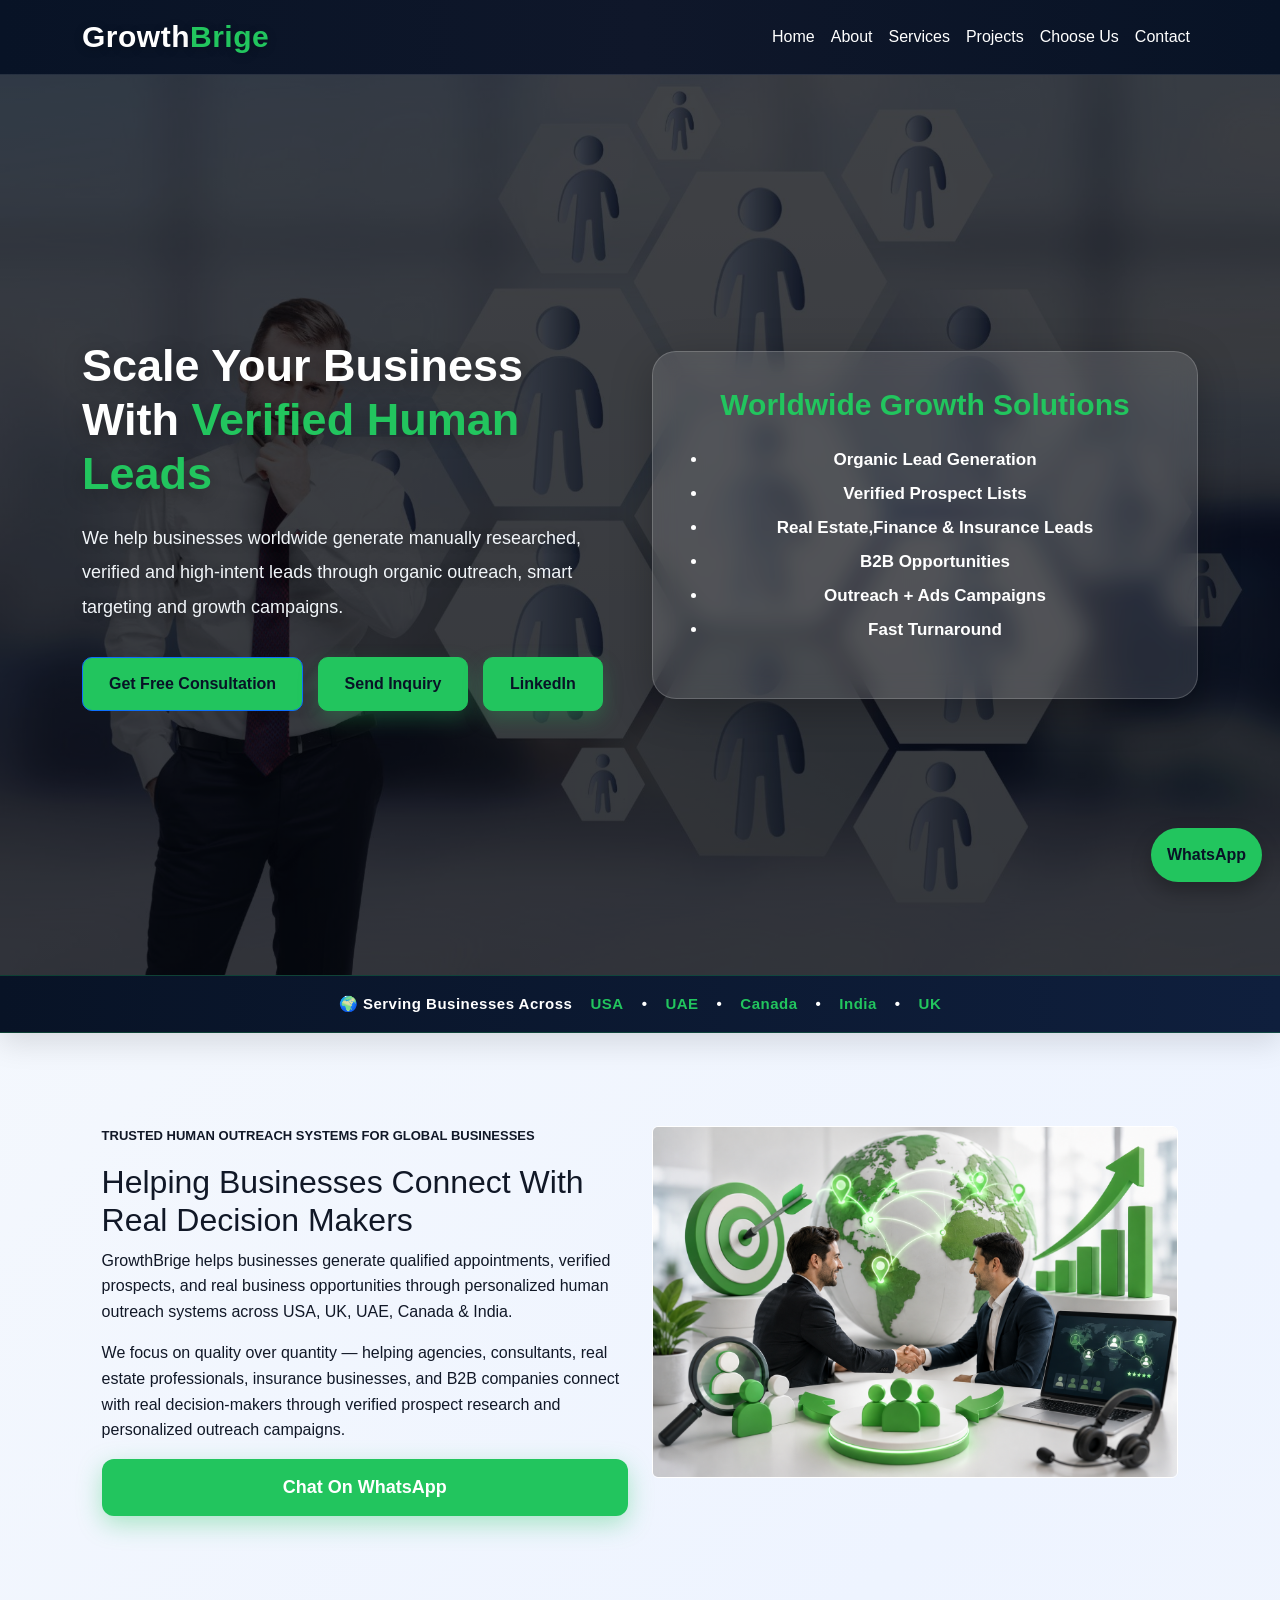
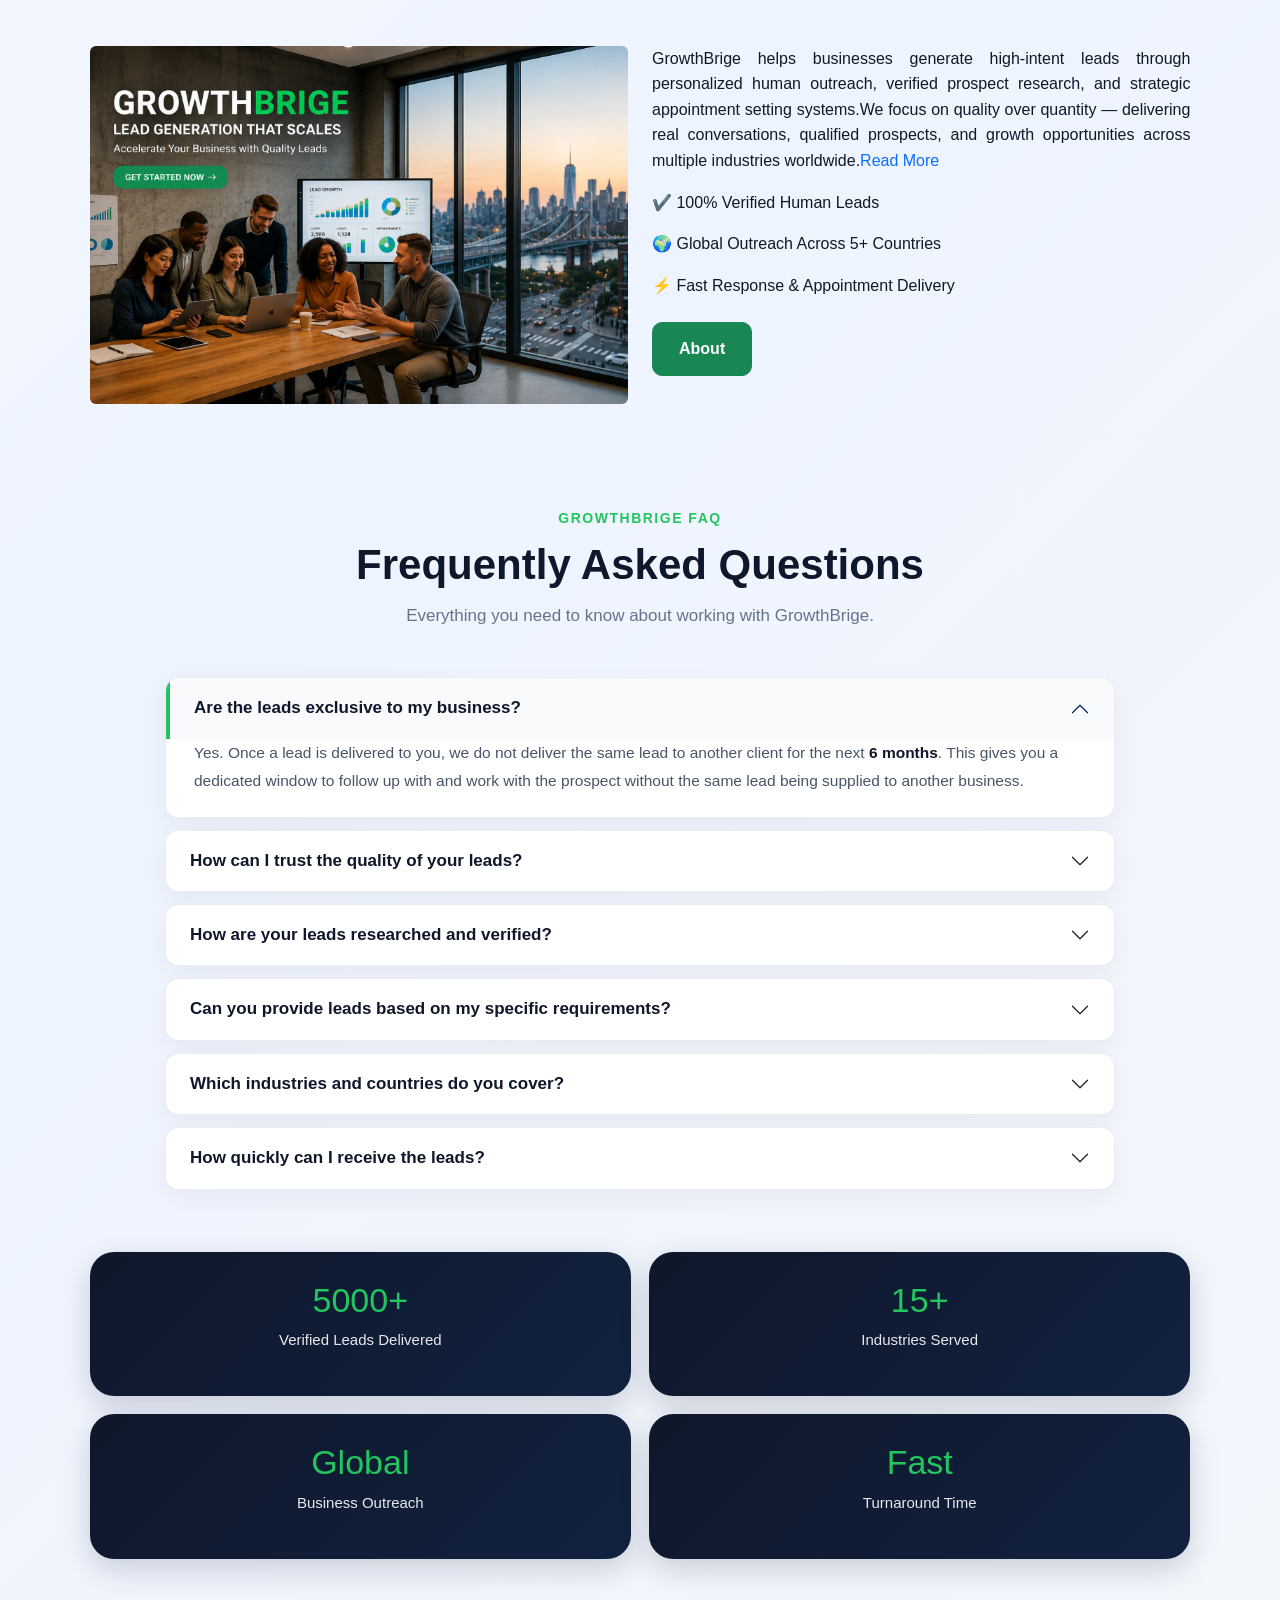
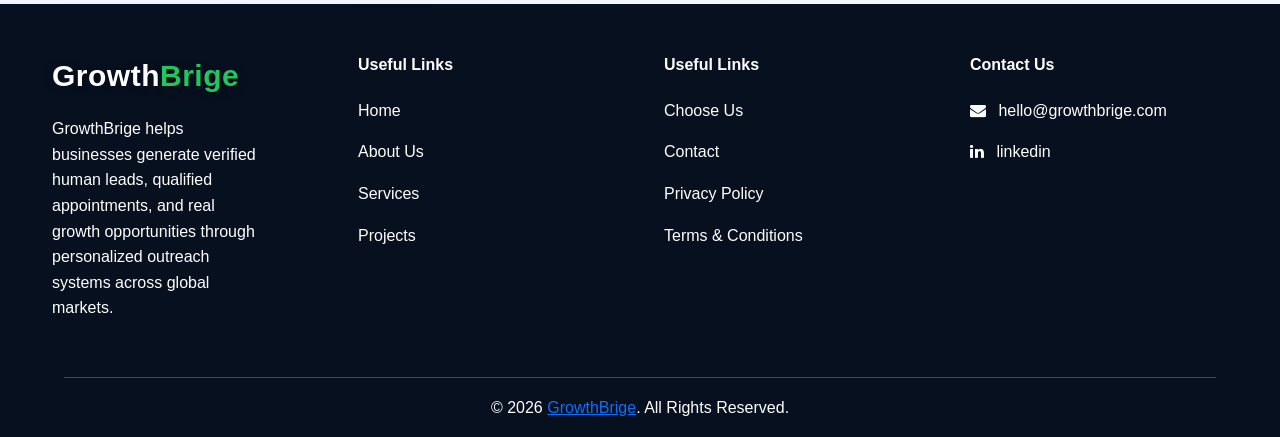
<file: index.html>
<!DOCTYPE html>
<html lang="en">

<head>
    <meta charset="UTF-8">
    <meta name="viewport" content="width=device-width, initial-scale=1.0">
    <meta name="google-site-verification" content="fuXA3cSCzQQBQKSuoGZG2enRGMXQgl46PactV1Bc-G8" />
    <meta name="description"
        content="GrowthBrige helps businesses generate human-verified leads, qualified appointments, and growth opportunities through personalized outreach, B2B lead generation, real estate leads, insurance prospects, and global business solutions.">

    <meta name="keywords"
        content="Lead Generation, Human Verified Leads, B2B Leads, Business Growth, Sales Leads, Real Estate Leads, Insurance Leads, Appointment Setting, Prospecting Services, Email Outreach, LinkedIn Outreach, Global Lead Generation, USA Leads, UAE Leads, Canada Leads, India Leads, GrowthBrige">

    <meta name="author" content="GrowthBrige">

    <meta name="robots" content="index, follow">
    <title>GrowthBrige | Human Verified Leads & Business Growth Solutions</title>
    <!-- <link rel="stylesheet" href="bootstrap/css/bootstrap.min.css"> -->
    <link href="https://cdn.jsdelivr.net/npm/bootstrap@5.3.8/dist/css/bootstrap.min.css" rel="stylesheet"
        integrity="sha384-sRIl4kxILFvY47J16cr9ZwB07vP4J8+LH7qKQnuqkuIAvNWLzeN8tE5YBujZqJLB" crossorigin="anonymous">
    <link rel="stylesheet" href="https://cdnjs.cloudflare.com/ajax/libs/font-awesome/4.7.0/css/font-awesome.min.css">
    <link rel="stylesheet" href="style.css">
    <script src="https://cdn.jsdelivr.net/npm/bootstrap@5.3.8/dist/js/bootstrap.bundle.min.js"></script>
    <!-- Google tag (gtag.js) -->
<script async src="https://www.googletagmanager.com/gtag/js?id=G-EG4214WG4T"></script>
<script>
  window.dataLayer = window.dataLayer || [];
  function gtag(){dataLayer.push(arguments);}
  gtag('js', new Date());

  gtag('config', 'G-EG4214WG4T');
</script>

</head>


<body>
    <!-- Start Header area -->
    <header class="navbar navbar-expand-lg navbar-dark bg-dark sticky-top">

        <div class="container">

            <a class="navbar-brand logo" href="#">
    Growth<span>Brige</span>
</a>
    

                


            <button class="navbar-toggler" type="button" data-bs-toggle="collapse" data-bs-target="#navbarNav">

                <span class="navbar-toggler-icon"></span>

            </button>

            <div class="collapse navbar-collapse" id="navbarNav">

                <ul class="navbar-nav ms-auto">

                    <li class="nav-item">
                        <a class="nav-link" href="index.html">Home</a>
                    </li>

                    <li class="nav-item">
                        <a class="nav-link" href="about.html">About</a>
                    </li>

                    <li class="nav-item">
                        <a class="nav-link" href="service.html">Services</a>
                    </li>

                    <li class="nav-item">
                        <a class="nav-link" href="projects.html">Projects</a>
                    </li>

                    <li class="nav-item">
                        <a class="nav-link" href="choose.html">Choose Us</a>
                    </li>

                    <li class="nav-item">
                        <a class="nav-link" href="contact.html">Contact</a>
                    </li>

                </ul>

            </div>

        </div>

    </header>
    <!-- end header area -->

    <section class="hero hero-home d-flex align-items-center" id="home">
        <div class="container">
            <div class="row align-items-center">
                <!-- LEFT SIDE -->
                <div class="col-lg-6 col-md-12">
                    <h1 style="font-size:45px;"> Scale Your Business With <span>Verified Human Leads</span> </h1>
                    <p> We help businesses worldwide generate manually researched, verified and high-intent leads
                        through organic outreach, smart targeting and growth campaigns. </p>
                    <a href="contact.html" class="btn btn-primary"> Get Free Consultation </a>
                    <a href="contact.html" class="btn btn-secondary"> Send Inquiry </a>
                    <a href="https://linkedin.com/in/sandeep-gupta-215435191" class="btn btn-secondary" target="_blank">
                        LinkedIn </a>
                </div>
                <!-- RIGHT SIDE -->
                <div class="col-lg-6 col-md-12 text-center">
                    <div class="hero-box">

                        <h3>Worldwide Growth Solutions</h3>
                        <ul>
                            <li>Organic Lead Generation</li>
                            <li>Verified Prospect Lists</li>
                            <li>Real Estate,Finance & Insurance Leads</li>
                            <li>B2B Opportunities</li>
                            <li>Outreach + Ads Campaigns</li>
                            <li>Fast Turnaround</li>
                        </ul>
                    </div>
                </div>
            </div>
        </div>
    </section>
    <div class="strip">
        🌍 Serving Businesses Across
        <span>USA</span>
        •
        <span>UAE</span>
        •
        <span>Canada</span>
        •
        <span>India</span>
        •
        <span>UK</span>
    </div>

    <section>
        <div class="container-fluid">
            <div class="row pt-5">
                <div class="col-md-6 col-sm-6">
                    <p style="font-size: 13px; font-weight: bold; text-transform: uppercase;">Trusted Human Outreach
                        Systems For Global Businesses</p>
                    <h2>Helping Businesses Connect With Real Decision Makers</h2>
                    <p>GrowthBrige helps businesses generate qualified appointments, verified prospects, and real
                        business opportunities through personalized human outreach systems across USA, UK, UAE, Canada &
                        India.</p>

                    <p>We focus on quality over quantity — helping agencies, consultants, real estate professionals,
                        insurance businesses, and B2B companies connect with real decision-makers through verified
                        prospect research and personalized outreach campaigns.</p>

                    <a href="https://wa.me/919406619855" target="_blank" class="contact-btn whatsapp-btn mb-4">Chat On
                        WhatsApp</a>
                </div>

                <div class="col-md-6 col-sm-6">
                    <img src="assests/home-image-1.png" style="border: 1px solid white;" class="img-fluid rounded">
                </div>
            </div>
    </section>


    <section class="mt-3">
        <div class="row">
            <div class="col-md-6 col-sm-6">
                <img src="assests/home-image-3.png" class="img-fluid rounded mb-5">
            </div>
            <div class="col-md-6 col-sm-6">
                <p style="text-align: justify;">GrowthBrige helps businesses generate high-intent leads through
                    personalized human outreach, verified prospect
                    research, and strategic appointment setting systems.We focus on quality over quantity — delivering
                    real conversations, qualified prospects, and growth opportunities
                    across multiple industries worldwide.<span><a href="about.html" style="text-decoration: none;">Read
                            More</a></span>
                </p>
                <p>✔️ 100% Verified Human Leads</p>
                <p>🌍 Global Outreach Across 5+ Countries</p>
                <p>⚡ Fast Response & Appointment Delivery</p>

                <a href="about.html" class="btn btn-success">About</a>

            </div>

        </div>

        <!-- FAQ SECTION -->
        <section class="growthbrige-faq py-5">
            <div class="container">

                <div class="text-center mb-5">
                    <p class="faq-label">GROWTHBRIGE FAQ</p>
                    <h2 class="faq-title">Frequently Asked Questions</h2>
                    <p class="faq-subtitle">
                        Everything you need to know about working with GrowthBrige.
                    </p>
                </div>

                <div class="accordion growthbrige-accordion" id="growthbrigeFAQ">

                    <!-- FAQ 1 -->
                    <div class="accordion-item">
                        <h2 class="accordion-header" id="faqHeadingOne">
                            <button class="accordion-button" type="button"
                                data-bs-toggle="collapse"
                                data-bs-target="#faqOne"
                                aria-expanded="true"
                                aria-controls="faqOne">
                                Are the leads exclusive to my business?
                            </button>
                        </h2>

                        <div id="faqOne"
                            class="accordion-collapse collapse show"
                            aria-labelledby="faqHeadingOne"
                            data-bs-parent="#growthbrigeFAQ">

                            <div class="accordion-body">
                                Yes. Once a lead is delivered to you, we do not deliver the same lead to another client for the next <strong>6 months</strong>. This gives you a dedicated window to follow up with and work with the prospect without the same lead being supplied to another business.
                            </div>

                        </div>
                    </div>


                    <!-- FAQ 2 -->
                    <div class="accordion-item">
                        <h2 class="accordion-header" id="faqHeadingTwo">
                            <button class="accordion-button collapsed" type="button"
                                data-bs-toggle="collapse"
                                data-bs-target="#faqTwo"
                                aria-expanded="false"
                                aria-controls="faqTwo">
                                How can I trust the quality of your leads?
                            </button>
                        </h2>

                        <div id="faqTwo"
                            class="accordion-collapse collapse"
                            aria-labelledby="faqHeadingTwo"
                            data-bs-parent="#growthbrigeFAQ">

                            <div class="accordion-body">
                                Our leads are based on the requirements agreed with you before the campaign starts. We manually research and verify prospects against the required criteria and focus on providing relevant, genuine and usable contact information rather than bulk or randomly collected data.
                            </div>

                        </div>
                    </div>


                    <!-- FAQ 3 -->
                    <div class="accordion-item">
                        <h2 class="accordion-header" id="faqHeadingThree">
                            <button class="accordion-button collapsed" type="button"
                                data-bs-toggle="collapse"
                                data-bs-target="#faqThree"
                                aria-expanded="false"
                                aria-controls="faqThree">
                                How are your leads researched and verified?
                            </button>
                        </h2>

                        <div id="faqThree"
                            class="accordion-collapse collapse"
                            aria-labelledby="faqHeadingThree"
                            data-bs-parent="#growthbrigeFAQ">

                            <div class="accordion-body">
                                We manually research prospects using relevant online sources and business platforms based on your target audience. Each prospect is checked against the agreed requirements before being included in the final lead list.
                            </div>

                        </div>
                    </div>


                    <!-- FAQ 4 -->
                    <div class="accordion-item">
                        <h2 class="accordion-header" id="faqHeadingFour">
                            <button class="accordion-button collapsed" type="button"
                                data-bs-toggle="collapse"
                                data-bs-target="#faqFour"
                                aria-expanded="false"
                                aria-controls="faqFour">
                                Can you provide leads based on my specific requirements?
                            </button>
                        </h2>

                        <div id="faqFour"
                            class="accordion-collapse collapse"
                            aria-labelledby="faqHeadingFour"
                            data-bs-parent="#growthbrigeFAQ">

                            <div class="accordion-body">
                                Yes. We can build lead lists around your specific requirements, such as <strong>industry, location, job role, budget, company size, property requirements</strong> or other qualification criteria. We first understand your ideal prospect and then research accordingly.
                            </div>

                        </div>
                    </div>


                    <!-- FAQ 5 -->
                    <div class="accordion-item">
                        <h2 class="accordion-header" id="faqHeadingFive">
                            <button class="accordion-button collapsed" type="button"
                                data-bs-toggle="collapse"
                                data-bs-target="#faqFive"
                                aria-expanded="false"
                                aria-controls="faqFive">
                                Which industries and countries do you cover?
                            </button>
                        </h2>

                        <div id="faqFive"
                            class="accordion-collapse collapse"
                            aria-labelledby="faqHeadingFive"
                            data-bs-parent="#growthbrigeFAQ">

                            <div class="accordion-body">
                                We work across multiple industries, including <strong>real estate, mortgage, insurance, finance, B2B</strong> and other targeted markets. Our outreach and lead research can cover markets such as the <strong>USA, UAE, Canada, UK and India</strong>, depending on your campaign requirements.
                            </div>

                        </div>
                    </div>


                    <!-- FAQ 6 -->
                    <div class="accordion-item">
                        <h2 class="accordion-header" id="faqHeadingSix">
                            <button class="accordion-button collapsed" type="button"
                                data-bs-toggle="collapse"
                                data-bs-target="#faqSix"
                                aria-expanded="false"
                                aria-controls="faqSix">
                                How quickly can I receive the leads?
                            </button>
                        </h2>

                        <div id="faqSix"
                            class="accordion-collapse collapse"
                            aria-labelledby="faqHeadingSix"
                            data-bs-parent="#growthbrigeFAQ">

                            <div class="accordion-body">
                                Delivery time depends on the <strong>number of leads, target market and qualification requirements</strong>. Once we understand your requirements, we confirm the expected turnaround before starting the campaign.
                            </div>

                        </div>
                    </div>

                </div>
            </div>
        </section>


        <!-- FAQ SECTION END -->


        <div class="about-stats mt-5 pt-5">
        

            <div class="stat-card">
                <h3>5000+</h3>
                <p>Verified Leads Delivered</p>
            </div>

            <div class="stat-card">
                <h3>15+</h3>
                <p>Industries Served</p>
            </div>

            <div class="stat-card">
                <h3>Global</h3>
                <p>Business Outreach</p>
            </div>

            <div class="stat-card">
                <h3>Fast</h3>
                <p>Turnaround Time</p>
            </div>

        </div>
    
    </section>


    <!-- footer area -->

    <footer class="text-white pt-5 pb-3">

        <div class="container-fluid">
            <div class="row text-start text-md-start">

                <!-- LEFT -->
                <div class="col-12 col-md-3 mb-4 px-4">
                    <div class="logo ">Growth<span>Brige</span></div>

                    <p class="mt-3 pe-5">
                        GrowthBrige helps businesses generate verified human leads, qualified appointments,
                        and real growth opportunities through personalized outreach systems across global markets.
                    </p>
                </div>

                <!-- CENTER -->
                <div class="col-12 col-md-3 mb-4 px-4">
                    <p class="fw-bold"><b>Useful Links</b></p>

                    <div class="d-flex flex-column mt-3">
                        <a href="index.html" class="text-white text-decoration-none mb-2">Home</a>
                        <a href="about.html" class="text-white text-decoration-none mb-2">About Us</a>
                        <a href="service.html" class="text-white text-decoration-none mb-2">Services</a>
                        <a href="projects.html" class="text-white text-decoration-none mb-2">Projects</a>

                    </div>
                </div>

                <div class="col-12 col-md-3 mb-4 px-4">
                    <p class="fw-bold"><b>Useful Links</b></p>
                    <div class="d-flex flex-column mt-3">
                        <a href="choose.html" class="text-white text-decoration-none mb-2">Choose Us</a>
                        <a href="contact.html" class="text-white text-decoration-none mb-2">Contact</a>
                        <a href="privacy.html" class="text-white text-decoration-none mb-2">Privacy Policy</a>
                        <a href="terms.html" class="text-white text-decoration-none">Terms & Conditions</a>
                    </div>
                </div>

                <!-- RIGHT -->
                <div class="col-12 col-md-3 mb-4 px-4">
                    <p class="fw-bold"><b>Contact Us</b></p>

                    <div class="mt-3">

                        <!-- <p class="mb-2">
                            <a href="https://wa.me/919406619855" target="_blank"
                                class="text-white text-decoration-none">
                                <i class="fa fa-whatsapp me-2"></i> +91 9406619855
                            </a>
                        </p> -->

                        <p class="mb-2">
                            <a href="mailto:hello@growthbrige.com" class="text-white text-decoration-none">
                                <i class="fa fa-envelope me-2"></i> hello@growthbrige.com
                            </a>
                        </p>

                        <p class="mb-0">
                            <a href="https://linkedin.com/in/sandeep-gupta-215435191" target="_blank"
                                class="text-white text-decoration-none">
                                <i class="fa fa-linkedin me-2"></i> linkedin
                            </a>
                        </p>

                    </div>
                </div>

            </div>

            <hr class="border-light mx-4">

            <div class="text-center">
                <h6 class="mb-0">© 2026 <a href="index.html">GrowthBrige</a>. All Rights Reserved.</h6>
            </div>

        </div>

    </footer>

    <a class="whatsapp" href="https://wa.me/919406619855">WhatsApp</a>

</body>

</html>
</file>
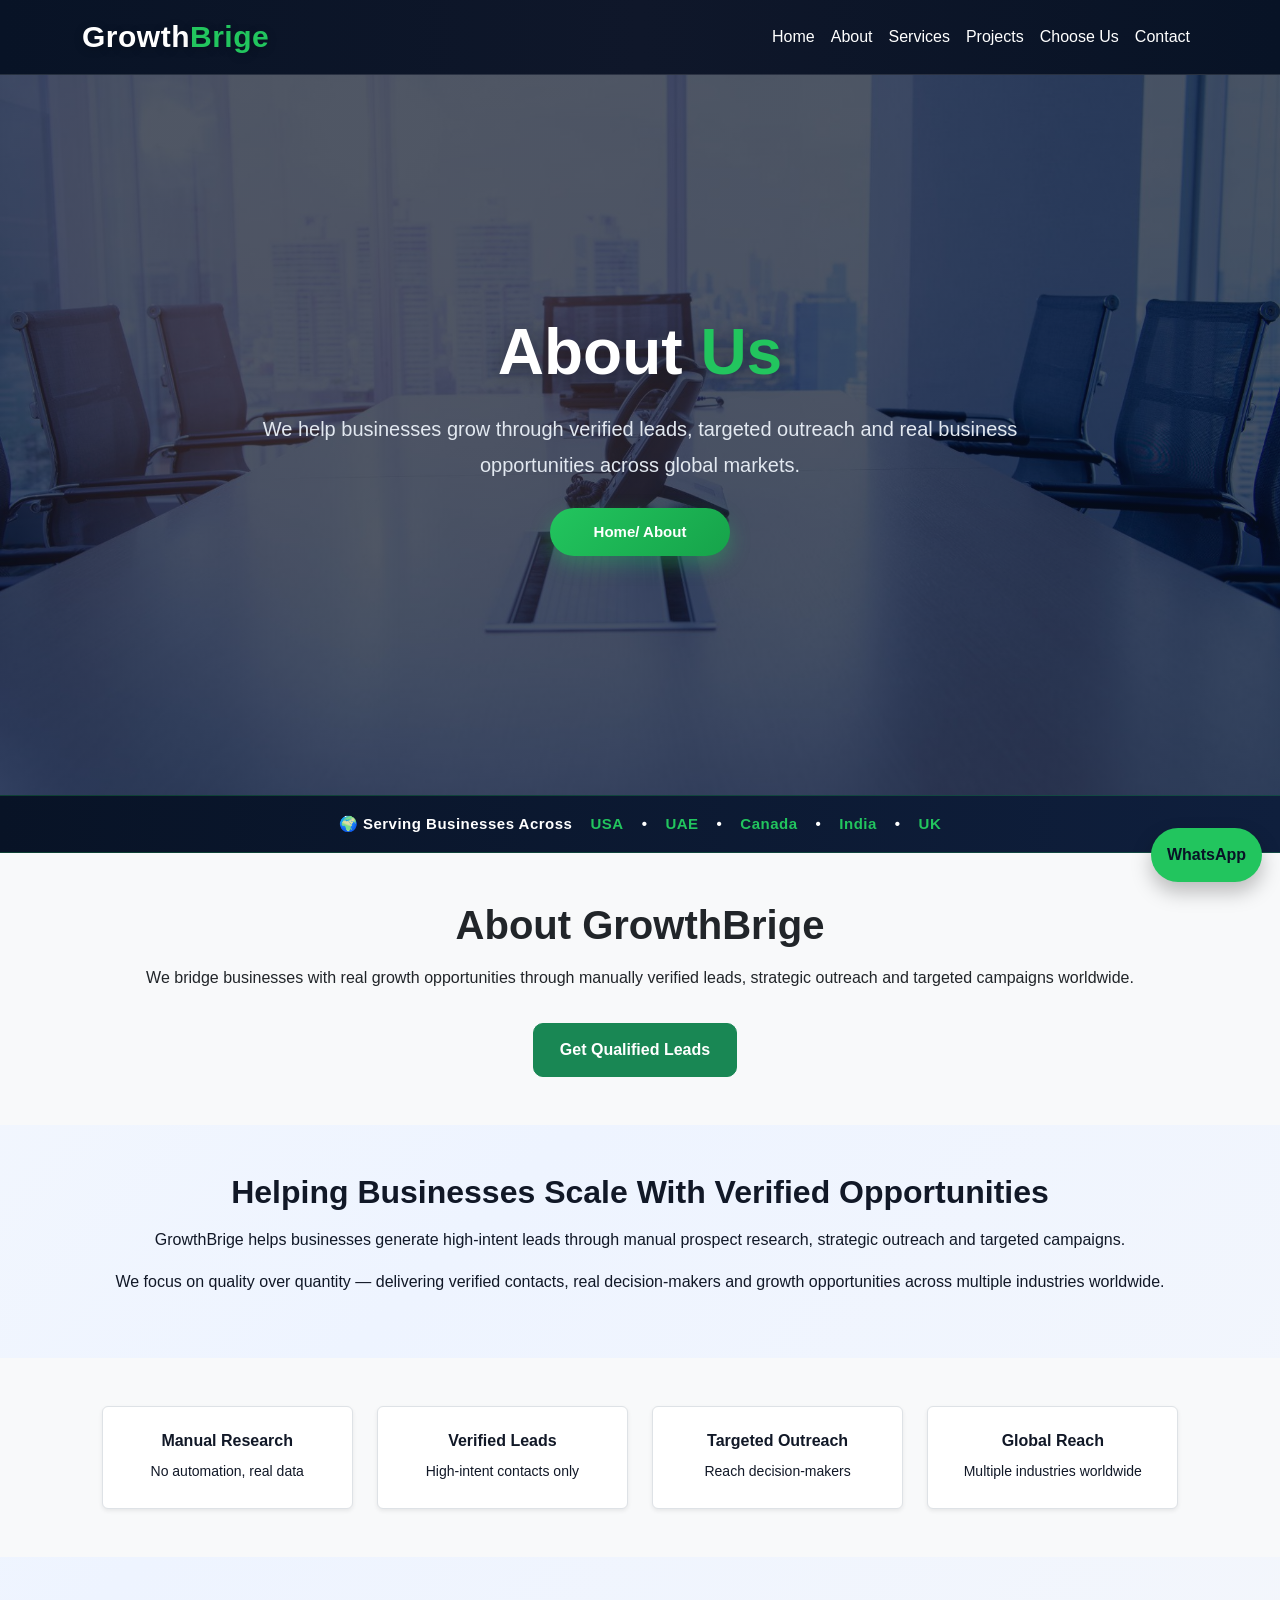
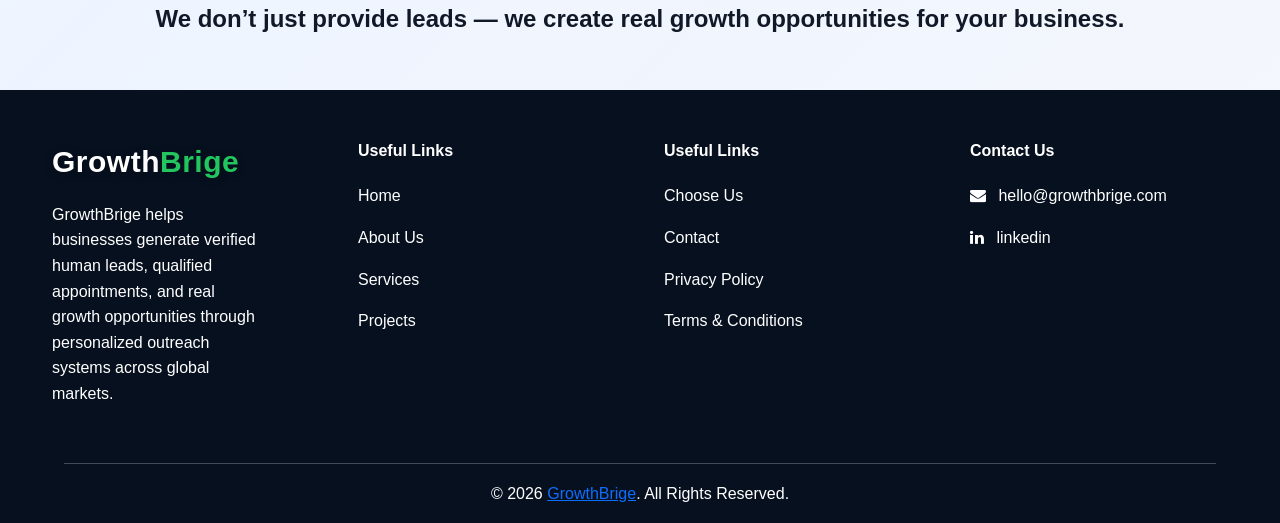
<file: about.html>
<!DOCTYPE html>
<html lang="en">

<head>
  <meta charset="UTF-8">
  <meta name="viewport" content="width=device-width, initial-scale=1.0">
  <meta name="description" content="GrowthBrige helps businesses generate human-verified leads, qualified appointments, and growth opportunities through personalized outreach, B2B lead generation, real estate leads, insurance prospects, and global business solutions.">

<meta name="keywords" content="Lead Generation, Human Verified Leads, B2B Leads, Business Growth, Sales Leads, Real Estate Leads, Insurance Leads, Appointment Setting, Prospecting Services, Email Outreach, LinkedIn Outreach, Global Lead Generation, USA Leads, UAE Leads, Canada Leads, India Leads, GrowthBrige">

<meta name="author" content="GrowthBrige">

<meta name="robots" content="index, follow">
  <title>About GrowthBrige | Lead Generation & Outreach Experts</title>
  <!-- <link rel="stylesheet" href="bootstrap/css/bootstrap.min.css"> -->
  <link href="https://cdn.jsdelivr.net/npm/bootstrap@5.3.8/dist/css/bootstrap.min.css" rel="stylesheet"
        integrity="sha384-sRIl4kxILFvY47J16cr9ZwB07vP4J8+LH7qKQnuqkuIAvNWLzeN8tE5YBujZqJLB" crossorigin="anonymous">
    <link rel="stylesheet" href="https://cdnjs.cloudflare.com/ajax/libs/font-awesome/4.7.0/css/font-awesome.min.css">
    <link rel="stylesheet" href="style.css">
    <script src="https://cdn.jsdelivr.net/npm/bootstrap@5.3.8/dist/js/bootstrap.bundle.min.js"></script>
  <!-- Google tag (gtag.js) -->
<script async src="https://www.googletagmanager.com/gtag/js?id=G-EG4214WG4T"></script>
<script>
  window.dataLayer = window.dataLayer || [];
  function gtag(){dataLayer.push(arguments);}
  gtag('js', new Date());

  gtag('config', 'G-EG4214WG4T');
</script>
  
</head>

<body>
  <!-- Start Header area -->
   <header class="navbar navbar-expand-lg navbar-dark bg-dark sticky-top">

        <div class="container">

            <a class="navbar-brand logo" href="#">
                Growth<span>Brige</span>
            </a>

            <button class="navbar-toggler" type="button" data-bs-toggle="collapse" data-bs-target="#navbarNav">

                <span class="navbar-toggler-icon"></span>

            </button>

            <div class="collapse navbar-collapse" id="navbarNav">

                <ul class="navbar-nav ms-auto">

                    <li class="nav-item">
                        <a class="nav-link" href="index.html">Home</a>
                    </li>

                    <li class="nav-item">
                        <a class="nav-link" href="about.html">About</a>
                    </li>

                    <li class="nav-item">
                        <a class="nav-link" href="service.html">Services</a>
                    </li>

                    <li class="nav-item">
                        <a class="nav-link" href="projects.html">Projects</a>
                    </li>

                    <li class="nav-item">
                        <a class="nav-link" href="choose.html">Choose Us</a>
                    </li>

                    <li class="nav-item">
                        <a class="nav-link" href="contact.html">Contact</a>
                    </li>

                </ul>

            </div>

        </div>

    </header>
  <!-- end header area -->


  <section class="hero-about-banner">

    <!-- <h1 style="font-size: 45px" ;>Scale Your Business With <span>Verified Human Leads</span></h1>
            <p>
                We help businesses worldwide generate manually researched, verified and high-intent leads through
                organic outreach, smart targeting and growth campaigns.
            </p> -->
    <!-- 
            <a href="#contact" class="btn btn-primary">Get Free Consultation</a>
            <a href="#contact" class="btn btn-secondary">Send Inquiry</a>

            <a href="https://linkedin.com/in/sandeep-gupta-215435191" class="btn btn-secondary"
                target="_blank">LinkedIn</a> -->
    <!-- <div class="hero-box">
                <h3>Worldwide Growth Solutions</h3>
                <ul>
                    <li>Organic Lead Generation</li>
                    <li>Verified Prospect Lists</li>
                    <li>Real Estate & Finance Leads</li>
                    <li>B2B Opportunities</li>
                    <li>Outreach + Ads Campaigns</li>
                    <li>Fast Turnaround</li>
                </ul>
            </div> -->

    <div class="about-content">

      <h1>About <span>Us</span></h1>

      <p>
        We help businesses grow through verified leads, 
        targeted outreach and real business opportunities across global markets.
  
      </p>

      <div class="breadcrumb-text">
        <a href="index.html">Home</a> / About
      </div>
  </section>

  <div class="strip">
    🌍 Serving Businesses Across
    <span>USA</span>
    •
    <span>UAE</span>
    •
    <span>Canada</span>
    •
    <span>India</span>
    •
    <span>UK</span>
  </div>

  <!-- <section id="about">
<h2 class="title">About GrowthBrige</h2>
<p class="sub">
We bridge businesses with real growth opportunities through manually verified leads, strategic outreach and targeted campaigns worldwide.
</p>
<div class="about-grid">

<div class="about-text">
<h3 class="text-center">Helping Businesses Scale With Verified Opportunities</h3>

<p>
GrowthBrige helps businesses generate high-intent leads through manual prospect research, strategic outreach and targeted campaigns.
</p>

<p>
We focus on quality over quantity — delivering verified contacts, real decision-makers and growth opportunities across multiple industries worldwide.
</p>

<a href="#contact" class="btn btn-primary">Get Free Consultation</a>
</div>

<div class="about-stats">

<div class="stat-card">
<h3>10K+</h3>
<p>Verified Leads Delivered</p>
</div>

<div class="stat-card">
<h3>15+</h3>
<p>Industries Served</p>
</div>

<div class="stat-card">
<h3>Global</h3>
<p>Business Outreach</p>
</div>

<div class="stat-card">
<h3>Fast</h3>
<p>Turnaround Time</p>
</div>

</div> 
</div>


</section> -->




  <section class="bg-light text-dark text-center py-5">
    <div class="container">
      <h1 class="fw-bold">About GrowthBrige</h1>
      <p class="mt-3">
        We bridge businesses with real growth opportunities through manually verified leads,
        strategic outreach and targeted campaigns worldwide.
      </p>
      <a href="contact.html" class="btn btn-success mt-3">Get Qualified Leads</a>
    </div>
  </section>

  <!-- INTRO -->
  <section class="py-5">
    <div class="container text-center">
      <h2 class="fw-bold">Helping Businesses Scale With Verified Opportunities</h2>
      <p class="mt-3">
        GrowthBrige helps businesses generate high-intent leads through manual prospect research,
        strategic outreach and targeted campaigns.
      </p>
      <p>
        We focus on quality over quantity — delivering verified contacts, real decision-makers
        and growth opportunities across multiple industries worldwide.
      </p>
    </div>
  </section>

  <!-- HIGHLIGHTS (extra added) -->
  <!-- <section class="bg-light py-5">
  <div class="container">
    <div class="row text-center g-4">

      <div class="col-6 col-md-3">
        <div class="p-4 border rounded shadow-sm bg-white h-100">
          <h6 class="fw-bold">Manual Research</h6>
          <small>No automation, real data</small>
        </div>
      </div>

      <div class="col-6 col-md-3">
        <div class="p-4 border rounded shadow-sm bg-white h-100">
          <h6 class="fw-bold">Verified Leads</h6>
          <small>High-intent contacts only</small>
        </div>
      </div>

      <div class="col-6 col-md-3">
        <div class="p-4 border rounded shadow-sm bg-white h-100">
          <h6 class="fw-bold">Targeted Outreach</h6>
          <small>Reach decision-makers</small>
        </div>
      </div>

      <div class="col-6 col-md-3">
        <div class="p-4 border rounded shadow-sm bg-white h-100">
          <h6 class="fw-bold">Global Reach</h6>
          <small>Multiple industries worldwide</small>
        </div>
      </div>

    </div>
  </div>
</section> -->

  <section class="bg-light py-5">
    <div class="container">
      <div class="row text-center g-4">

        <div class="col-6 col-md-3">
          <div class="p-4 border rounded shadow-sm bg-white h-100">
            <h6 class="fw-bold">Manual Research</h6>
            <small>No automation, real data</small>
          </div>
        </div>

        <div class="col-6 col-md-3">
          <div class="p-4 border rounded shadow-sm bg-white h-100">
            <h6 class="fw-bold">Verified Leads</h6>
            <small>High-intent contacts only</small>
          </div>
        </div>

        <div class="col-6 col-md-3">
          <div class="p-4 border rounded shadow-sm bg-white h-100">
            <h6 class="fw-bold">Targeted Outreach</h6>
            <small>Reach decision-makers</small>
          </div>
        </div>

        <div class="col-6 col-md-3">
          <div class="p-4 border rounded shadow-sm bg-white h-100">
            <h6 class="fw-bold">Global Reach</h6>
            <small>Multiple industries worldwide</small>
          </div>
        </div>

      </div>
    </div>
  </section>

  <!-- TRUST LINE (extra added) -->
  <section class="py-5 text-center">
    <div class="container">
      <h4 class="fw-bold">
        We don’t just provide leads — we create real growth opportunities for your business.
      </h4>
    </div>
  </section>

  <!-- CTA -->
  <!-- <section class="bg-dark text-white text-center py-5">
  <div class="container">
    <h3 class="fw-bold">Ready to Grow Your Business?</h3>
    <p class="mt-2">Connect with us and start generating real opportunities today.</p>
    <a href="#" class="btn btn-success mt-3">Get Free Consultation</a>
  </div>
</section> -->




 <!-- footer area -->

    <footer class="text-white pt-5 pb-3">

        <div class="container-fluid">
            <div class="row text-start text-md-start">

                <!-- LEFT -->
                <div class="col-12 col-md-3 mb-4 px-4">
                    <div class="logo ">Growth<span>Brige</span></div>

                    <p class="mt-3 pe-5">
                        GrowthBrige helps businesses generate verified human leads, qualified appointments,
                        and real growth opportunities through personalized outreach systems across global markets.
                    </p>
                </div>

                <!-- CENTER -->
                <div class="col-12 col-md-3 mb-4 px-4">
                    <p class="fw-bold"><b>Useful Links</b></p>

                    <div class="d-flex flex-column mt-3">
                        <a href="index.html" class="text-white text-decoration-none mb-2">Home</a>
                        <a href="about.html" class="text-white text-decoration-none mb-2">About Us</a>
                        <a href="service.html" class="text-white text-decoration-none mb-2">Services</a>
                        <a href="projects.html" class="text-white text-decoration-none mb-2">Projects</a>

                    </div>
                </div>

                <div class="col-12 col-md-3 mb-4 px-4">
                    <p class="fw-bold"><b>Useful Links</b></p>
                    <div class="d-flex flex-column mt-3">
                        <a href="choose.html" class="text-white text-decoration-none mb-2">Choose Us</a>
                        <a href="contact.html" class="text-white text-decoration-none mb-2">Contact</a>
                        <a href="privacy.html" class="text-white text-decoration-none mb-2">Privacy Policy</a>
                        <a href="terms.html" class="text-white text-decoration-none">Terms & Conditions</a>
                    </div>
                </div>

                <!-- RIGHT -->
                <div class="col-12 col-md-3 mb-4 px-4">
                    <p class="fw-bold"><b>Contact Us</b></p>

                    <div class="mt-3">

                        <!-- <p class="mb-2">
                            <a href="https://wa.me/919406619855" target="_blank"
                                class="text-white text-decoration-none">
                                <i class="fa fa-whatsapp me-2"></i> +91 9406619855
                            </a>
                        </p> -->

                        <p class="mb-2">
                            <a href="mailto:hello@growthbrige.com" class="text-white text-decoration-none">
                                <i class="fa fa-envelope me-2"></i> hello@growthbrige.com
                            </a>
                        </p>

                        <p class="mb-0">
                            <a href="https://linkedin.com/in/sandeep-gupta-215435191" target="_blank"
                                class="text-white text-decoration-none">
                                <i class="fa fa-linkedin me-2"></i> linkedin
                            </a>
                        </p>

                    </div>
                </div>

            </div>

            <hr class="border-light mx-4">

            <div class="text-center">
                <h6 class="mb-0">© 2026 <a href="index.html">GrowthBrige</a>. All Rights Reserved.</h6>
            </div>

        </div>

    </footer>

    <a class="whatsapp" href="https://wa.me/919406619855">WhatsApp</a>

</body>

</html>
</file>
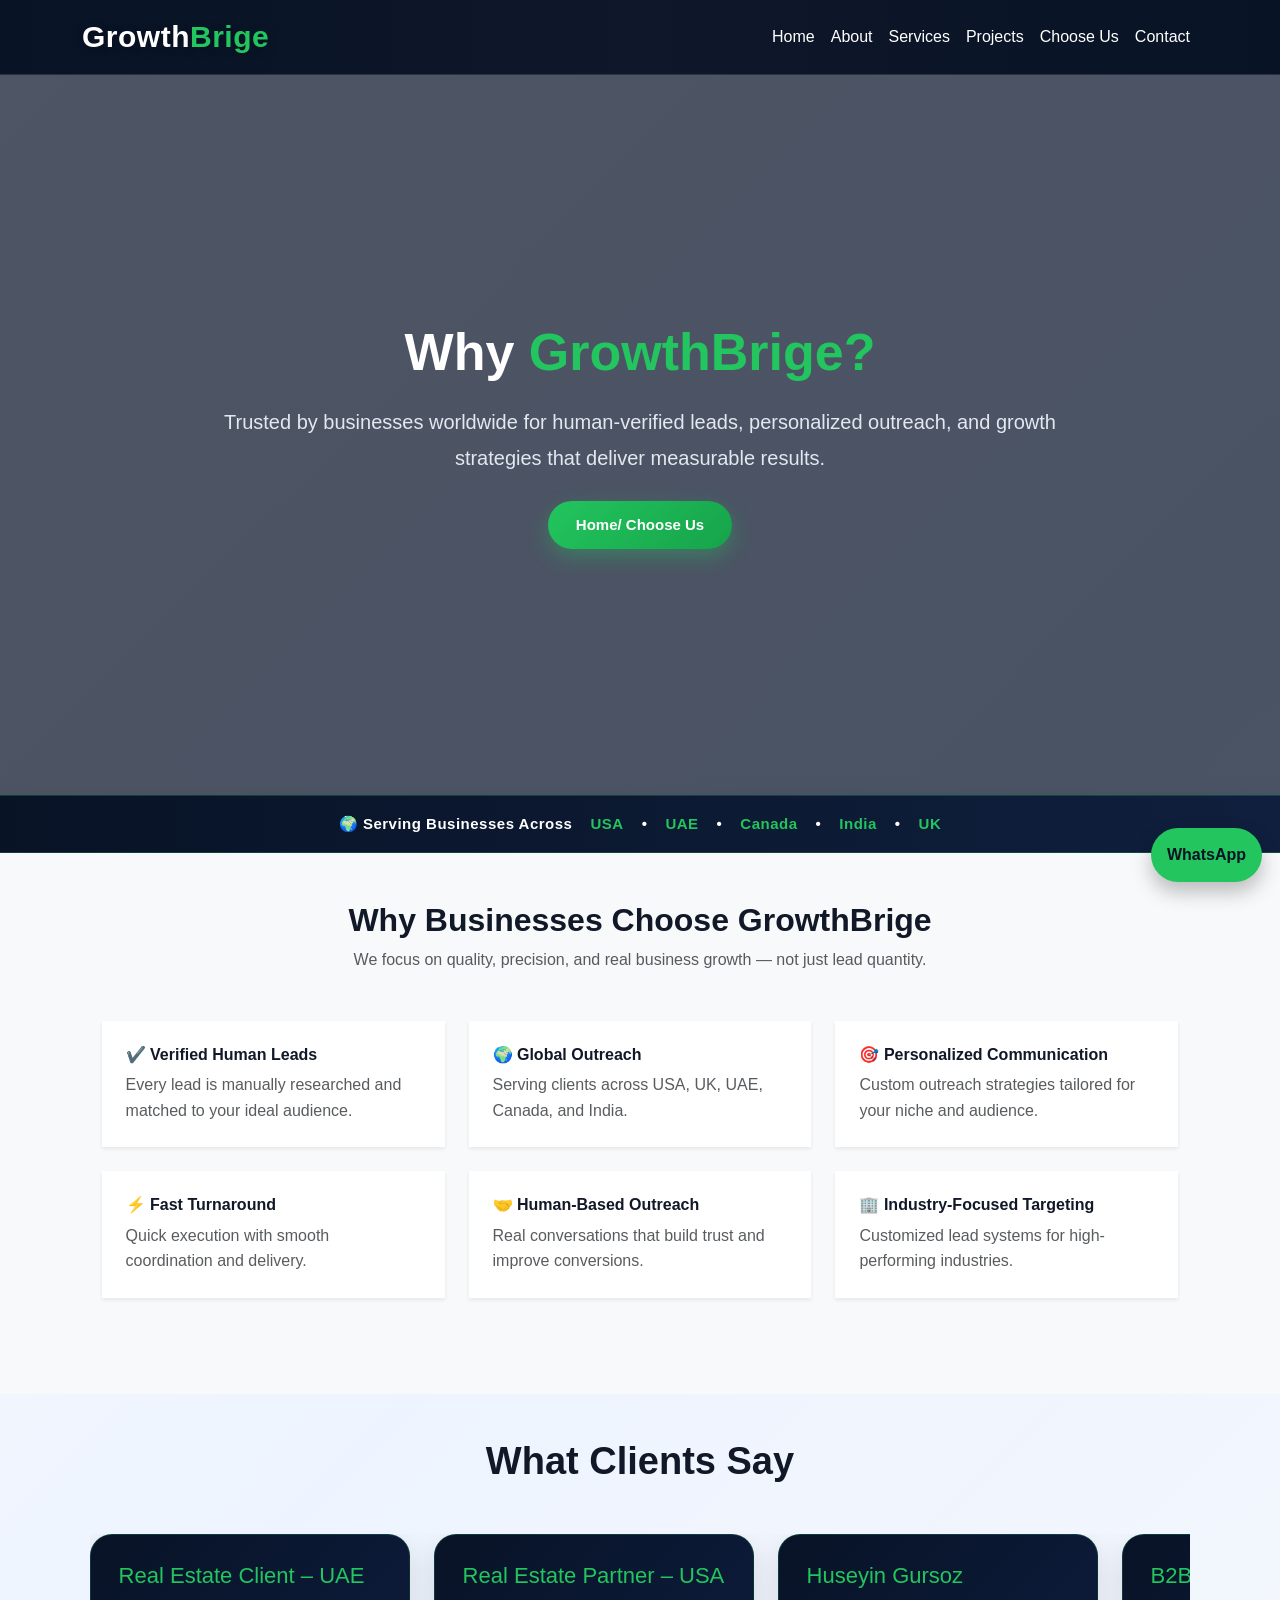
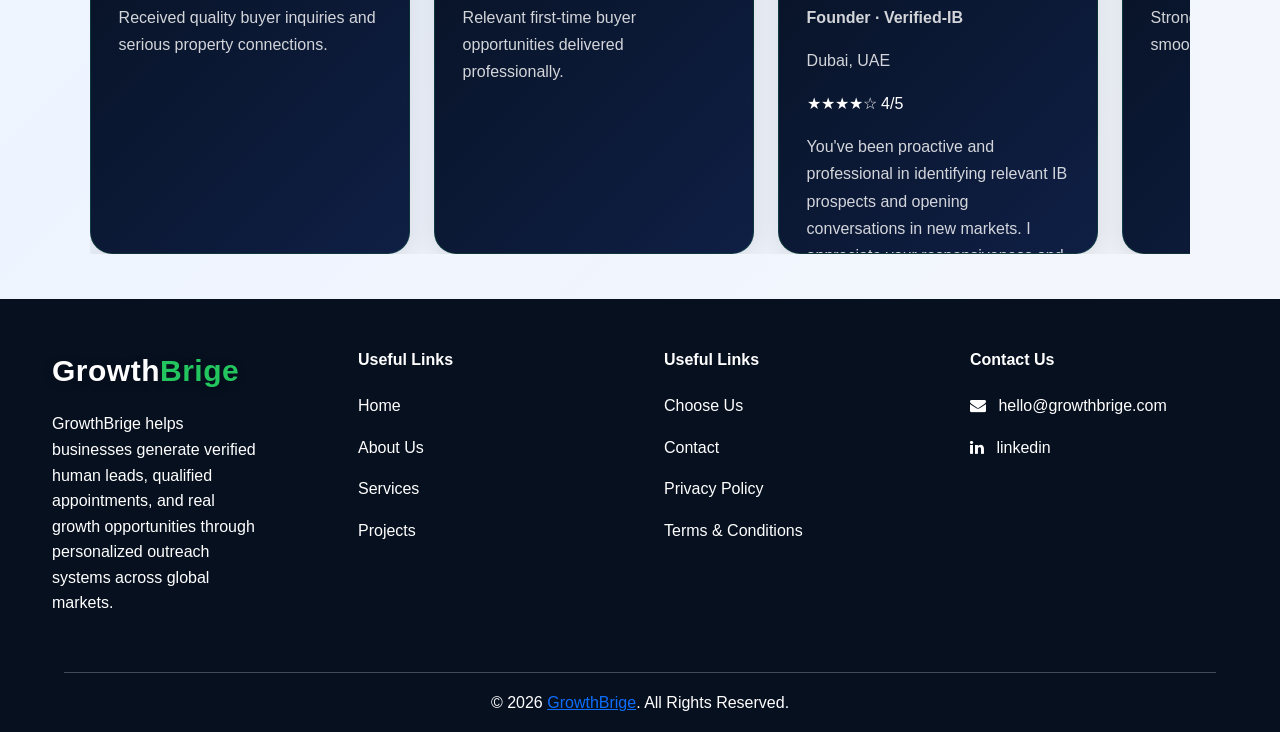
<file: choose.html>
<!DOCTYPE html>
<html lang="en">

<head>
  <meta charset="UTF-8">
  <meta name="viewport" content="width=device-width, initial-scale=1.0">
  <meta name="description"
    content="GrowthBrige helps businesses generate human-verified leads, qualified appointments, and growth opportunities through personalized outreach, B2B lead generation, real estate leads, insurance prospects, and global business solutions.">

  <meta name="keywords"
    content="Lead Generation, Human Verified Leads, B2B Leads, Business Growth, Sales Leads, Real Estate Leads, Insurance Leads, Appointment Setting, Prospecting Services, Email Outreach, LinkedIn Outreach, Global Lead Generation, USA Leads, UAE Leads, Canada Leads, India Leads, GrowthBrige">

  <meta name="author" content="GrowthBrige">

  <meta name="robots" content="index, follow">
  <title>Why Choose GrowthBrige | Trusted Lead Generation Partner</title>
  <link href="https://cdn.jsdelivr.net/npm/bootstrap@5.3.8/dist/css/bootstrap.min.css" rel="stylesheet"
    integrity="sha384-sRIl4kxILFvY47J16cr9ZwB07vP4J8+LH7qKQnuqkuIAvNWLzeN8tE5YBujZqJLB" crossorigin="anonymous">
  <link rel="stylesheet" href="https://cdnjs.cloudflare.com/ajax/libs/font-awesome/4.7.0/css/font-awesome.min.css">
  <link rel="stylesheet" href="style.css">
  <script src="https://cdn.jsdelivr.net/npm/bootstrap@5.3.8/dist/js/bootstrap.bundle.min.js"></script>
</head>

<body>
  <!-- Start Header area -->
  <header class="navbar navbar-expand-lg navbar-dark bg-dark sticky-top">

    <div class="container">

      <a class="navbar-brand logo" href="#">
        Growth<span>Brige</span>
      </a>

      <button class="navbar-toggler" type="button" data-bs-toggle="collapse" data-bs-target="#navbarNav">

        <span class="navbar-toggler-icon"></span>

      </button>

      <div class="collapse navbar-collapse" id="navbarNav">

        <ul class="navbar-nav ms-auto">

          <li class="nav-item">
            <a class="nav-link" href="index.html">Home</a>
          </li>

          <li class="nav-item">
            <a class="nav-link" href="about.html">About</a>
          </li>

          <li class="nav-item">
            <a class="nav-link" href="service.html">Services</a>
          </li>

          <li class="nav-item">
            <a class="nav-link" href="projects.html">Projects</a>
          </li>

          <li class="nav-item">
            <a class="nav-link" href="choose.html">Choose Us</a>
          </li>

          <li class="nav-item">
            <a class="nav-link" href="contact.html">Contact</a>
          </li>

        </ul>

      </div>

    </div>

  </header>
  <!-- end header area -->


  <!-- <section class="hero hero-choose" id="home">
    <div>
      <h1>Get More Clients With <span>Human-Verified Leads</span></h1>
      <p>
        We help businesses worldwide generate manually researched, verified and high-intent leads through organic
        outreach, smart targeting and growth campaigns.
      </p>

      <a href="#contact" class="btn btn-primary">Get Free Consultation</a>
      <a href="#contact" class="btn btn-secondary">Send Inquiry</a>

      <a href="https://linkedin.com/in/sandeep-gupta-215435191" class="btn btn-secondary" target="_blank">LinkedIn</a>
      <div class="hero-box">
        <h3>Worldwide Growth Solutions</h3>
        <ul>
          <li>Organic Lead Generation</li>
          <li>Verified Prospect Lists</li>
          <li>Real Estate & Finance Leads</li>
          <li>B2B Opportunities</li>
          <li>Outreach + Ads Campaigns</li>
          <li>Fast Turnaround</li>
        </ul>
      </div>
    </div>
  </section> -->

  <section class="choose-banner">

    <div class="choose-content">


      <h1>Why <span>GrowthBrige?</span></h1>


      <p>
        Trusted by businesses worldwide for human-verified leads,
        personalized outreach, and growth strategies that deliver
        measurable results.
      </p>
      <div class="breadcrumb-text">
        <a href="index.html">Home</a> / Choose Us
      </div>
    </div>

  </section>

  <div class="strip">
    🌍 Serving Businesses Across
    <span>USA</span>
    •
    <span>UAE</span>
    •
    <span>Canada</span>
    •
    <span>India</span>
    •
    <span>UK</span>
  </div>



  <section class="py-5 bg-light">
    <div class="container">

      <!-- WHY CHOOSE -->
      <div class="text-center mb-5">
        <h2 class="fw-bold">Why Businesses Choose GrowthBrige</h2>
        <p class="text-muted">We focus on quality, precision, and real business growth — not just lead quantity.</p>
      </div>

      <div class="row g-4 mb-5">

        <div class="col-md-6 col-lg-4">
          <div class="p-4 bg-white shadow-sm h-100">
            <h6 class="fw-bold">✔️ Verified Human Leads</h6>
            <p class="text-muted mb-0">Every lead is manually researched and matched to your ideal audience.</p>
          </div>
        </div>

        <div class="col-md-6 col-lg-4">
          <div class="p-4 bg-white shadow-sm h-100">
            <h6 class="fw-bold">🌍 Global Outreach</h6>
            <p class="text-muted mb-0">Serving clients across USA, UK, UAE, Canada, and India.</p>
          </div>
        </div>

        <div class="col-md-6 col-lg-4">
          <div class="p-4 bg-white shadow-sm h-100">
            <h6 class="fw-bold">🎯 Personalized Communication</h6>
            <p class="text-muted mb-0">Custom outreach strategies tailored for your niche and audience.</p>
          </div>
        </div>

        <div class="col-md-6 col-lg-4">
          <div class="p-4 bg-white shadow-sm h-100">
            <h6 class="fw-bold">⚡ Fast Turnaround</h6>
            <p class="text-muted mb-0">Quick execution with smooth coordination and delivery.</p>
          </div>
        </div>

        <div class="col-md-6 col-lg-4">
          <div class="p-4 bg-white shadow-sm h-100">
            <h6 class="fw-bold">🤝 Human-Based Outreach</h6>
            <p class="text-muted mb-0">Real conversations that build trust and improve conversions.</p>
          </div>
        </div>

        <div class="col-md-6 col-lg-4">
          <div class="p-4 bg-white shadow-sm h-100">
            <h6 class="fw-bold">🏢 Industry-Focused Targeting</h6>
            <p class="text-muted mb-0">Customized lead systems for high-performing industries.</p>
          </div>
        </div>

      </div>

      <!-- PROCESS -->


      <!-- INDUSTRIES -->

    </div>
  </section>
  <!-- <section class="stats-section">
    <div class="container">

      <div class="row g-4 text-center">

        <div class="col-lg-3 col-md-6">
          <div class="premium-stat">
            <div class="stat-icon">📈</div>
            <h2 id="leadCount">5000+</h2>
            <p>Verified Leads</p>
          </div>
        </div>

        <div class="col-lg-3 col-md-6">
          <div class="premium-stat">
            <div class="stat-icon">😊</div>
            <h2 id="clientCount">1000+</h2>
            <p>Happy Clients</p>
          </div>
        </div>

        <div class="col-lg-3 col-md-6">
          <div class="premium-stat">
            <div class="stat-icon">🌍</div>
            <h2 id="countryCount">10+</h2>
            <p>Countries Served</p>
          </div>
        </div>

        <div class="col-lg-3 col-md-6">
          <div class="premium-stat">
            <div class="stat-icon">⭐</div>
            <h2 id="satisfactionCount">95%</h2>
            <p>Client Satisfaction</p>
          </div>
        </div>

      </div>
    </div>
  </section> -->

  <section>
    <h2 class="title"><b>What Clients Say</b></h2>

    <div class="testimonials-slider">
      <div class="testimonials-track">

        <div class="testimonial">
          <h4>Real Estate Client – UAE</h4>
          <p>Received quality buyer inquiries and serious property connections.</p>
        </div>

        <div class="testimonial">
          <h4>Real Estate Partner – USA</h4>
          <p>Relevant first-time buyer opportunities delivered professionally.</p>
        </div>

        <div class="testimonial">
          <h4>Huseyin Gursoz</h4>
          <p><strong>Founder · Verified-IB</strong></p>
          <p>Dubai, UAE</p>
          <p class="testimonial-rating"><span class="rating-stars">★★★★</span><span class="rating-empty">☆</span> <span class="rating-score">4/5</span></p>
          <p>You've been proactive and professional in identifying relevant IB prospects and opening conversations in new markets. I appreciate your responsiveness and commitment.</p>
          <p>Looking forward to seeing more of these opportunities develop into successful partnerships.</p>
        </div>

        <div class="testimonial">
          <h4>B2B Client – Canada</h4>
          <p>Strong business prospects and smooth communication throughout.</p>
        </div>

        <div class="testimonial">
          <h4>Insurance Industry Client</h4>
          <p>Better quality prospects than generic lead databases.</p>
        </div>

        <div class="testimonial">
          <h4>UAE Business Client</h4>
          <p>Professional targeting and quality responses.</p>
        </div>

        <div class="testimonial">
          <h4>UK Growth Partner</h4>
          <p>Structured lead generation with strong market relevance.</p>
        </div>
       
      </div>
    </div>
  </section>

 <!-- footer area -->

    <footer class="text-white pt-5 pb-3">

        <div class="container-fluid">
            <div class="row text-start text-md-start">

                <!-- LEFT -->
                <div class="col-12 col-md-3 mb-4 px-4">
                    <div class="logo ">Growth<span>Brige</span></div>

                    <p class="mt-3 pe-5">
                        GrowthBrige helps businesses generate verified human leads, qualified appointments,
                        and real growth opportunities through personalized outreach systems across global markets.
                    </p>
                </div>

                <!-- CENTER -->
                <div class="col-12 col-md-3 mb-4 px-4">
                    <p class="fw-bold"><b>Useful Links</b></p>

                    <div class="d-flex flex-column mt-3">
                        <a href="index.html" class="text-white text-decoration-none mb-2">Home</a>
                        <a href="about.html" class="text-white text-decoration-none mb-2">About Us</a>
                        <a href="service.html" class="text-white text-decoration-none mb-2">Services</a>
                        <a href="projects.html" class="text-white text-decoration-none mb-2">Projects</a>

                    </div>
                </div>

                <div class="col-12 col-md-3 mb-4 px-4">
                    <p class="fw-bold"><b>Useful Links</b></p>
                    <div class="d-flex flex-column mt-3">
                        <a href="choose.html" class="text-white text-decoration-none mb-2">Choose Us</a>
                        <a href="contact.html" class="text-white text-decoration-none mb-2">Contact</a>
                        <a href="privacy.html" class="text-white text-decoration-none mb-2">Privacy Policy</a>
                        <a href="terms.html" class="text-white text-decoration-none">Terms & Conditions</a>
                    </div>
                </div>

                <!-- RIGHT -->
                <div class="col-12 col-md-3 mb-4 px-4">
                    <p class="fw-bold"><b>Contact Us</b></p>

                    <div class="mt-3">

                        <!-- <p class="mb-2">
                            <a href="https://wa.me/919406619855" target="_blank"
                                class="text-white text-decoration-none">
                                <i class="fa fa-whatsapp me-2"></i> +91 9406619855
                            </a>
                        </p> -->

                        <p class="mb-2">
                            <a href="mailto:hello@growthbrige.com" class="text-white text-decoration-none">
                                <i class="fa fa-envelope me-2"></i> hello@growthbrige.com
                            </a>
                        </p>

                        <p class="mb-0">
                            <a href="https://linkedin.com/in/sandeep-gupta-215435191" target="_blank"
                                class="text-white text-decoration-none">
                                <i class="fa fa-linkedin me-2"></i> linkedin
                            </a>
                        </p>

                    </div>
                </div>

            </div>

            <hr class="border-light mx-4">

            <div class="text-center">
                <h6 class="mb-0">© 2026 <a href="index.html">GrowthBrige</a>. All Rights Reserved.</h6>
            </div>

        </div>

    </footer>

    <a class="whatsapp" href="https://wa.me/919406619855">WhatsApp</a>

</body>

</html>
</file>
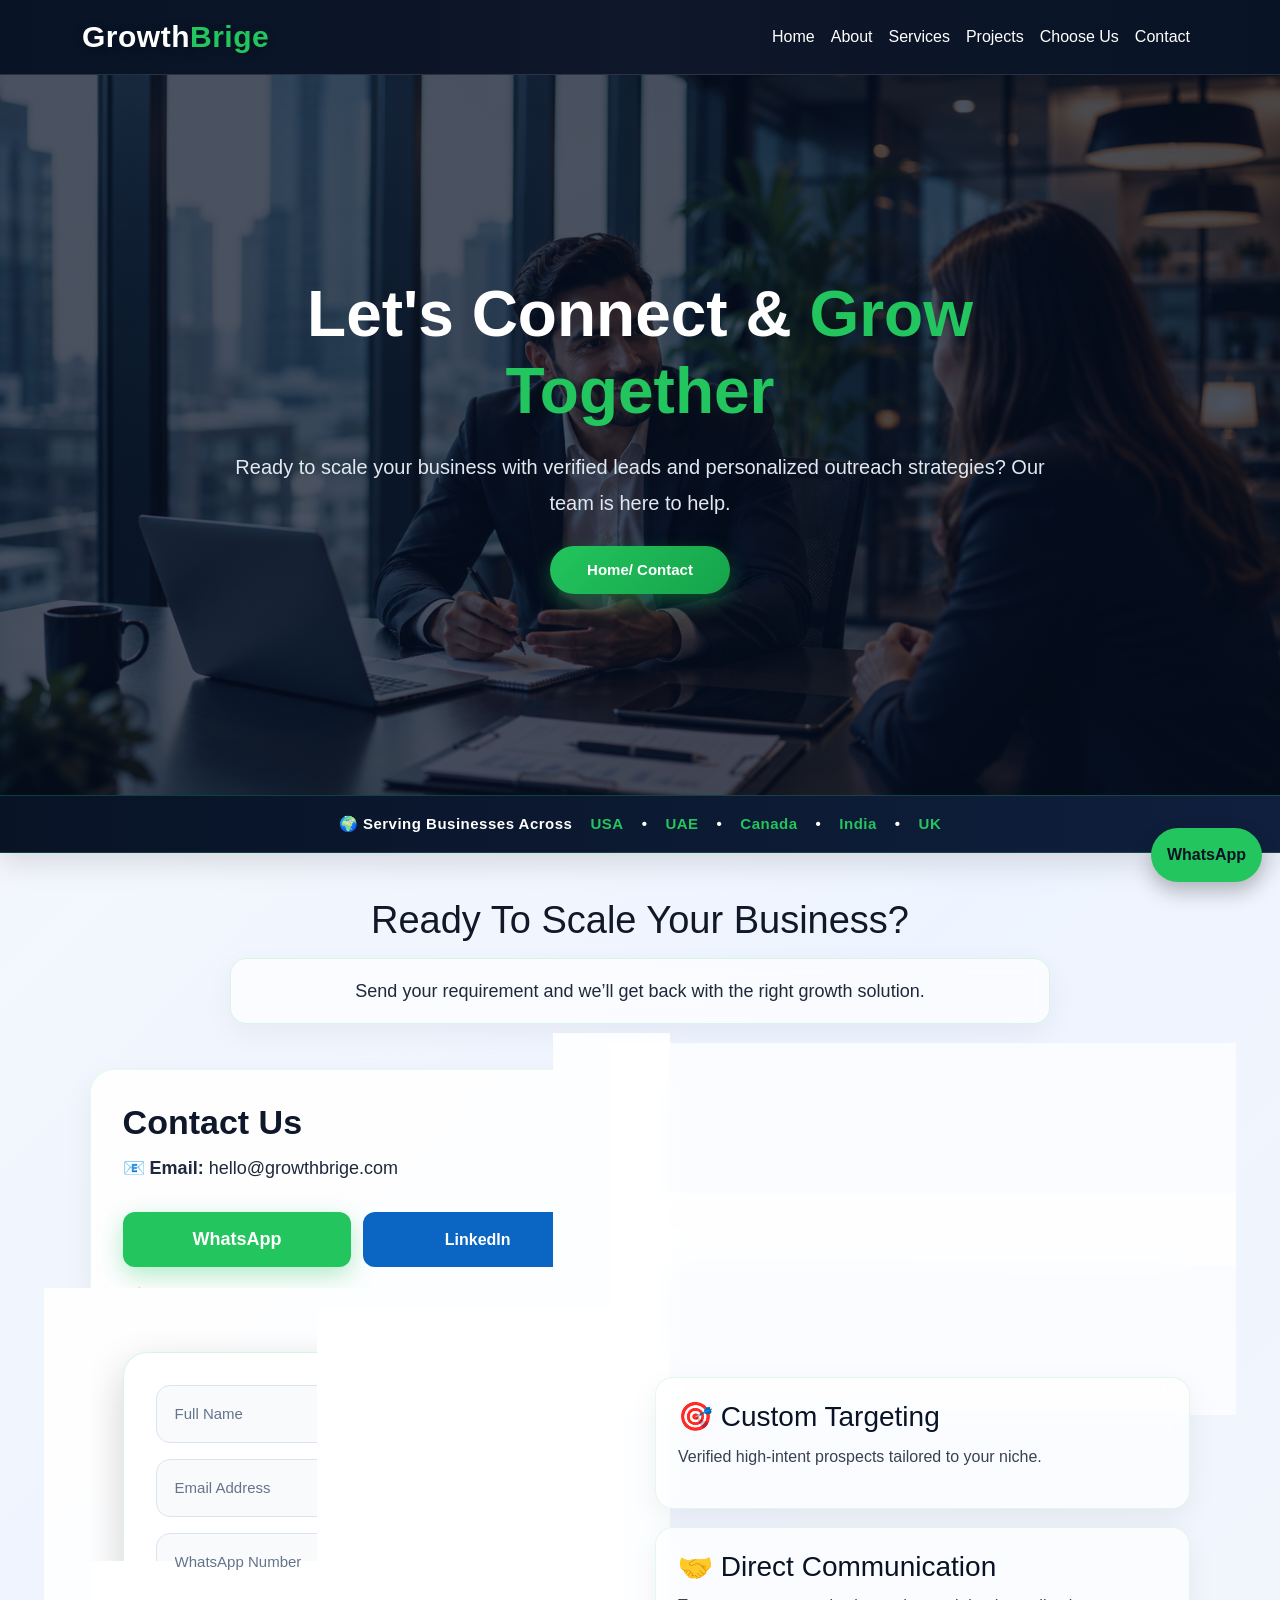
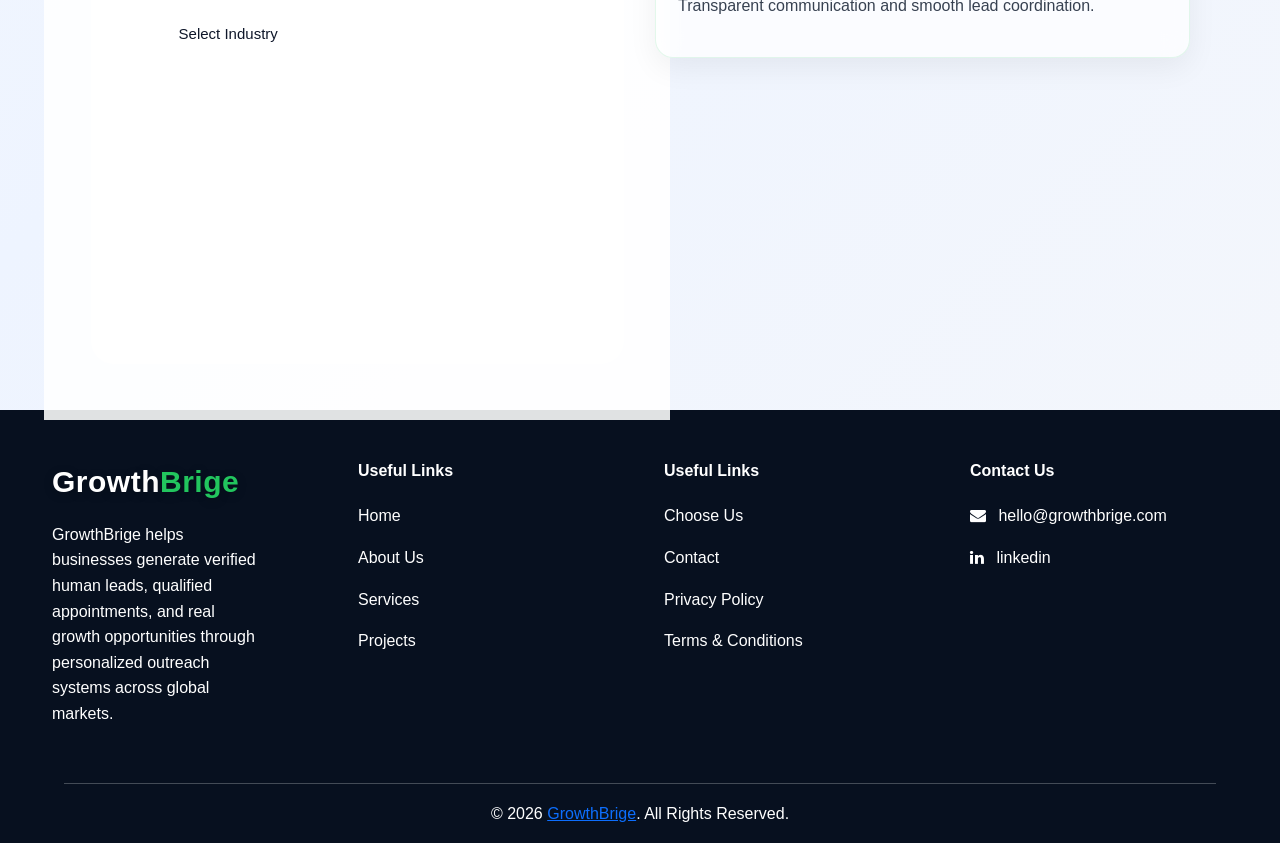
<file: contact.html>
<!DOCTYPE html>
<html lang="en">

<head>
    <meta charset="UTF-8">
    <meta name="viewport" content="width=device-width, initial-scale=1.0">
    <meta name="description"
        content="GrowthBrige helps businesses generate human-verified leads, qualified appointments, and growth opportunities through personalized outreach, B2B lead generation, real estate leads, insurance prospects, and global business solutions.">

    <meta name="keywords"
        content="Lead Generation, Human Verified Leads, B2B Leads, Business Growth, Sales Leads, Real Estate Leads, Insurance Leads, Appointment Setting, Prospecting Services, Email Outreach, LinkedIn Outreach, Global Lead Generation, USA Leads, UAE Leads, Canada Leads, India Leads, GrowthBrige">

    <meta name="author" content="GrowthBrige">

    <meta name="robots" content="index, follow">
    <title>Contact GrowthBrige | Get Qualified Leads & Business Growth Support</title>
    <link href="https://cdn.jsdelivr.net/npm/bootstrap@5.3.8/dist/css/bootstrap.min.css" rel="stylesheet"
        integrity="sha384-sRIl4kxILFvY47J16cr9ZwB07vP4J8+LH7qKQnuqkuIAvNWLzeN8tE5YBujZqJLB" crossorigin="anonymous">
    <link rel="stylesheet" href="https://cdnjs.cloudflare.com/ajax/libs/font-awesome/4.7.0/css/font-awesome.min.css">
    <link rel="stylesheet" href="style.css">
    <script src="https://cdn.jsdelivr.net/npm/bootstrap@5.3.8/dist/js/bootstrap.bundle.min.js"></script>
</head>

<body>
    <!-- Start Header area -->
    <header class="navbar navbar-expand-lg navbar-dark bg-dark sticky-top">

        <div class="container">

            <a class="navbar-brand logo" href="#">
                Growth<span>Brige</span>
            </a>

            <button class="navbar-toggler" type="button" data-bs-toggle="collapse" data-bs-target="#navbarNav">

                <span class="navbar-toggler-icon"></span>

            </button>

            <div class="collapse navbar-collapse" id="navbarNav">

                <ul class="navbar-nav ms-auto">

                    <li class="nav-item">
                        <a class="nav-link" href="index.html">Home</a>
                    </li>

                    <li class="nav-item">
                        <a class="nav-link" href="about.html">About</a>
                    </li>

                    <li class="nav-item">
                        <a class="nav-link" href="service.html">Services</a>
                    </li>

                    <li class="nav-item">
                        <a class="nav-link" href="projects.html">Projects</a>
                    </li>

                    <li class="nav-item">
                        <a class="nav-link" href="choose.html">Choose Us</a>
                    </li>

                    <li class="nav-item">
                        <a class="nav-link" href="contact.html">Contact</a>
                    </li>

                </ul>

            </div>

        </div>

    </header>
    <!-- end header area -->

    <section class="contact-banner">

        <div class="contact-content">

            <h1>Let's Connect & <span>Grow Together</span></h1>

            <p>
                Ready to scale your business with verified leads and
                personalized outreach strategies? Our team is here to help.
            </p>

            <div class="breadcrumb-text">
                <a href="index.html">Home</a> / Contact
            </div>

        </div>

    </section>

    <div class="strip">
        🌍 Serving Businesses Across
        <span>USA</span>
        •
        <span>UAE</span>
        •
        <span>Canada</span>
        •
        <span>India</span>
        •
        <span>UK</span>
    </div>


    <section id="contact">
        <h2 class="title">Ready To Scale Your Business?</h2>
        <p class="sub">Send your requirement and we’ll get back with the right growth solution.</p>

        <div class="contact-wrap">

            <div class="card">
                <h3>Contact Us</h3>

                <p class="contact-info">
                    📧 <strong>Email:</strong> hello@growthbrige.com
                </p>
                <div class="quick-actions">
                    <a href="https://wa.me/919406619855" target="_blank" class="contact-btn whatsapp-btn">
                        WhatsApp
                    </a>

                    <a href="https://linkedin.com/in/sandeep-gupta-215435191" target="_blank"
                        class="contact-btn linkedin-btn">
                        LinkedIn
                    </a>
                </div>

                <p class="contact-info">
                    ⚡ <strong>Response:</strong> Within 24 Hours
                </p>
                    <form action="https://formspree.io/f/mojzanpa" method="POST"> 
<input type="hidden" name="_next" value="https://growthbrige.com/thankyou.html">

<input type="text" name="name" placeholder="Full Name" required>
<input type="email" name="email" placeholder="Email Address" required>
<input type="text" name="whatsapp" placeholder="WhatsApp Number">
                        <select name="industry">
<option>Select Industry</option>
<option>Real Estate</option>
<option>Insurance</option>
<option>B2B</option>
<option>Finance</option>
<option>Other</option>
</select>
                     <textarea name="message" placeholder="Tell us what leads you need"></textarea> <button
                        type="submit">Submit Inquiry</button> </form>

            </div>
            <div class="contact-features">

                <div class="feature-box">
                    <h3>⚡ Fast Response</h3>
                    <p>Replies within 24 hours with personalized support.</p>
                </div>

                <div class="feature-box">
                    <h3>🌍 Global Outreach</h3>
                    <p>Serving businesses across USA, UAE, UK, Canada & India.</p>
                </div>

                <div class="feature-box">
                    <h3>🎯 Custom Targeting</h3>
                    <p>Verified high-intent prospects tailored to your niche.</p>
                </div>

                <div class="feature-box">
                    <h3>🤝 Direct Communication</h3>
                    <p>Transparent communication and smooth lead coordination.</p>
                </div>

            </div>
    </section>




    <!-- footer area -->

    <footer class="text-white pt-5 pb-3">

        <div class="container-fluid">
            <div class="row text-start text-md-start">

                <!-- LEFT -->
                <div class="col-12 col-md-3 mb-4 px-4">
                    <div class="logo ">Growth<span>Brige</span></div>

                    <p class="mt-3 pe-5">
                        GrowthBrige helps businesses generate verified human leads, qualified appointments,
                        and real growth opportunities through personalized outreach systems across global markets.
                    </p>
                </div>

                <!-- CENTER -->
                <div class="col-12 col-md-3 mb-4 px-4">
                    <p class="fw-bold"><b>Useful Links</b></p>

                    <div class="d-flex flex-column mt-3">
                        <a href="index.html" class="text-white text-decoration-none mb-2">Home</a>
                        <a href="about.html" class="text-white text-decoration-none mb-2">About Us</a>
                        <a href="service.html" class="text-white text-decoration-none mb-2">Services</a>
                        <a href="projects.html" class="text-white text-decoration-none mb-2">Projects</a>

                    </div>
                </div>

                <div class="col-12 col-md-3 mb-4 px-4">
                    <p class="fw-bold"><b>Useful Links</b></p>
                    <div class="d-flex flex-column mt-3">
                        <a href="choose.html" class="text-white text-decoration-none mb-2">Choose Us</a>
                        <a href="contact.html" class="text-white text-decoration-none mb-2">Contact</a>
                        <a href="privacy.html" class="text-white text-decoration-none mb-2">Privacy Policy</a>
                        <a href="terms.html" class="text-white text-decoration-none">Terms & Conditions</a>
                    </div>
                </div>

                <!-- RIGHT -->
                <div class="col-12 col-md-3 mb-4 px-4">
                    <p class="fw-bold"><b>Contact Us</b></p>

                    <div class="mt-3">

                        <!-- <p class="mb-2">
                            <a href="https://wa.me/919406619855" target="_blank"
                                class="text-white text-decoration-none">
                                <i class="fa fa-whatsapp me-2"></i> +91 9406619855
                            </a>
                        </p> -->

                        <p class="mb-2">
                            <a href="mailto:hello@growthbrige.com" class="text-white text-decoration-none">
                                <i class="fa fa-envelope me-2"></i> hello@growthbrige.com
                            </a>
                        </p>

                        <p class="mb-0">
                            <a href="https://linkedin.com/in/sandeep-gupta-215435191" target="_blank"
                                class="text-white text-decoration-none">
                                <i class="fa fa-linkedin me-2"></i> linkedin
                            </a>
                        </p>

                    </div>
                </div>

            </div>

            <hr class="border-light mx-4">

            <div class="text-center">
                <h6 class="mb-0">© 2026 <a href="index.html">GrowthBrige</a>. All Rights Reserved.</h6>
            </div>

        </div>

    </footer>

    <a class="whatsapp" href="https://wa.me/919406619855">WhatsApp</a>

</body>

</html>
</file>
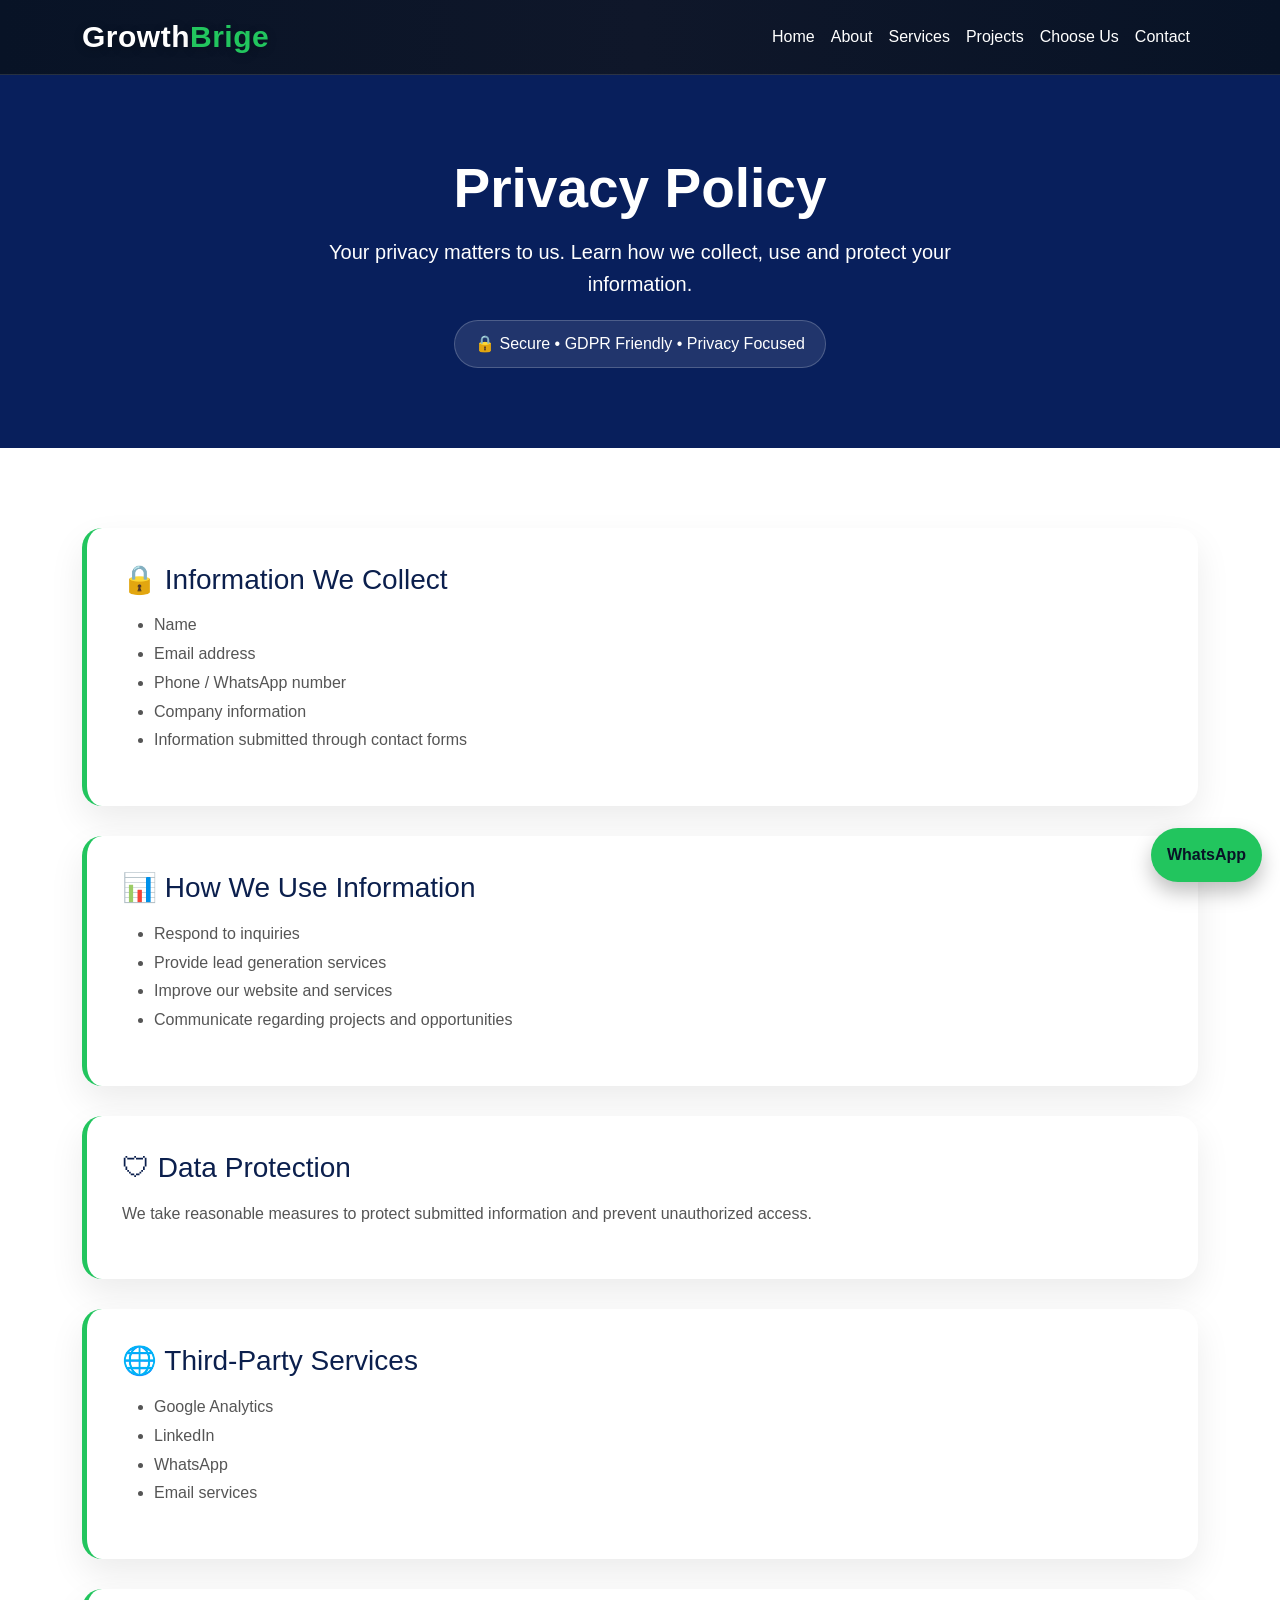
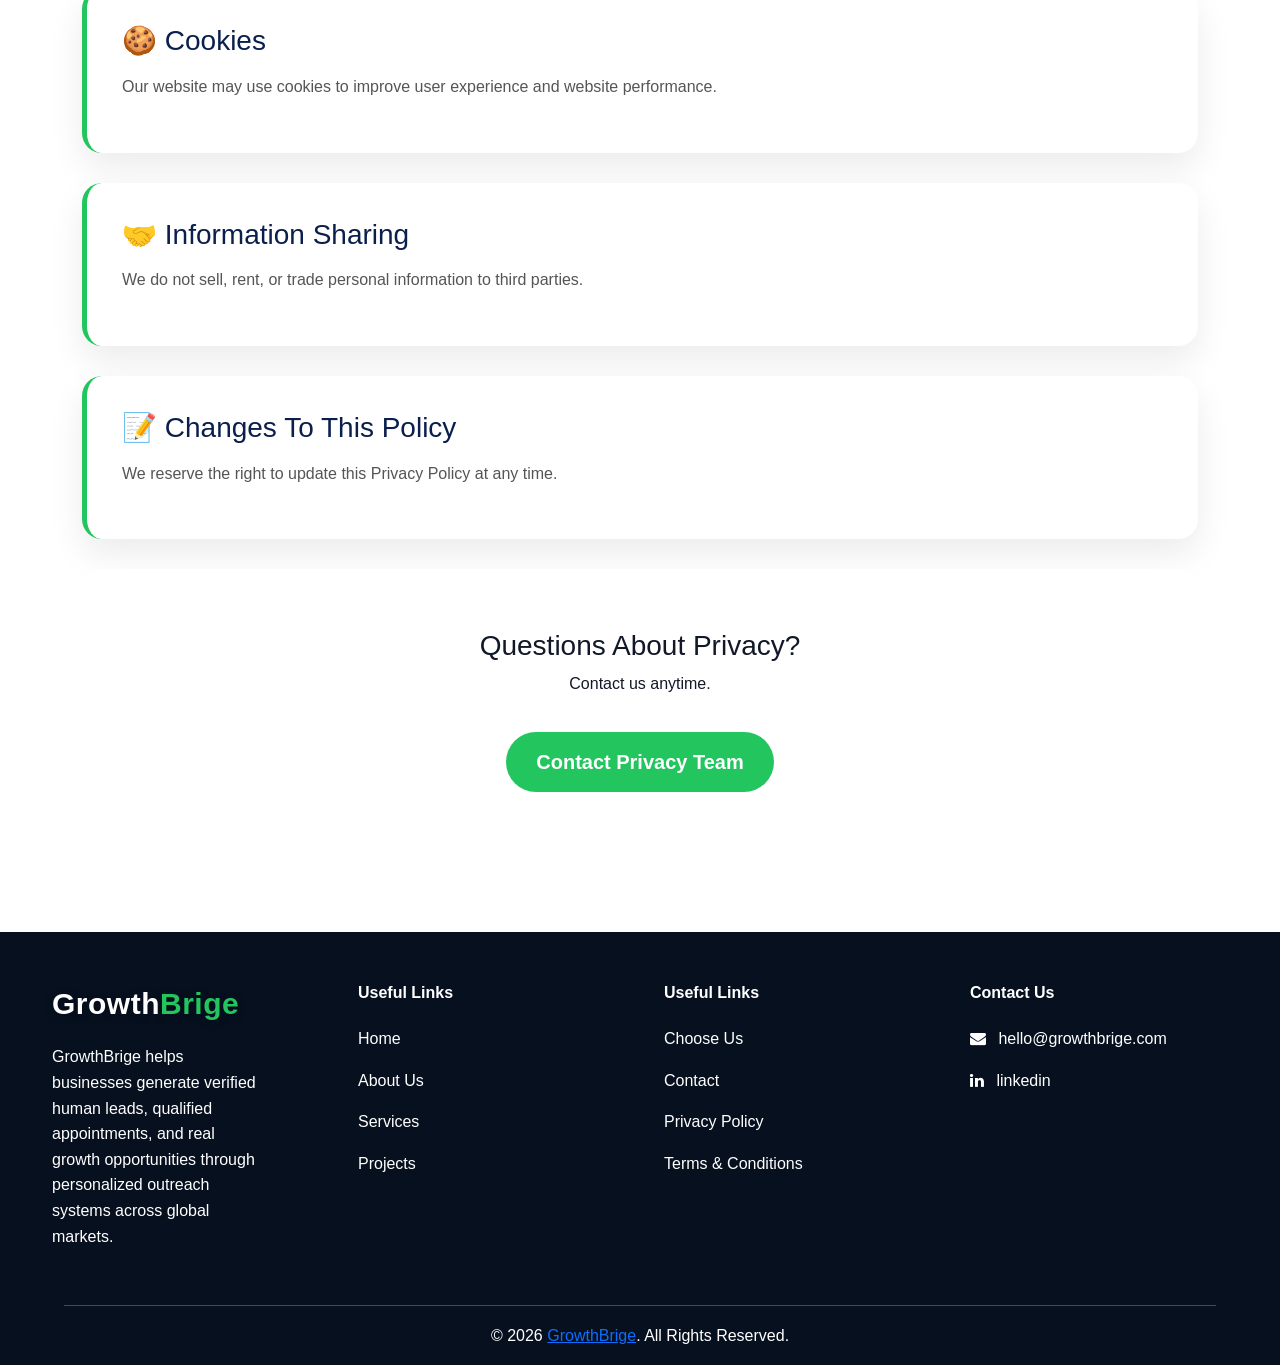
<file: privacy.html>
<!DOCTYPE html>
<html lang="en">

<head>
    <meta charset="UTF-8">
    <meta name="viewport" content="width=device-width, initial-scale=1.0">
    <meta name="description"
        content="GrowthBrige helps businesses generate human-verified leads, qualified appointments, and growth opportunities through personalized outreach, B2B lead generation, real estate leads, insurance prospects, and global business solutions.">

    <meta name="keywords"
        content="Lead Generation, Human Verified Leads, B2B Leads, Business Growth, Sales Leads, Real Estate Leads, Insurance Leads, Appointment Setting, Prospecting Services, Email Outreach, LinkedIn Outreach, Global Lead Generation, USA Leads, UAE Leads, Canada Leads, India Leads, GrowthBrige">

    <meta name="author" content="GrowthBrige">

    <meta name="robots" content="index, follow">
    <title>Privacy Policy GrowthBrige | Human Verified Leads & Business Growth Solutions</title>
    <!-- <link rel="stylesheet" href="bootstrap/css/bootstrap.min.css"> -->
    <link href="https://cdn.jsdelivr.net/npm/bootstrap@5.3.8/dist/css/bootstrap.min.css" rel="stylesheet"
        integrity="sha384-sRIl4kxILFvY47J16cr9ZwB07vP4J8+LH7qKQnuqkuIAvNWLzeN8tE5YBujZqJLB" crossorigin="anonymous">
    <link rel="stylesheet" href="https://cdnjs.cloudflare.com/ajax/libs/font-awesome/4.7.0/css/font-awesome.min.css">
    <link rel="stylesheet" href="style.css">
    <script src="https://cdn.jsdelivr.net/npm/bootstrap@5.3.8/dist/js/bootstrap.bundle.min.js"></script>
    <!-- Google tag (gtag.js) -->
<script async src="https://www.googletagmanager.com/gtag/js?id=G-EG4214WG4T"></script>
<script>
window.dataLayer = window.dataLayer || [];
function gtag(){dataLayer.push(arguments);}
gtag('js', new Date());

gtag('config', 'G-EG4214WG4T');
</script>
</head>

<body>
    <!-- Start Header area -->
    <header class="navbar navbar-expand-lg navbar-dark bg-dark sticky-top">

        <div class="container">

            <a class="navbar-brand logo" href="#">
                Growth<span>Brige</span>
            </a>

            <button class="navbar-toggler" type="button" data-bs-toggle="collapse" data-bs-target="#navbarNav">

                <span class="navbar-toggler-icon"></span>

            </button>

            <div class="collapse navbar-collapse" id="navbarNav">

                <ul class="navbar-nav ms-auto">

                    <li class="nav-item">
                        <a class="nav-link" href="index.html">Home</a>
                    </li>

                    <li class="nav-item">
                        <a class="nav-link" href="about.html">About</a>
                    </li>

                    <li class="nav-item">
                        <a class="nav-link" href="service.html">Services</a>
                    </li>

                    <li class="nav-item">
                        <a class="nav-link" href="projects.html">Projects</a>
                    </li>

                    <li class="nav-item">
                        <a class="nav-link" href="choose.html">Choose Us</a>
                    </li>

                    <li class="nav-item">
                        <a class="nav-link" href="contact.html">Contact</a>
                    </li>

                </ul>

            </div>

        </div>

    </header>
    <!-- end header area -->

    <!-- Privacy Hero -->

    <section class="privacy-hero">
        <div class="container">
            <h1>Privacy Policy</h1>

            <p>
                Your privacy matters to us. Learn how we collect, use and protect your information.
            </p>
            <div class="policy-badge">
                <a href="index.html" style="color: white; text-decoration: none;">🔒 Secure • GDPR Friendly • Privacy Focused</a>
            </div>
        </div>
    </section>



    <!-- Privacy Content -->

    <section class="privacy-section">

        <div class="container">

            <div class="privacy-card">
                <h2>🔒 Information We Collect</h2>

                <ul>
                    <li>Name</li>
                    <li>Email address</li>
                    <li>Phone / WhatsApp number</li>
                    <li>Company information</li>
                    <li>Information submitted through contact forms</li>
                </ul>
            </div>

            <div class="privacy-card">
                <h2>📊 How We Use Information</h2>

                <ul>
                    <li>Respond to inquiries</li>
                    <li>Provide lead generation services</li>
                    <li>Improve our website and services</li>
                    <li>Communicate regarding projects and opportunities</li>
                </ul>
            </div>

            <div class="privacy-card">
                <h2>🛡 Data Protection</h2>

                <p>
                    We take reasonable measures to protect submitted information and prevent unauthorized access.
                </p>
            </div>

            <div class="privacy-card">
                <h2>🌐 Third-Party Services</h2>

                <ul>
                    <li>Google Analytics</li>
                    <li>LinkedIn</li>
                    <li>WhatsApp</li>
                    <li>Email services</li>
                </ul>
            </div>

            <div class="privacy-card">
                <h2>🍪 Cookies</h2>

                <p>
                    Our website may use cookies to improve user experience and website performance.
                </p>
            </div>

            <div class="privacy-card">
                <h2>🤝 Information Sharing</h2>

                <p>
                    We do not sell, rent, or trade personal information to third parties.
                </p>
            </div>

            <div class="privacy-card">
                <h2>📝 Changes To This Policy</h2>

                <p>
                    We reserve the right to update this Privacy Policy at any time.
                </p>
            </div>

            <div class="contact-box text-center">

                <h3>Questions About Privacy?</h3>

                <p>Contact us anytime.</p>

                <a href="mailto:hello@growthbrige.com" class="contact-email-btn">
                    Contact Privacy Team
                </a>

            </div>

        </div>

    </section>


 <!-- footer area -->

    <footer class="text-white pt-5 pb-3">

        <div class="container-fluid">
            <div class="row text-start text-md-start">

                <!-- LEFT -->
                <div class="col-12 col-md-3 mb-4 px-4">
                    <div class="logo ">Growth<span>Brige</span></div>

                    <p class="mt-3 pe-5">
                        GrowthBrige helps businesses generate verified human leads, qualified appointments,
                        and real growth opportunities through personalized outreach systems across global markets.
                    </p>
                </div>

                <!-- CENTER -->
                <div class="col-12 col-md-3 mb-4 px-4">
                    <p class="fw-bold"><b>Useful Links</b></p>

                    <div class="d-flex flex-column mt-3">
                        <a href="index.html" class="text-white text-decoration-none mb-2">Home</a>
                        <a href="about.html" class="text-white text-decoration-none mb-2">About Us</a>
                        <a href="service.html" class="text-white text-decoration-none mb-2">Services</a>
                        <a href="projects.html" class="text-white text-decoration-none mb-2">Projects</a>

                    </div>
                </div>

                <div class="col-12 col-md-3 mb-4 px-4">
                    <p class="fw-bold"><b>Useful Links</b></p>
                    <div class="d-flex flex-column mt-3">
                        <a href="choose.html" class="text-white text-decoration-none mb-2">Choose Us</a>
                        <a href="contact.html" class="text-white text-decoration-none mb-2">Contact</a>
                        <a href="privacy.html" class="text-white text-decoration-none mb-2">Privacy Policy</a>
                        <a href="terms.html" class="text-white text-decoration-none">Terms & Conditions</a>
                    </div>
                </div>

                <!-- RIGHT -->
                <div class="col-12 col-md-3 mb-4 px-4">
                    <p class="fw-bold"><b>Contact Us</b></p>

                    <div class="mt-3">

                        <!-- <p class="mb-2">
                            <a href="https://wa.me/919406619855" target="_blank"
                                class="text-white text-decoration-none">
                                <i class="fa fa-whatsapp me-2"></i> +91 9406619855
                            </a>
                        </p> -->

                        <p class="mb-2">
                            <a href="mailto:hello@growthbrige.com" class="text-white text-decoration-none">
                                <i class="fa fa-envelope me-2"></i> hello@growthbrige.com
                            </a>
                        </p>

                        <p class="mb-0">
                            <a href="https://linkedin.com/in/sandeep-gupta-215435191" target="_blank"
                                class="text-white text-decoration-none">
                                <i class="fa fa-linkedin me-2"></i> linkedin
                            </a>
                        </p>

                    </div>
                </div>

            </div>

            <hr class="border-light mx-4">

            <div class="text-center">
                <h6 class="mb-0">© 2026 <a href="index.html">GrowthBrige</a>. All Rights Reserved.</h6>
            </div>

        </div>

    </footer>

    <a class="whatsapp" href="https://wa.me/919406619855">WhatsApp</a>

</body>

</html>
</file>
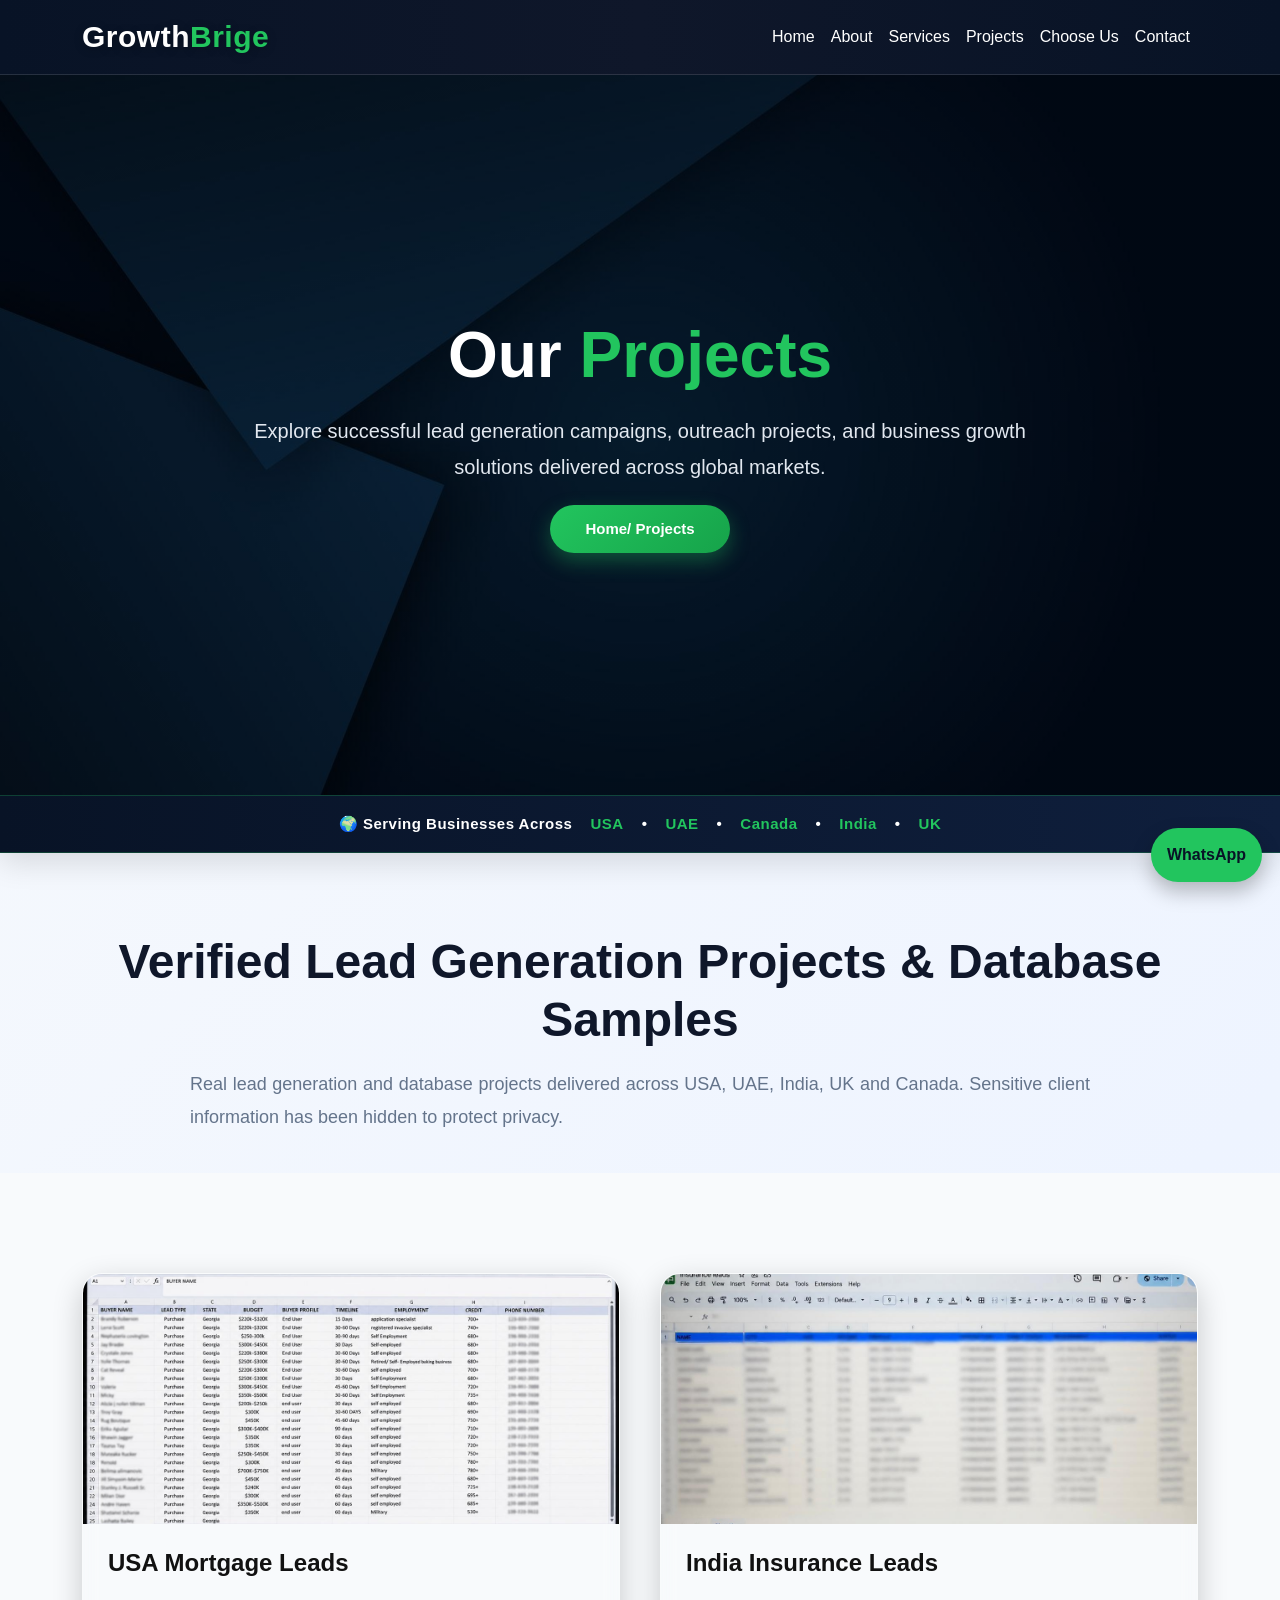
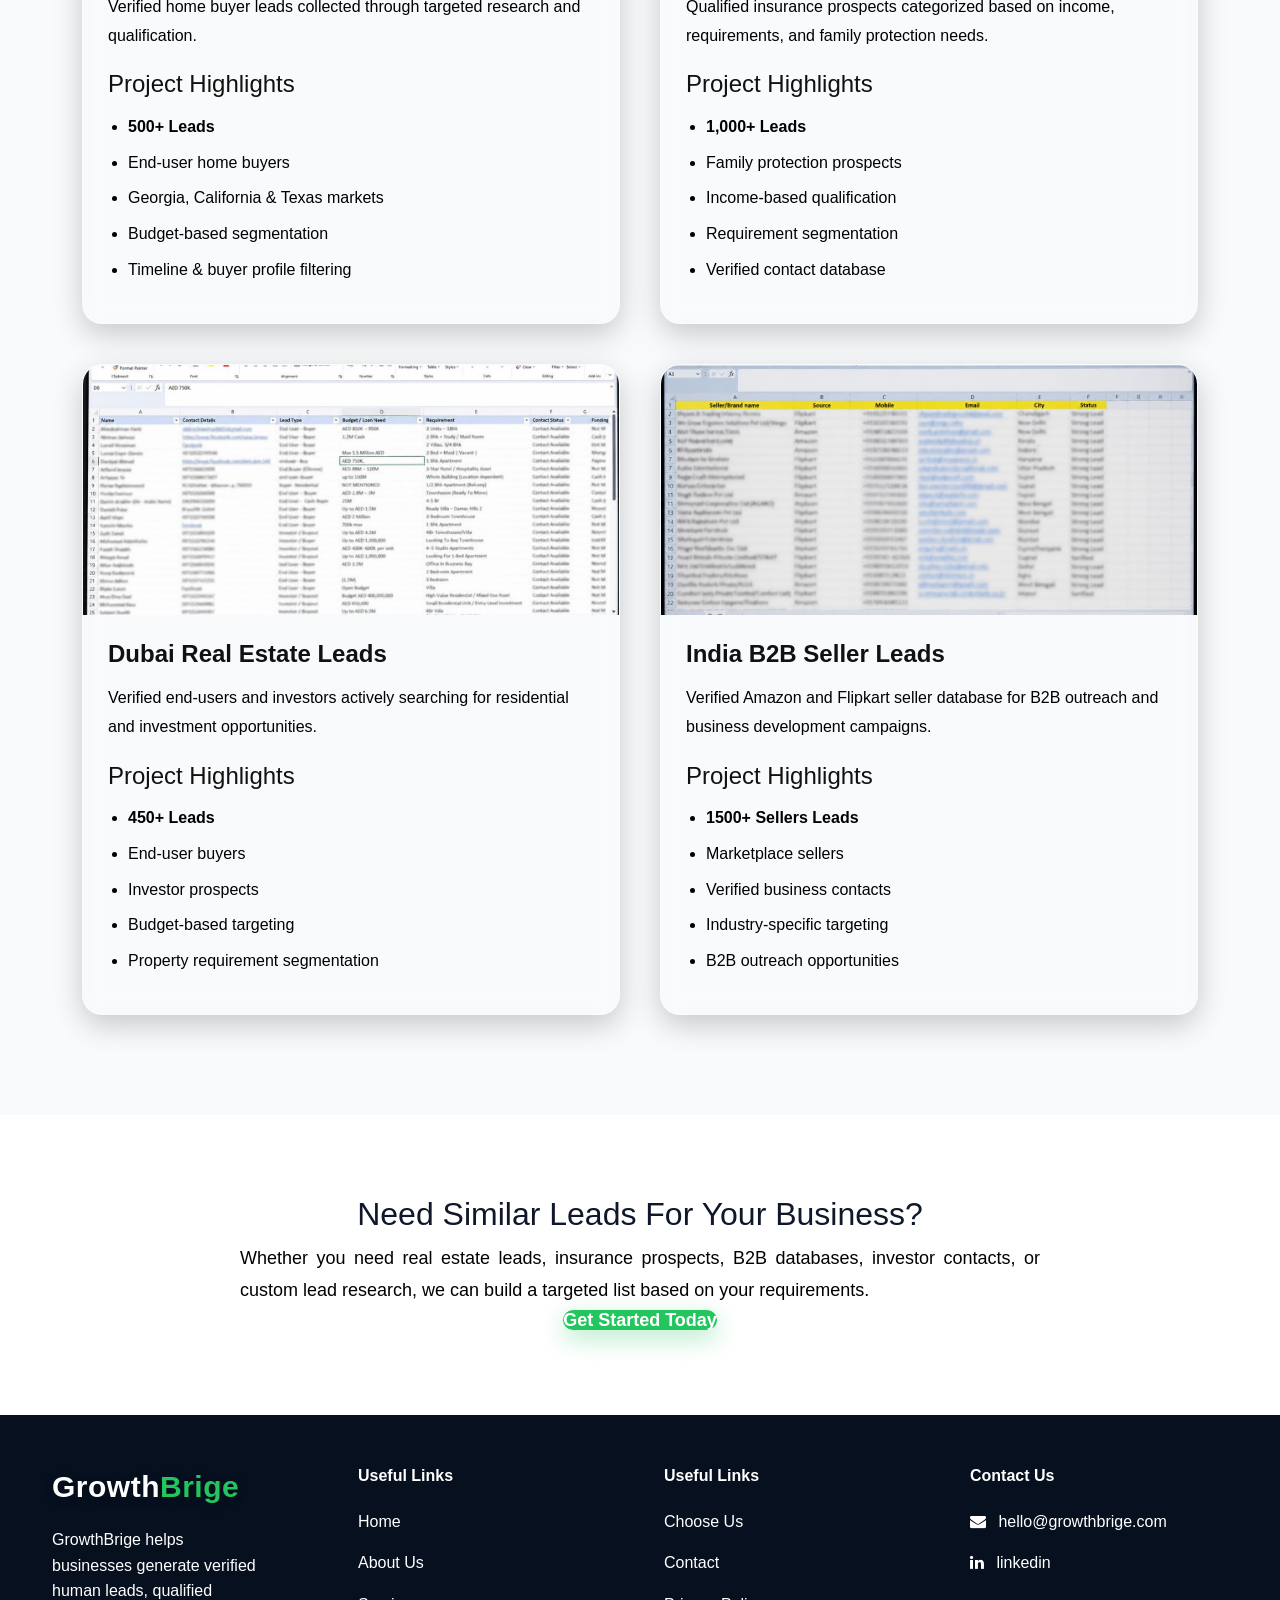
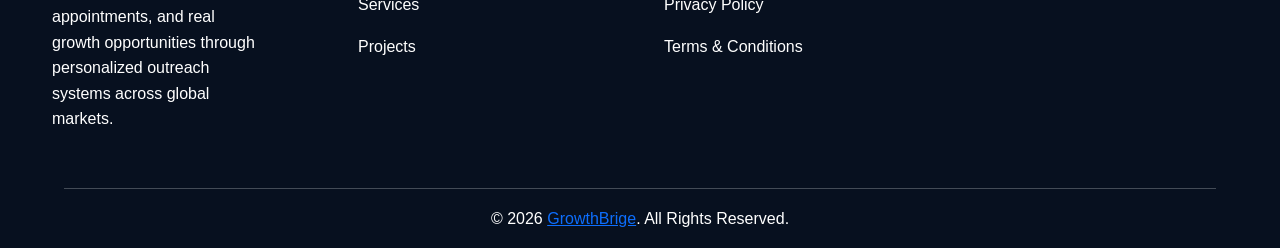
<file: projects.html>
<!DOCTYPE html>
<html lang="en">

<head>
    <meta charset="UTF-8">
    <meta name="viewport" content="width=device-width, initial-scale=1.0">
    <meta name="description"
        content="GrowthBrige helps businesses generate human-verified leads, qualified appointments, and growth opportunities through personalized outreach, B2B lead generation, real estate leads, insurance prospects, and global business solutions.">

    <meta name="keywords"
        content="Lead Generation, Human Verified Leads, B2B Leads, Business Growth, Sales Leads, Real Estate Leads, Insurance Leads, Appointment Setting, Prospecting Services, Email Outreach, LinkedIn Outreach, Global Lead Generation, USA Leads, UAE Leads, Canada Leads, India Leads, GrowthBrige">

    <meta name="author" content="GrowthBrige">

    <meta name="robots" content="index, follow">
    <title>Projects GrowthBrige | Lead Generation & Outreach Experts</title>
    <!-- <link rel="stylesheet" href="bootstrap/css/bootstrap.min.css"> -->
    <link href="https://cdn.jsdelivr.net/npm/bootstrap@5.3.8/dist/css/bootstrap.min.css" rel="stylesheet"
        integrity="sha384-sRIl4kxILFvY47J16cr9ZwB07vP4J8+LH7qKQnuqkuIAvNWLzeN8tE5YBujZqJLB" crossorigin="anonymous">
    <link rel="stylesheet" href="https://cdnjs.cloudflare.com/ajax/libs/font-awesome/4.7.0/css/font-awesome.min.css">
    <link rel="stylesheet" href="style.css">
    <script src="https://cdn.jsdelivr.net/npm/bootstrap@5.3.8/dist/js/bootstrap.bundle.min.js"></script>
    <!-- Google tag (gtag.js) -->
<script async src="https://www.googletagmanager.com/gtag/js?id=G-EG4214WG4T"></script>
<script>
window.dataLayer = window.dataLayer || [];
function gtag(){dataLayer.push(arguments);}
gtag('js', new Date());

gtag('config', 'G-EG4214WG4T');
</script>
</head>

<body>

    <!-- Start Header area -->
    <header class="navbar navbar-expand-lg navbar-dark bg-dark sticky-top">

        <div class="container">

            <a class="navbar-brand logo" href="#">
                Growth<span>Brige</span>
            </a>

            <button class="navbar-toggler" type="button" data-bs-toggle="collapse" data-bs-target="#navbarNav">

                <span class="navbar-toggler-icon"></span>

            </button>

            <div class="collapse navbar-collapse" id="navbarNav">

                <ul class="navbar-nav ms-auto">

                    <li class="nav-item">
                        <a class="nav-link" href="index.html">Home</a>
                    </li>

                    <li class="nav-item">
                        <a class="nav-link" href="about.html">About</a>
                    </li>

                    <li class="nav-item">
                        <a class="nav-link" href="service.html">Services</a>
                    </li>

                    <li class="nav-item">
                        <a class="nav-link" href="projects.html">Projects</a>
                    </li>

                    <li class="nav-item">
                        <a class="nav-link" href="choose.html">Choose Us</a>
                    </li>

                    <li class="nav-item">
                        <a class="nav-link" href="contact.html">Contact</a>
                    </li>

                </ul>

            </div>

        </div>

    </header>
    <!-- end header area -->


    <section class="projects-banner">

        <div class="projects-content">
            <h1>Our <span>Projects</span></h1>

            <p>
                Explore successful lead generation campaigns,
                outreach projects, and business growth solutions
                delivered across global markets.
            </p>

            <div class="breadcrumb-text">
                <a href="index.html">Home</a> / Projects
            </div>

        </div>

    </section>

    <div class="strip">
        🌍 Serving Businesses Across
        <span>USA</span>
        •
        <span>UAE</span>
        •
        <span>Canada</span>
        •
        <span>India</span>
        •
        <span>UK</span>
    </div>

    <section class="projects-intro">

        <div class="container">

            <h2>Verified Lead Generation Projects & Database Samples</h2>

            <p style="text-align: justify;">
               Real lead generation and database projects delivered across USA, UAE, India, UK and Canada. Sensitive client information has been hidden to protect privacy.
            </p>

        </div>

    </section>

    <section class="projects-section">

        <div class="container">

            <div class="projects-grid">

                <!-- Project 1 -->
                <div class="project-card">

                    <img src="assests/project-image1.jpeg" alt="USA Mortgage Leads">

                    <div class="project-content">

                        <h3><b>USA Mortgage Leads</b></h3>

                        <p>
                            Verified home buyer leads collected through targeted research and qualification.
                        </p>

                        <h4>Project Highlights</h4>

                        <ul>
                            <li><b>500+ Leads</b></li>
                            <li>End-user home buyers</li>
                            <li>Georgia, California & Texas markets</li>
                            <li>Budget-based segmentation</li>
                            <li>Timeline & buyer profile filtering</li>
                            
                        </ul>

                    </div>

                </div>

                <!-- Project 2 -->
                <div class="project-card">

                    <img src="assests/project-image2.jpeg" alt="India Insurance Leads">

                    <div class="project-content">

                        <h3><b>India Insurance Leads</b></h3>

                        <p>
                            Qualified insurance prospects categorized based on income, requirements, and family
                            protection needs.
                        </p>

                        <h4>Project Highlights</h4>

                        <ul style="color: black;">
                             <li><b>1,000+ Leads</b></li>
                            <li>Family protection prospects</li>
                            <li>Income-based qualification</li>
                            <li>Requirement segmentation</li>
                            <li>Verified contact database</li>
                            
                        </ul>

                    </div>

                </div>

                <!-- Project 3 -->
                <div class="project-card">

                    <img src="assests/project-image3.jpeg" alt="UAE Real Estate Leads">

                    <div class="project-content">

                        <h3><b>Dubai Real Estate Leads</b></h3>

                        <p>
                            Verified end-users and investors actively searching for residential and investment
                            opportunities.
                        </p>

                        <h4>Project Highlights</h4>

                        <ul>
                            <li><b>450+ Leads</b></li>
                            <li>End-user buyers</li>
                            <li>Investor prospects</li>
                            <li>Budget-based targeting</li>
                            <li>Property requirement segmentation</li>
                            
                        </ul>

                    </div>

                </div>

                <!-- Project 4 -->
                <div class="project-card">

                    <img src="assests/project-image4.jpeg" alt="India B2B Seller Leads">

                    <div class="project-content">

                        <h3><b>India B2B Seller Leads</b></h3>

                        <p>
                            Verified Amazon and Flipkart seller database for B2B outreach and business development
                            campaigns.
                        </p>

                        <h4>Project Highlights</h4>

                        <ul>
                            <li><b>1500+ Sellers Leads</b></li>
                            <li>Marketplace sellers</li>
                            <li>Verified business contacts</li>
                            <li>Industry-specific targeting</li>
                            <li>B2B outreach opportunities</li>
                        </ul>

                    </div>

                </div>

            </div>

        </div>

    </section>

    <section class="projects-cta">

        <div class="container">

            <h2>Need Similar Leads For Your Business?</h2>

            <p style="color: black; text-align: justify;">
                Whether you need real estate leads, insurance prospects,
                B2B databases, investor contacts, or custom lead research,
                we can build a targeted list based on your requirements.
            </p>

            <a href="https://wa.me/919406619855?text=Hi%20GrowthBrige,%20I%20am%20interested%20in%20your%20lead%20generation%20services.%20Please%20share%20more%20details."
                class="whatsapp-btn" target="_blank">
                Get Started Today
            </a>
        </div>

    </section>

  <!-- footer area -->

    <footer class="text-white pt-5 pb-3">

        <div class="container-fluid">
            <div class="row text-start text-md-start">

                <!-- LEFT -->
                <div class="col-12 col-md-3 mb-4 px-4">
                    <div class="logo ">Growth<span>Brige</span></div>

                    <p class="mt-3 pe-5">
                        GrowthBrige helps businesses generate verified human leads, qualified appointments,
                        and real growth opportunities through personalized outreach systems across global markets.
                    </p>
                </div>

                <!-- CENTER -->
                <div class="col-12 col-md-3 mb-4 px-4">
                    <p class="fw-bold"><b>Useful Links</b></p>

                    <div class="d-flex flex-column mt-3">
                        <a href="index.html" class="text-white text-decoration-none mb-2">Home</a>
                        <a href="about.html" class="text-white text-decoration-none mb-2">About Us</a>
                        <a href="service.html" class="text-white text-decoration-none mb-2">Services</a>
                        <a href="projects.html" class="text-white text-decoration-none mb-2">Projects</a>

                    </div>
                </div>

                <div class="col-12 col-md-3 mb-4 px-4">
                    <p class="fw-bold"><b>Useful Links</b></p>
                    <div class="d-flex flex-column mt-3">
                        <a href="choose.html" class="text-white text-decoration-none mb-2">Choose Us</a>
                        <a href="contact.html" class="text-white text-decoration-none mb-2">Contact</a>
                        <a href="privacy.html" class="text-white text-decoration-none mb-2">Privacy Policy</a>
                        <a href="terms.html" class="text-white text-decoration-none">Terms & Conditions</a>
                    </div>
                </div>

                <!-- RIGHT -->
                <div class="col-12 col-md-3 mb-4 px-4">
                    <p class="fw-bold"><b>Contact Us</b></p>

                    <div class="mt-3">

                        <!-- <p class="mb-2">
                            <a href="https://wa.me/919406619855" target="_blank"
                                class="text-white text-decoration-none">
                                <i class="fa fa-whatsapp me-2"></i> +91 9406619855
                            </a>
                        </p> -->

                        <p class="mb-2">
                            <a href="mailto:hello@growthbrige.com" class="text-white text-decoration-none">
                                <i class="fa fa-envelope me-2"></i> hello@growthbrige.com
                            </a>
                        </p>

                        <p class="mb-0">
                            <a href="https://linkedin.com/in/sandeep-gupta-215435191" target="_blank"
                                class="text-white text-decoration-none">
                                <i class="fa fa-linkedin me-2"></i> linkedin
                            </a>
                        </p>

                    </div>
                </div>

            </div>

            <hr class="border-light mx-4">

            <div class="text-center">
                <h6 class="mb-0">© 2026 <a href="index.html">GrowthBrige</a>. All Rights Reserved.</h6>
            </div>

        </div>

    </footer>

    <a class="whatsapp" href="https://wa.me/919406619855">WhatsApp</a>

</body>

</html>
</file>
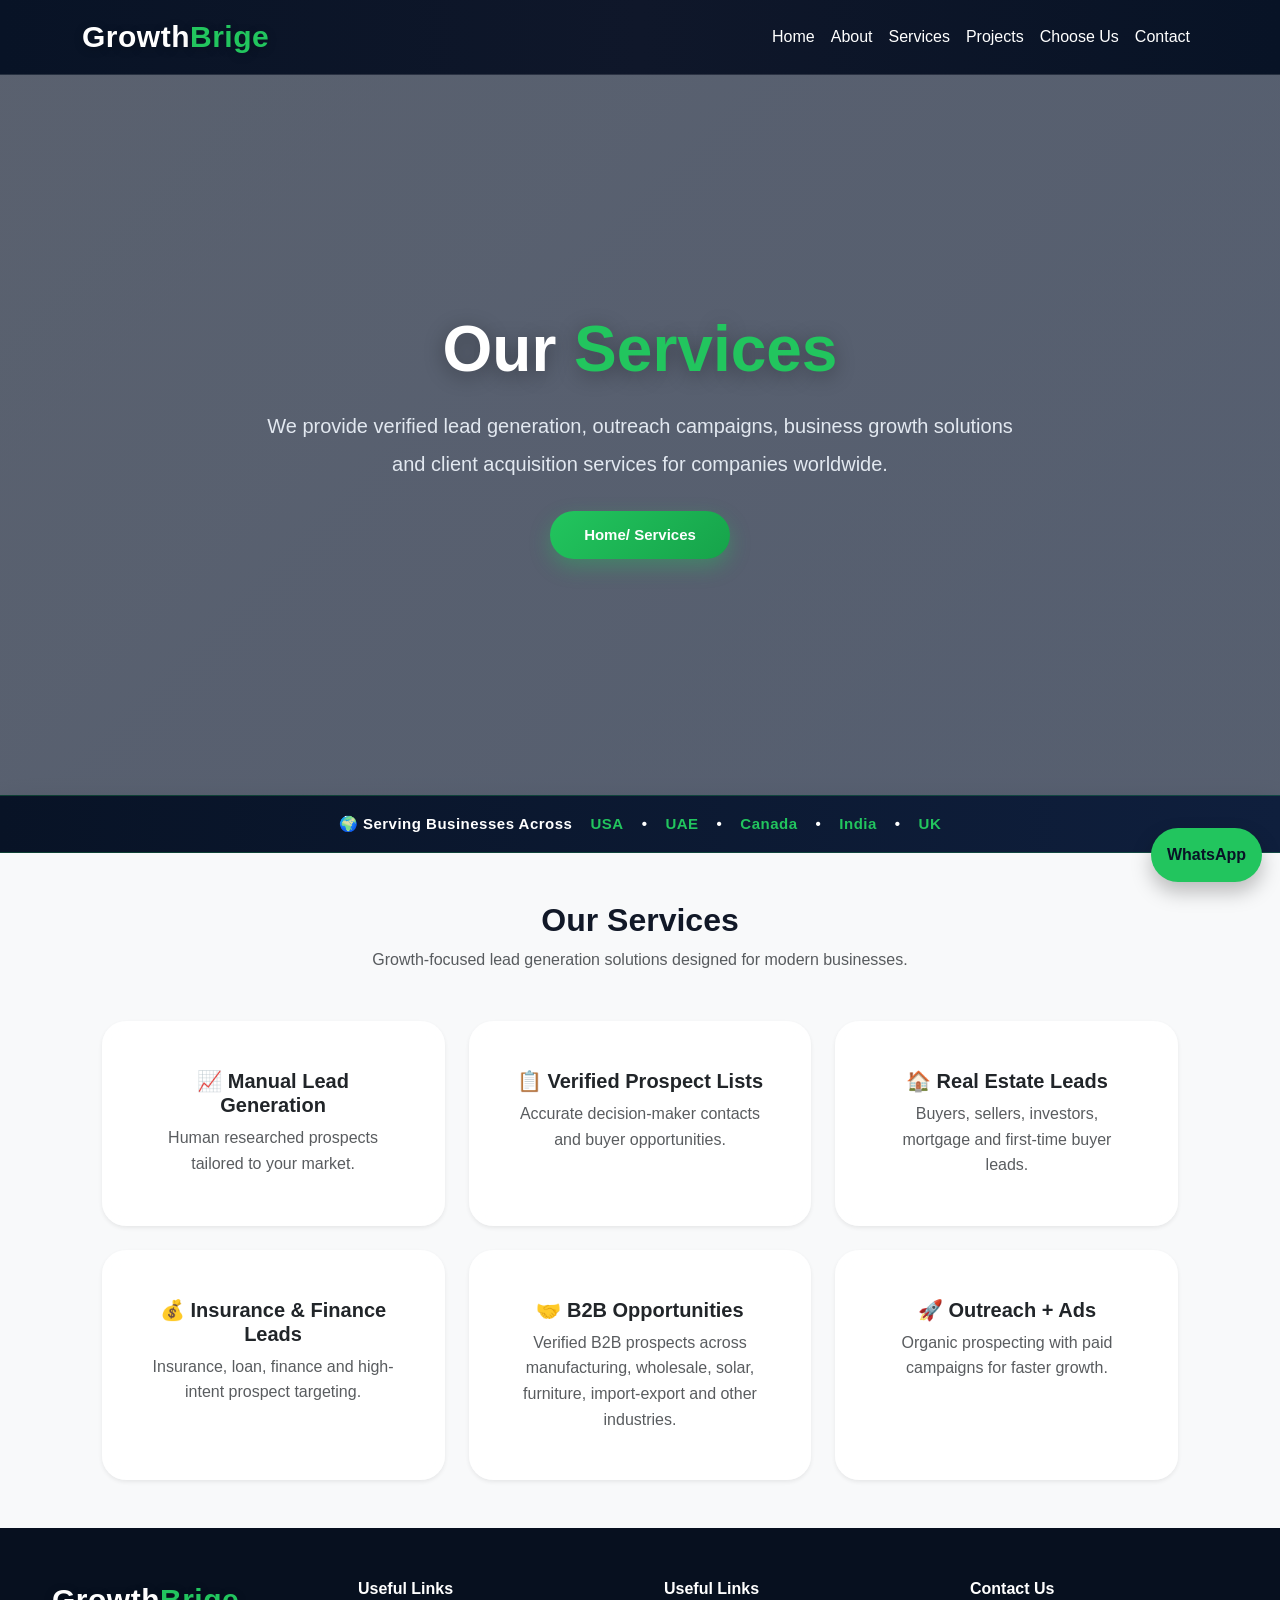
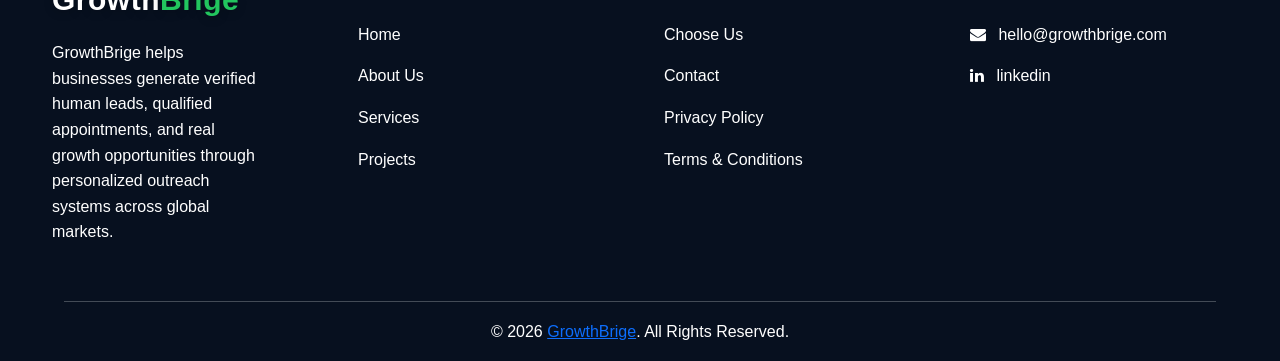
<file: service.html>
<!DOCTYPE html>
<html lang="en">

<head>
  <meta charset="UTF-8">
  <meta name="description"
    content="GrowthBrige helps businesses generate human-verified leads, qualified appointments, and growth opportunities through personalized outreach, B2B lead generation, real estate leads, insurance prospects, and global business solutions.">

  <meta name="keywords"
    content="Lead Generation, Human Verified Leads, B2B Leads, Business Growth, Sales Leads, Real Estate Leads, Insurance Leads, Appointment Setting, Prospecting Services, Email Outreach, LinkedIn Outreach, Global Lead Generation, USA Leads, UAE Leads, Canada Leads, India Leads, GrowthBrige">

  <meta name="author" content="GrowthBrige">

  <meta name="robots" content="index, follow">
  <meta name="viewport" content="width=device-width, initial-scale=1.0">
  <title>Our Services | Lead Generation, Outreach & Appointment Setting</title>
  <link href="https://cdn.jsdelivr.net/npm/bootstrap@5.3.8/dist/css/bootstrap.min.css" rel="stylesheet"
    integrity="sha384-sRIl4kxILFvY47J16cr9ZwB07vP4J8+LH7qKQnuqkuIAvNWLzeN8tE5YBujZqJLB" crossorigin="anonymous">
  <link rel="stylesheet" href="https://cdnjs.cloudflare.com/ajax/libs/font-awesome/4.7.0/css/font-awesome.min.css">
  <link rel="stylesheet" href="style.css">
  <script src="https://cdn.jsdelivr.net/npm/bootstrap@5.3.8/dist/js/bootstrap.bundle.min.js"></script>
  <!-- Google tag (gtag.js) -->
<script async src="https://www.googletagmanager.com/gtag/js?id=G-EG4214WG4T"></script>
<script>
window.dataLayer = window.dataLayer || [];
function gtag(){dataLayer.push(arguments);}
gtag('js', new Date());

gtag('config', 'G-EG4214WG4T');
</script>
</head>

<body>
  <!-- Start Header area -->
  <header class="navbar navbar-expand-lg navbar-dark bg-dark sticky-top">

    <div class="container">

      <a class="navbar-brand logo" href="#">
        Growth<span>Brige</span>
      </a>

      <button class="navbar-toggler" type="button" data-bs-toggle="collapse" data-bs-target="#navbarNav">

        <span class="navbar-toggler-icon"></span>

      </button>

      <div class="collapse navbar-collapse" id="navbarNav">

        <ul class="navbar-nav ms-auto">

          <li class="nav-item">
            <a class="nav-link" href="index.html">Home</a>
          </li>

          <li class="nav-item">
            <a class="nav-link" href="about.html">About</a>
          </li>

          <li class="nav-item">
            <a class="nav-link" href="service.html">Services</a>
          </li>

          <li class="nav-item">
            <a class="nav-link" href="projects.html">Projects</a>
          </li>

          <li class="nav-item">
            <a class="nav-link" href="choose.html">Choose Us</a>
          </li>

          <li class="nav-item">
            <a class="nav-link" href="contact.html">Contact</a>
          </li>

        </ul>

      </div>

    </div>

  </header>
  <!-- end header area -->


  <section class="service-banner">
    <!-- <div>
      <h1>Get More Clients With <span>Human-Verified Leads</span></h1>
      <p>
        We help businesses worldwide generate manually researched, verified and high-intent leads through organic
        outreach, smart targeting and growth campaigns.
      </p>

      <a href="#contact" class="btn btn-primary">Get Free Consultation</a>
      <a href="#contact" class="btn btn-secondary">Send Inquiry</a>

      <a href="https://linkedin.com/in/sandeep-gupta-215435191" class="btn btn-secondary" target="_blank">LinkedIn</a>
      <div class="hero-box">
        <h3>Worldwide Growth Solutions</h3>
        <ul>
          <li>Organic Lead Generation</li>
          <li>Verified Prospect Lists</li>
          <li>Real Estate & Finance Leads</li>
          <li>B2B Opportunities</li>
          <li>Outreach Campaigns</li>
          <li>Fast Turnaround</li>
        </ul>
      </div> -->
    <div class="service-overlay"></div>

    <div class="container service-content">

      <h1>Our <span>Services</span></h1>

      <p>
        We provide verified lead generation, outreach campaigns,
        business growth solutions and client acquisition services
        for companies worldwide.
      </p>

      <div class="breadcrumb-text">
        <a href="index.html">Home</a> / Services
      </div>

    </div>
  </section>

  <div class="strip">
    🌍 Serving Businesses Across
    <span>USA</span>
    •
    <span>UAE</span>
    •
    <span>Canada</span>
    •
    <span>India</span>
    •
    <span>UK</span>
  </div>



  <!-- <section id="services">
<h2 class="title">Our Services</h2>
<p class="sub">Growth-focused lead generation solutions designed for modern businesses.</p>

<div class="grid">
<div class="card">
<h3>📈 Manual Lead Generation</h3>
<p>Human researched prospects tailored to your market.</p>
</div>

<div class="card">
<h3>📋 Verified Prospect Lists</h3>
<p>Accurate decision-maker contacts and buyer opportunities.</p>
</div>

<div class="card">
<h3>🏠 Real Estate Leads</h3>
<p>Buyers, sellers, investors, mortgage and first-time buyer leads.</p>
</div>

<div class="card">
<h3>💰 Insurance & Finance Leads</h3>
<p>Insurance, loan, finance and high-intent prospect targeting.</p>
</div>

<div class="card">
<h3>🤝 B2B Opportunities</h3>
<p>Furniture, solar, battery, wholesale, import-export and more.</p>
</div>

<div class="card">
<h3>🚀 Outreach Campaigns</h3>
<p>Organic prospecting with paid campaigns for faster growth.</p>
</div>
</div>
</section> -->

  <section id="services" class="py-5 bg-light">
    <div class="container text-center">

      <h2 class="fw-bold mb-2">Our Services</h2>
      <p class="text-muted mb-5">
        Growth-focused lead generation solutions designed for modern businesses.
      </p>

      <div class="row g-4">

        <div class="col-12 col-sm-6 col-lg-4">
          <div class="card h-100 shadow-sm border-0">
            <div class="card-body">
              <h5 class="fw-bold">📈 Manual Lead Generation</h5>
              <p class="text-muted mb-0">
                Human researched prospects tailored to your market.
              </p>
            </div>
          </div>
        </div>

        <div class="col-12 col-sm-6 col-lg-4">
          <div class="card h-100 shadow-sm border-0">
            <div class="card-body">
              <h5 class="fw-bold">📋 Verified Prospect Lists</h5>
              <p class="text-muted mb-0">
                Accurate decision-maker contacts and buyer opportunities.
              </p>
            </div>
          </div>
        </div>

        <div class="col-12 col-sm-6 col-lg-4">
          <div class="card h-100 shadow-sm border-0">
            <div class="card-body">
              <h5 class="fw-bold">🏠 Real Estate Leads</h5>
              <p class="text-muted mb-0">
                Buyers, sellers, investors, mortgage and first-time buyer leads.
              </p>
            </div>
          </div>
        </div>

        <div class="col-12 col-sm-6 col-lg-4">
          <div class="card h-100 shadow-sm border-0">
            <div class="card-body">
              <h5 class="fw-bold">💰 Insurance & Finance Leads</h5>
              <p class="text-muted mb-0">
                Insurance, loan, finance and high-intent prospect targeting.
              </p>
            </div>
          </div>
        </div>

        <div class="col-12 col-sm-6 col-lg-4">
          <div class="card h-100 shadow-sm border-0">
            <div class="card-body">
              <h5 class="fw-bold">🤝 B2B Opportunities</h5>
              <p class="text-muted mb-0">
                Verified B2B prospects across manufacturing, wholesale, solar, furniture, import-export and other industries.
              </p>
            </div>
          </div>
        </div>

        <div class="col-12 col-sm-6 col-lg-4">
          <div class="card h-100 shadow-sm border-0">
            <div class="card-body">
              <h5 class="fw-bold">🚀 Outreach + Ads</h5>
              <p class="text-muted mb-0">
                Organic prospecting with paid campaigns for faster growth.
              </p>
            </div>
          </div>
        </div>

      </div>
    </div>
  </section>






 <!-- footer area -->

    <footer class="text-white pt-5 pb-3">

        <div class="container-fluid">
            <div class="row text-start text-md-start">

                <!-- LEFT -->
                <div class="col-12 col-md-3 mb-4 px-4">
                    <div class="logo ">Growth<span>Brige</span></div>

                    <p class="mt-3 pe-5">
                        GrowthBrige helps businesses generate verified human leads, qualified appointments,
                        and real growth opportunities through personalized outreach systems across global markets.
                    </p>
                </div>

                <!-- CENTER -->
                <div class="col-12 col-md-3 mb-4 px-4">
                    <p class="fw-bold"><b>Useful Links</b></p>

                    <div class="d-flex flex-column mt-3">
                        <a href="index.html" class="text-white text-decoration-none mb-2">Home</a>
                        <a href="about.html" class="text-white text-decoration-none mb-2">About Us</a>
                        <a href="service.html" class="text-white text-decoration-none mb-2">Services</a>
                        <a href="projects.html" class="text-white text-decoration-none mb-2">Projects</a>

                    </div>
                </div>

                <div class="col-12 col-md-3 mb-4 px-4">
                    <p class="fw-bold"><b>Useful Links</b></p>
                    <div class="d-flex flex-column mt-3">
                        <a href="choose.html" class="text-white text-decoration-none mb-2">Choose Us</a>
                        <a href="contact.html" class="text-white text-decoration-none mb-2">Contact</a>
                        <a href="privacy.html" class="text-white text-decoration-none mb-2">Privacy Policy</a>
                        <a href="terms.html" class="text-white text-decoration-none">Terms & Conditions</a>
                    </div>
                </div>

                <!-- RIGHT -->
                <div class="col-12 col-md-3 mb-4 px-4">
                    <p class="fw-bold"><b>Contact Us</b></p>

                    <div class="mt-3">

                        <!-- <p class="mb-2">
                            <a href="https://wa.me/919406619855" target="_blank"
                                class="text-white text-decoration-none">
                                <i class="fa fa-whatsapp me-2"></i> +91 9406619855
                            </a>
                        </p> -->

                        <p class="mb-2">
                            <a href="mailto:hello@growthbrige.com" class="text-white text-decoration-none">
                                <i class="fa fa-envelope me-2"></i> hello@growthbrige.com
                            </a>
                        </p>

                        <p class="mb-0">
                            <a href="https://linkedin.com/in/sandeep-gupta-215435191" target="_blank"
                                class="text-white text-decoration-none">
                                <i class="fa fa-linkedin me-2"></i> linkedin
                            </a>
                        </p>

                    </div>
                </div>

            </div>

            <hr class="border-light mx-4">

            <div class="text-center">
                <h6 class="mb-0">© 2026 <a href="index.html">GrowthBrige</a>. All Rights Reserved.</h6>
            </div>

        </div>

    </footer>

    <a class="whatsapp" href="https://wa.me/919406619855">WhatsApp</a>

</body>

</html>
</file>
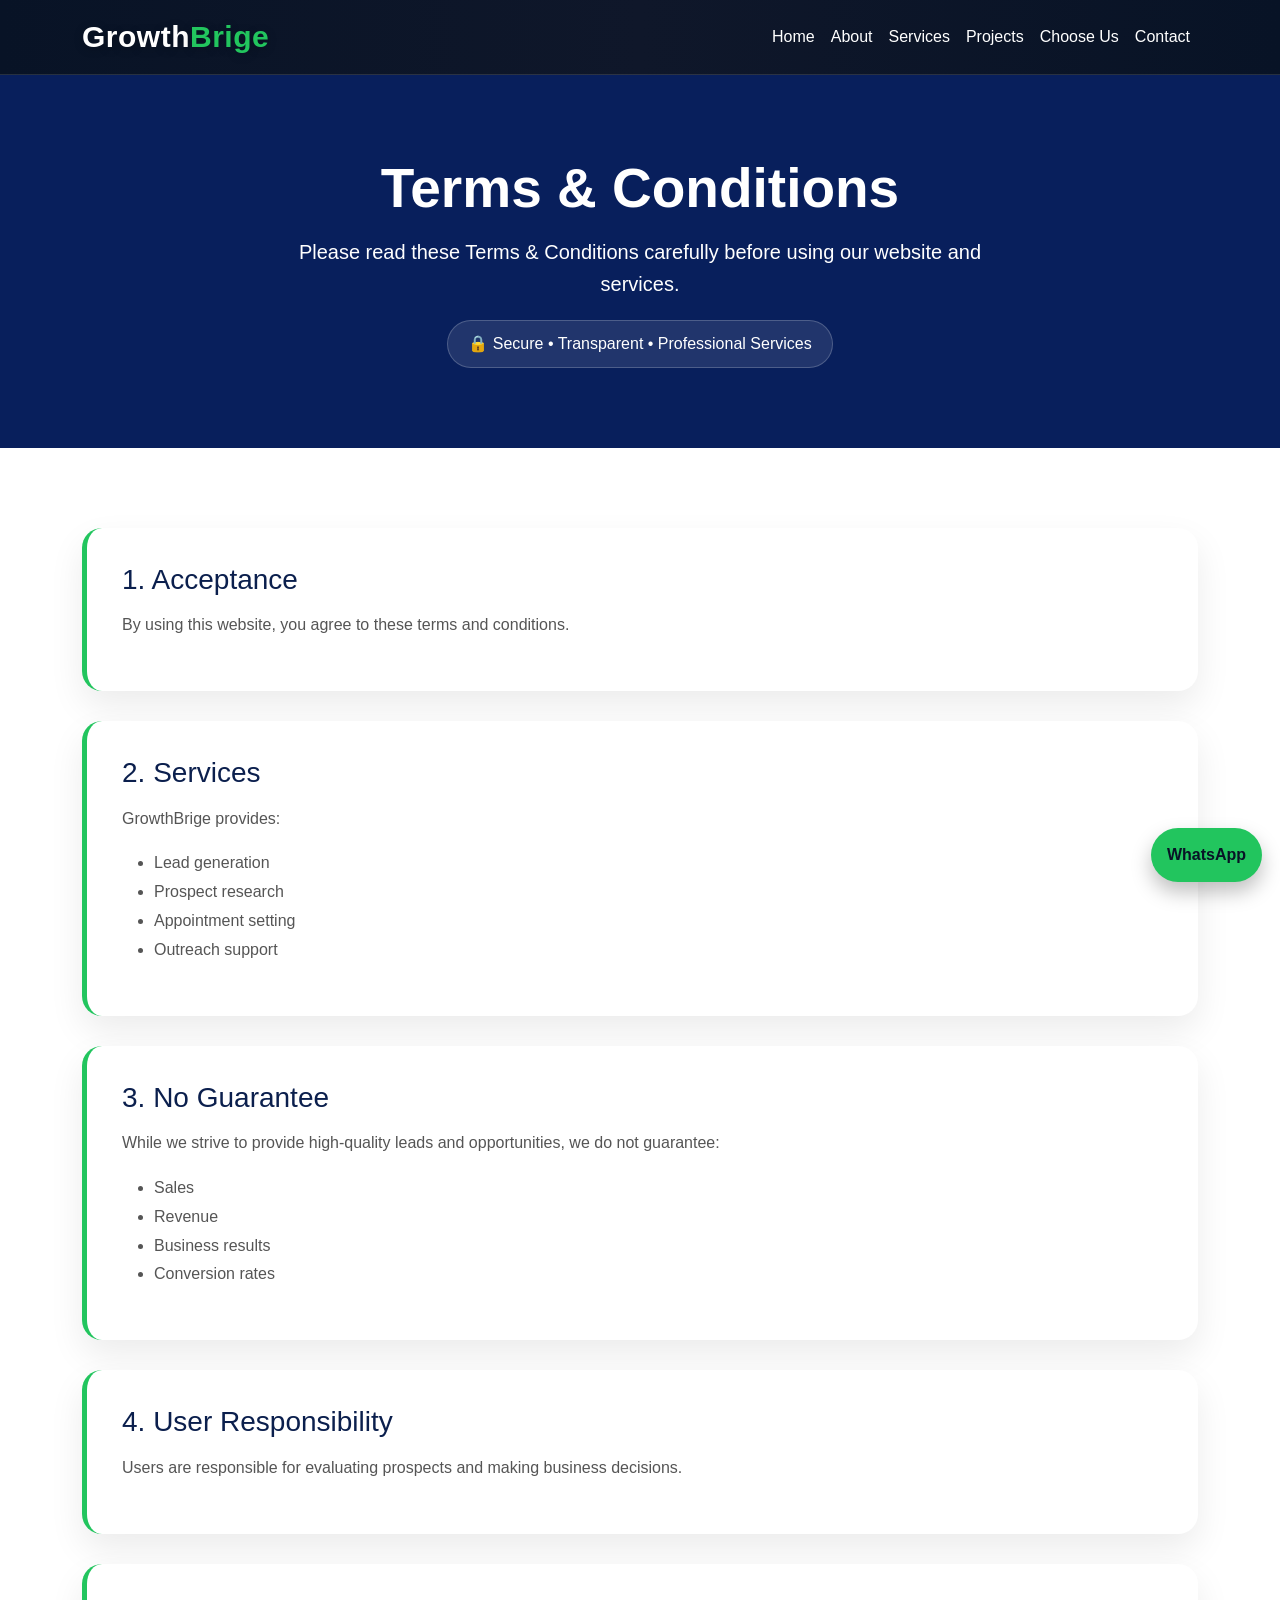
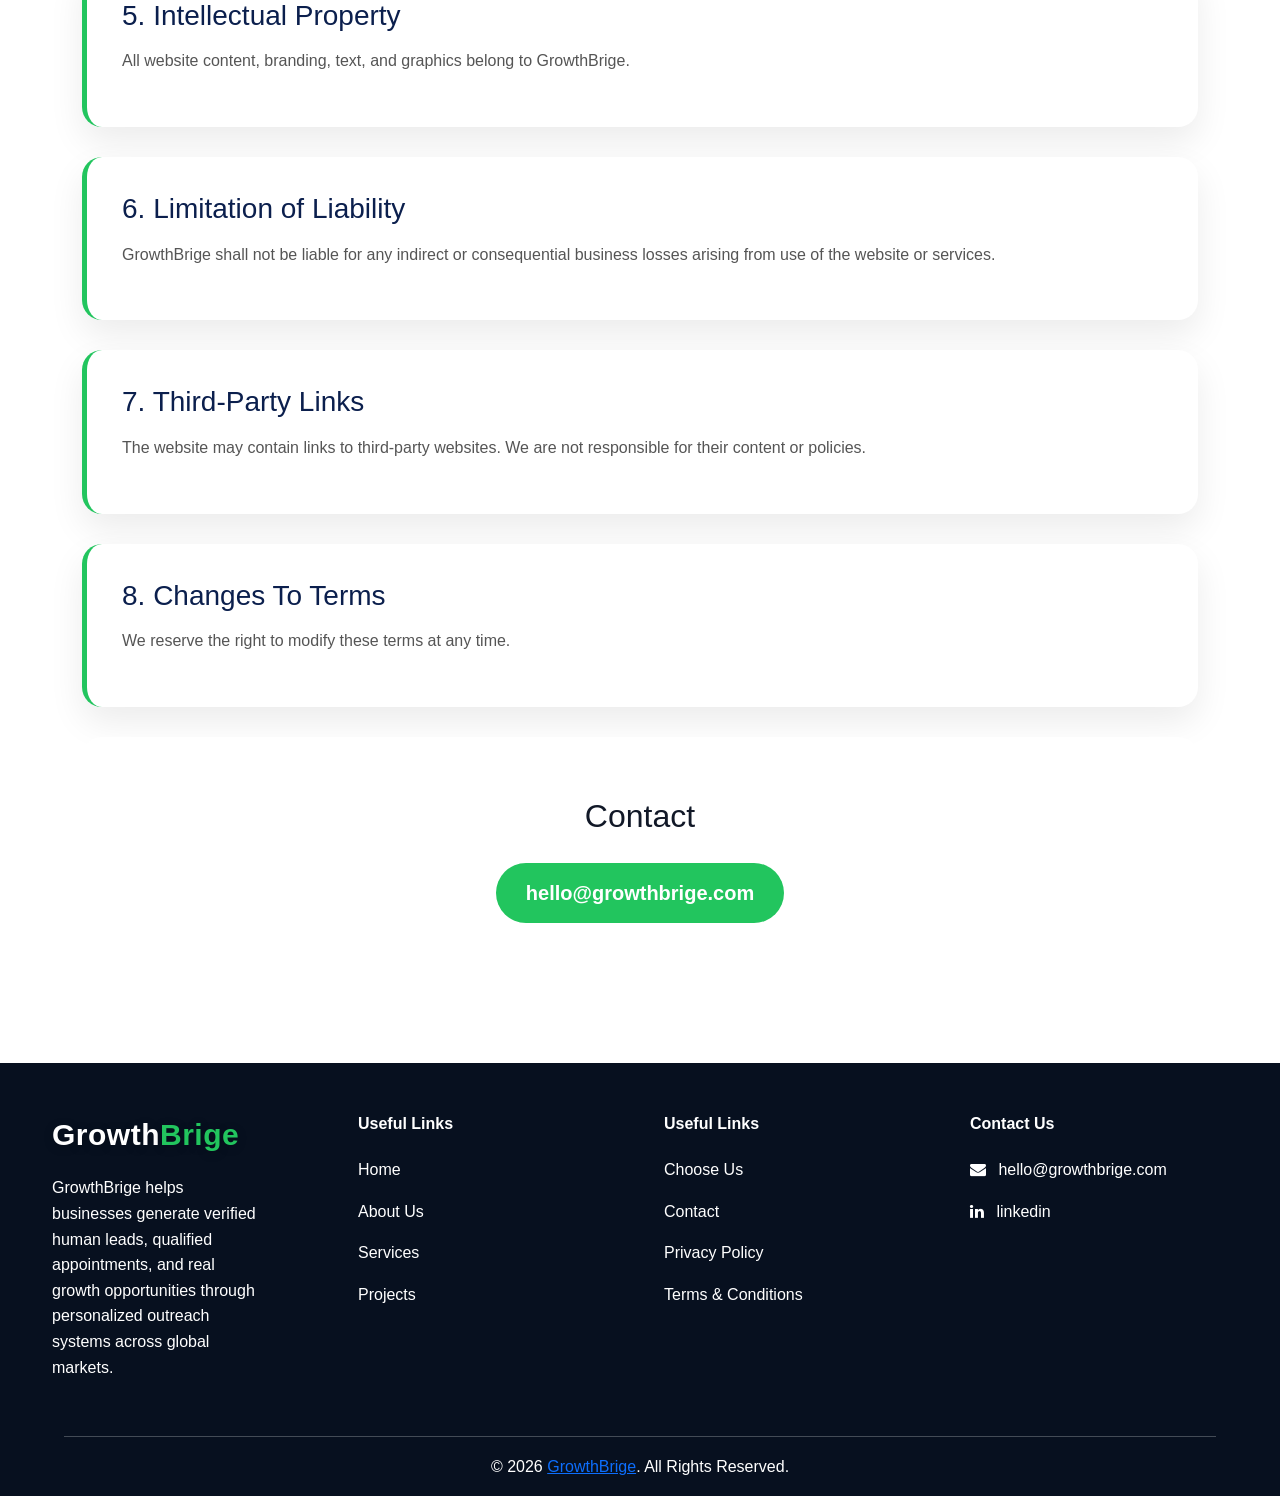
<file: terms.html>
<!DOCTYPE html>
<html lang="en">

<head>
    <meta charset="UTF-8">
    <meta name="viewport" content="width=device-width, initial-scale=1.0">
    <meta name="description"
        content="GrowthBrige helps businesses generate human-verified leads, qualified appointments, and growth opportunities through personalized outreach, B2B lead generation, real estate leads, insurance prospects, and global business solutions.">

    <meta name="keywords"
        content="Lead Generation, Human Verified Leads, B2B Leads, Business Growth, Sales Leads, Real Estate Leads, Insurance Leads, Appointment Setting, Prospecting Services, Email Outreach, LinkedIn Outreach, Global Lead Generation, USA Leads, UAE Leads, Canada Leads, India Leads, GrowthBrige">

    <meta name="author" content="GrowthBrige">

    <meta name="robots" content="index, follow">
    <title>Terms & Conditions GrowthBrige | Human Verified Leads & Business Growth Solutions</title>
    <!-- <link rel="stylesheet" href="bootstrap/css/bootstrap.min.css"> -->
    <link href="https://cdn.jsdelivr.net/npm/bootstrap@5.3.8/dist/css/bootstrap.min.css" rel="stylesheet"
        integrity="sha384-sRIl4kxILFvY47J16cr9ZwB07vP4J8+LH7qKQnuqkuIAvNWLzeN8tE5YBujZqJLB" crossorigin="anonymous">
    <link rel="stylesheet" href="https://cdnjs.cloudflare.com/ajax/libs/font-awesome/4.7.0/css/font-awesome.min.css">
    <link rel="stylesheet" href="style.css">
    <script src="https://cdn.jsdelivr.net/npm/bootstrap@5.3.8/dist/js/bootstrap.bundle.min.js"></script>
    <!-- Google tag (gtag.js) -->
<script async src="https://www.googletagmanager.com/gtag/js?id=G-EG4214WG4T"></script>
<script>
window.dataLayer = window.dataLayer || [];
function gtag(){dataLayer.push(arguments);}
gtag('js', new Date());

gtag('config', 'G-EG4214WG4T');
</script>
</head>

<body>
    <!-- Start Header area -->
    <header class="navbar navbar-expand-lg navbar-dark bg-dark sticky-top">

        <div class="container">

            <a class="navbar-brand logo" href="#">
                Growth<span>Brige</span>
            </a>

            <button class="navbar-toggler" type="button" data-bs-toggle="collapse" data-bs-target="#navbarNav">

                <span class="navbar-toggler-icon"></span>

            </button>

            <div class="collapse navbar-collapse" id="navbarNav">

                <ul class="navbar-nav ms-auto">

                    <li class="nav-item">
                        <a class="nav-link" href="index.html">Home</a>
                    </li>

                    <li class="nav-item">
                        <a class="nav-link" href="about.html">About</a>
                    </li>

                    <li class="nav-item">
                        <a class="nav-link" href="service.html">Services</a>
                    </li>

                    <li class="nav-item">
                        <a class="nav-link" href="projects.html">Projects</a>
                    </li>

                    <li class="nav-item">
                        <a class="nav-link" href="choose.html">Choose Us</a>
                    </li>

                    <li class="nav-item">
                        <a class="nav-link" href="contact.html">Contact</a>
                    </li>

                </ul>

            </div>

        </div>

    </header>
    <!-- end header area -->

    <!-- Privacy Hero -->

    <section class="privacy-hero">
        <div class="container">
            <h1>Terms & Conditions</h1>

            <p>
                Please read these Terms & Conditions carefully before using our website and services.
            </p>
            <div class="policy-badge">
                <a href="index.html" style="color: white; text-decoration: none;">🔒 Secure • Transparent • Professional
                    Services</a>
            </div>
        </div>
    </section>



    <!-- terms & conditions applied -->

    <section class="privacy-section">

        <div class="container">

            <div class="privacy-card">
                <h2>1. Acceptance</h2>
                <p>By using this website, you agree to these terms and conditions.</p>
            </div>

            <div class="privacy-card">
                <h2>2. Services</h2>
                <p>GrowthBrige provides:</p>

                <ul>
                    <li>Lead generation</li>
                    <li>Prospect research</li>
                    <li>Appointment setting</li>
                    <li>Outreach support</li>
                </ul>
            </div>

            <div class="privacy-card">
                <h2>3. No Guarantee</h2>

                <p>
                    While we strive to provide high-quality leads and opportunities, we do not guarantee:
                </p>
                <ul>
                    <li>Sales</li>
                    <li>Revenue</li>
                    <li>Business results</li>
                    <li>Conversion rates</li>
                </ul>
            </div>

            <div class="privacy-card">
                <h2>4. User Responsibility</h2>

                <p> Users are responsible for evaluating prospects and making business decisions. </p>
            </div>

            <div class="privacy-card">
                <h2>5. Intellectual Property</h2>

                <p> All website content, branding, text, and graphics belong to GrowthBrige. </p>
            </div>

            <div class="privacy-card">
                <h2>6. Limitation of Liability</h2>

                <p> GrowthBrige shall not be liable for any indirect or consequential business losses arising from use
                    of the website or services. </p>
            </div>

            <div class="privacy-card">
                <h2>7. Third-Party Links</h2>

                <p> The website may contain links to third-party websites. We are not responsible for their content or
                    policies. </p>
            </div>

            <div class="privacy-card">
                <h2>8. Changes To Terms</h2>
                <p> We reserve the right to modify these terms at any time. </p>
            </div>

            <div class="contact-box text-center">
                <h2>Contact</h2>

                <!-- <p> We reserve the right to modify these terms at any time. </p> -->

                <a href="mailto:hello@growthbrige.com" class="contact-email-btn">
                    hello@growthbrige.com
                </a>

            </div>

        </div>

    </section>



 <!-- footer area -->

    <footer class="text-white pt-5 pb-3">

        <div class="container-fluid">
            <div class="row text-start text-md-start">

                <!-- LEFT -->
                <div class="col-12 col-md-3 mb-4 px-4">
                    <div class="logo ">Growth<span>Brige</span></div>

                    <p class="mt-3 pe-5">
                        GrowthBrige helps businesses generate verified human leads, qualified appointments,
                        and real growth opportunities through personalized outreach systems across global markets.
                    </p>
                </div>

                <!-- CENTER -->
                <div class="col-12 col-md-3 mb-4 px-4">
                    <p class="fw-bold"><b>Useful Links</b></p>

                    <div class="d-flex flex-column mt-3">
                        <a href="index.html" class="text-white text-decoration-none mb-2">Home</a>
                        <a href="about.html" class="text-white text-decoration-none mb-2">About Us</a>
                        <a href="service.html" class="text-white text-decoration-none mb-2">Services</a>
                        <a href="projects.html" class="text-white text-decoration-none mb-2">Projects</a>

                    </div>
                </div>

                <div class="col-12 col-md-3 mb-4 px-4">
                    <p class="fw-bold"><b>Useful Links</b></p>
                    <div class="d-flex flex-column mt-3">
                        <a href="choose.html" class="text-white text-decoration-none mb-2">Choose Us</a>
                        <a href="contact.html" class="text-white text-decoration-none mb-2">Contact</a>
                        <a href="privacy.html" class="text-white text-decoration-none mb-2">Privacy Policy</a>
                        <a href="terms.html" class="text-white text-decoration-none">Terms & Conditions</a>
                    </div>
                </div>

                <!-- RIGHT -->
                <div class="col-12 col-md-3 mb-4 px-4">
                    <p class="fw-bold"><b>Contact Us</b></p>

                    <div class="mt-3">

                        <!-- <p class="mb-2">
                            <a href="https://wa.me/919406619855" target="_blank"
                                class="text-white text-decoration-none">
                                <i class="fa fa-whatsapp me-2"></i> +91 9406619855
                            </a>
                        </p> -->

                        <p class="mb-2">
                            <a href="mailto:hello@growthbrige.com" class="text-white text-decoration-none">
                                <i class="fa fa-envelope me-2"></i> hello@growthbrige.com
                            </a>
                        </p>

                        <p class="mb-0">
                            <a href="https://linkedin.com/in/sandeep-gupta-215435191" target="_blank"
                                class="text-white text-decoration-none">
                                <i class="fa fa-linkedin me-2"></i> linkedin
                            </a>
                        </p>

                    </div>
                </div>

            </div>

            <hr class="border-light mx-4">

            <div class="text-center">
                <h6 class="mb-0">© 2026 <a href="index.html">GrowthBrige</a>. All Rights Reserved.</h6>
            </div>

        </div>

    </footer>

    <a class="whatsapp" href="https://wa.me/919406619855">WhatsApp</a>

</body>

</html>
</file>
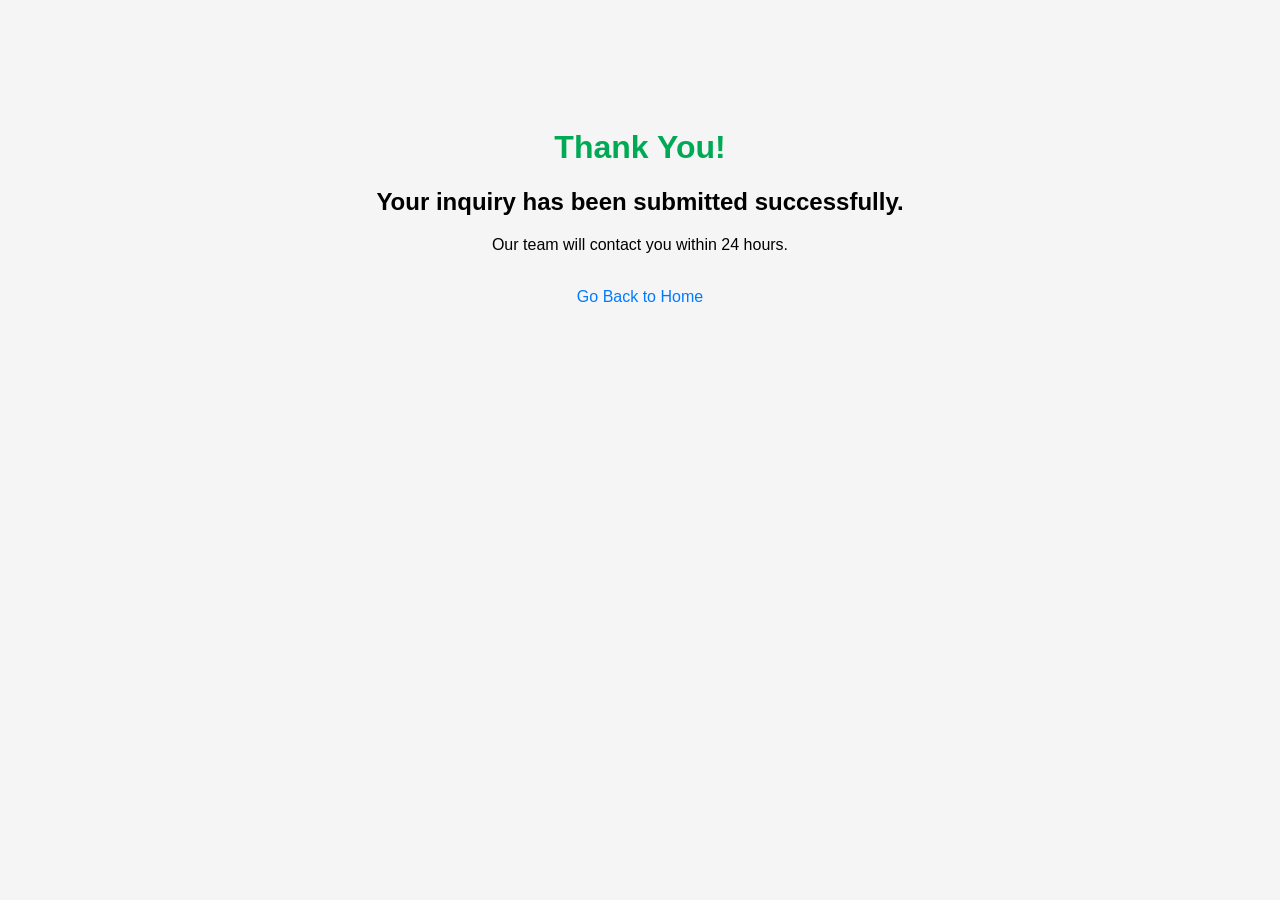
<file: thankyou.html>
<!DOCTYPE html>
<html>
<head>
    <title>Thank You - GrowthBrige</title>
    <style>
        body {
            font-family: Arial;
            text-align: center;
            padding-top: 100px;
            background: #f5f5f5;
        }
        h1 {
            color: #00aa55;
        }
        a {
            color: #007bff;
            text-decoration: none;
        }
    </style>
</head>

<body>
    <h1>Thank You!</h1>
    <h2>Your inquiry has been submitted successfully.</h2>
    <p>Our team will contact you within 24 hours.</p>
    <br>
    <a href="index.html">Go Back to Home</a>
</body>
</html>
</file>
<file: style.css>
*{margin:0;padding:0;box-sizing:border-box;font-family:'Inter',sans-serif;scroll-behavior:smooth}
body{
background:linear-gradient(135deg,#f8fafc,#eef4ff,#f5f7fb);
color:#111827;
line-height:1.6;
}

header{
position:sticky;top:0;z-index:999;
background:linear-gradient(90deg,#081326,#0f172a,#081326);
backdrop-filter:blur(8px);
padding:18px 7%;
display:flex;justify-content:space-between;align-items:center;
border-bottom:1px solid rgba(255,255,255,.12)
}
.logo{color:#ffffff;
text-shadow:0 2px 10px rgba(0,0,0,0.25);
font-size:30px;font-weight:800;letter-spacing:.5px
}
.logo span{color:#22c55e}
nav a{
color:#fff;text-decoration:none;margin-left:22px;
font-size:15px;transition:.3s
}
nav a:hover{color:#22c55e}
.hero h1{
color:#0f172a;
text-shadow:0 2px 10px rgba(255,255,255,0.35);
font-size:54px;
line-height:1.15;
margin-bottom:18px
}
.hero h1 span{color:#22c55e}
.hero p{
font-size:20px;
color:#1e293b;
font-weight:500;
text-shadow:0 1px 2px rgba(255,255,255,0.4);
max-width:700px;
margin-bottom:28px;
line-height:1.8
}
.btn{
display:inline-block;
padding:14px 26px;
border-radius:10px;
text-decoration:none;
font-weight:700;
margin:8px 10px 0 0;
transition:.3s
}

@media(max-width:768px){

.btn{
display:block;
width:100%;
margin-bottom:12px;
}

}
.btn-primary{background:#22c55e;color:#081326}
.btn-secondary{
background:#22c55e;
border:1px solid #22c55e;
color:#081326;
box-shadow:0 8px 20px rgba(34,197,94,0.25)
}
.btn:hover{transform:translateY(-2px)}
.hero-box{
background:rgba(255,255,255,0.72);
backdrop-filter:blur(14px);
border:1px solid rgba(255,255,255,0.55);
padding:30px;
border-radius:24px;
box-shadow:0 20px 60px rgba(15,23,42,0.10)
}
.hero-box h3{
color:#16a34a;
margin-bottom:18px;
font-size:32px;
font-weight:800
}
.hero-box ul{
padding-left:22px;
color:#1e293b;
font-weight:600;
line-height:2;
font-size:17px
}
section{
padding:45px 7%;
}
.title{text-align:center;font-size:38px;margin-bottom:14px}
.sub{
text-align:center;
color:#1e293b;
font-size:18px;
font-weight:500;
line-height:1.8;

max-width:820px;
margin:0 auto 45px;

background:rgba(255,255,255,0.65);
backdrop-filter:blur(10px);

padding:16px 28px;
border-radius:16px;

border:1px solid rgba(34,197,94,0.15);

box-shadow:0 10px 30px rgba(15,23,42,0.05)
}
.grid{
display:grid;
grid-template-columns:repeat(auto-fit,minmax(250px,1fr));
gap:22px
}
.card{
background:rgba(255,255,255,0.88);
backdrop-filter:blur(12px);
padding:32px;
border-radius:24px;
border:1px solid rgba(34,197,94,0.10);
box-shadow:0 10px 30px rgba(15,23,42,0.06);

transition:
transform .45s ease,
box-shadow .45s ease,
border-color .45s ease;

position:relative;
overflow:hidden;
}

.card form{
margin-top:25px;
}

.card input,
.card select,
.card textarea{
width:100%;
padding:16px 18px;
margin-bottom:16px;
border:1px solid #dbe4ee;
border-radius:14px;
background:#f8fafc;
font-size:15px;
transition:.3s;
}

.card input:focus,
.card select:focus,
.card textarea:focus{
outline:none;
border-color:#22c55e;
background:#fff;
box-shadow:0 0 0 4px rgba(34,197,94,.12);
}

.card textarea{
height:140px;
resize:none;
}

.card button{
width:100%;
border:none;
padding:16px;
border-radius:14px;
background:linear-gradient(135deg,#22c55e,#16a34a);
color:#fff;
font-size:17px;
font-weight:700;
cursor:pointer;
transition:.3s;
}

.card button:hover{
transform:translateY(-3px);
box-shadow:0 15px 30px rgba(34,197,94,.25);
}

section{
position:relative;
}

#about{
background:linear-gradient(180deg,#ffffff,#f7fafc);
border-radius:30px;
padding:80px 40px;
margin-top:40px;
}

.about-text{
background:rgba(255,255,255,0.75);
backdrop-filter:blur(14px);
padding:40px;
border-radius:28px;
border:1px solid rgba(34,197,94,0.12);
box-shadow:0 10px 40px rgba(15,23,42,0.08);
}

.about-text h3{
font-size:34px;
margin-bottom:22px;
color:#0f172a;
line-height:1.3;
}

.about-text p{
font-size:17px;
line-height:1.9;
color:#334155;
margin-bottom:20px;
}

.about-stats{
display:grid;
grid-template-columns:1fr 1fr;
gap:18px;
}

.stat-card{
background:linear-gradient(135deg,#0f172a,#112240);
padding:28px;
border-radius:24px;
color:white;
text-align:center;
box-shadow:0 10px 30px rgba(15,23,42,0.18);
transition:.35s ease;
}

.stat-card:hover{
transform:translateY(-6px);
}

.stat-card h3{
font-size:34px;
color:#22c55e;
margin-bottom:8px;
}

.stat-card p{
font-size:15px;
opacity:.9;
}
.strip{
display:flex;
justify-content:center;
align-items:center;
gap:18px;
flex-wrap:wrap;

background:linear-gradient(90deg,#081326,#0f1f3d);
color:#ffffff;

padding:16px 20px;

font-size:15px;
font-weight:600;
letter-spacing:.5px;

border-top:1px solid rgba(34,197,94,.25);
border-bottom:1px solid rgba(34,197,94,.25);

box-shadow:0 10px 30px rgba(0,0,0,.12)
}

.strip span{
color:#22c55e;
font-weight:700
}
.card:hover{
transform:translateY(-12px) scale(1.02);

box-shadow:
0 25px 60px rgba(34,197,94,0.18);

border-color:rgba(34,197,94,0.45);
}

.card h3{
font-size:34px;
font-weight:700;
margin-bottom:10px;
color:#0f172a;
}

.list{
display:grid;
grid-template-columns:repeat(auto-fit,minmax(220px,1fr));
gap:20px;
margin-top:50px;
}

.item{
background:rgba(255,255,255,0.82);
backdrop-filter:blur(10px);

padding:24px;
border-radius:22px;

border:1px solid rgba(34,197,94,0.12);
box-shadow:0 10px 30px rgba(15,23,42,0.06);

font-size:20px;
font-weight:600;
color:#0f172a;

transition:.35s ease;
opacity:0;
animation:showCard 0.8s ease forwards;
}

.item:hover{
transform:translateY(-8px);
box-shadow:0 18px 40px rgba(15,23,42,0.12);
border-color:#22c55e;
}
.item:nth-child(1){
animation-delay:0.1s;
transform:translateX(-60px);
}

.item:nth-child(2){
animation-delay:0.3s;
transform:translateY(-60px);
}

.item:nth-child(3){
animation-delay:0.5s;
transform:translateX(60px);
}

.item:nth-child(4){
animation-delay:0.7s;
transform:translateY(60px);
}

.item:nth-child(5){
animation-delay:0.9s;
transform:translateX(-60px);
}

.item:nth-child(6){
animation-delay:1.1s;
transform:translateY(60px);
}

@keyframes showCard{
to{
opacity:1;
transform:translate(0,0);
}
}
.testimonials-slider{
overflow:hidden;
position:relative;
width:100%;
margin-top:50px;
}

.testimonials-track{
display:flex;
gap:24px;
width:max-content;
animation:scrollTestimonials 22s linear infinite;
}

.testimonials-track:hover{
animation-play-state:paused;
}

.testimonial{
min-width:320px;
max-width:320px;

background:linear-gradient(135deg,#081326,#0f1f45);
padding:28px;
border-radius:22px;
border:1px solid rgba(34,197,94,0.18);
box-shadow:0 10px 30px rgba(0,0,0,0.12);

flex-shrink:0;
height: 320px;
overflow-y: auto;    
}

.testimonial h4{
color:#22c55e;
margin-bottom:14px;
font-size:22px;
}

.testimonial p{
color:rgba(255,255,255,0.82);
line-height:1.7;
font-size:16px;
}
.testimonial-rating {
    color: #fbbf24;
    font-weight: 700;
}

.testimonial-rating span {
    color: #ffffff;
    font-weight: 400;
}
@keyframes scrollTestimonials{
0%{
transform:translateX(0);
}

100%{
transform:translateX(-50%);
}
}
.contact-wrap{
display:grid;
grid-template-columns:1fr 1fr;
gap:30px;
align-items:start;
}
.contact-features{
display:flex;
flex-direction:column;
gap:18px;
padding-top:10px;
}

.feature-box{
background:rgba(255,255,255,0.7);
backdrop-filter:blur(12px);

padding:22px;
border-radius:18px;

border:1px solid rgba(34,197,94,0.12);

box-shadow:0 10px 30px rgba(0,0,0,0.06);

transition:.35s ease;

cursor:pointer;
overflow:hidden;
position:relative;
}

.feature-box:hover{
transform:translateY(-8px) scale(1.02);
box-shadow:0 20px 40px rgba(34,197,94,0.14);
}

.feature-box h3{
font-size:28px;
margin-bottom:10px;
color:#081326;
}

.feature-box p{
color:#374151;
line-height:1.6;
}
.contact-info{
color:#1e293b;
font-size:18px;
font-weight:500;
margin-bottom:14px;
line-height:1.7;
}

.contact-btn{
display:flex;
justify-content:center;
align-items:center;
flex:1;
padding:14px;
border-radius:12px;
font-weight:600;
text-decoration:none;
transition:.3s;
}

.whatsapp-btn{
background:#22c55e;
color:#fff;
border-radius:12px;
}

.linkedin-btn{
background:#0a66c2;
color:white;
border-radius:12px;
}

.contact-btn:hover{
transform:translateY(-3px);
opacity:.92;
}

.quick-actions{
display:flex;
gap:15px;
margin:20px 0;
}

.quick-actions .contact-btn{
flex:1;
height:55px;
display:flex;
align-items:center;
justify-content:center;
padding:0;
border-radius:12px;
}
.mini-stats{ display:flex; gap:10px; flex-wrap:wrap; margin:15px 0 20px; } .mini-stats span{ background:#f1f5f9; padding:8px 14px; border-radius:50px; font-size:13px; font-weight:600; } .quick-actions{ display:flex; gap:12px; margin:15px 0; } .quick-actions .contact-btn{ flex:1; margin:0; } @media(max-width:768px){ .quick-actions{ flex-direction:column; } }

form{
background:rgba(255,255,255,0.78);
padding:32px;
border-radius:24px;
border:1px solid rgba(34,197,94,0.18);
box-shadow:0 15px 40px rgba(0,0,0,0.18);
backdrop-filter:blur(12px);
}
input,select,textarea{
width:100%;
padding:14px;
margin-bottom:14px;
border:none;
border-radius:10px;
background:#f8fafc;
border:1px solid #dbe4ee;
color:#0f172a;
font-size:15px;
transition:.3s ease;
}
input::placeholder,
textarea::placeholder{
color:#64748b;
}
textarea{min-height:120px;resize:vertical}
button{
width:100%;
padding:14px;
border:none;
border-radius:10px;
font-weight:700;
background:#22c55e;
cursor:pointer;
color:#081326
}
footer{
padding:28px;
text-align:center;
background:#07101f;
color:#94a3b8
}
.whatsapp{
position:fixed;
right:18px;
bottom:18px;
background:#22c55e;
color:#081326;
padding:14px 16px;
border-radius:50px;
font-weight:700;
text-decoration:none;
box-shadow:0 10px 20px rgba(0,0,0,.25)
}
@media(max-width:900px){
.hero,.contact-wrap{grid-template-columns:1fr}
.hero h1{font-size:40px}
/* nav{display:none} */
}

.navbar-toggler{
border:1px solid white;
margin-left:auto;
display:block;
width:auto !important;
}
.navbar-nav .nav-link{
color:#ffffff !important;
}

.navbar-nav .nav-link:hover{
color:#22c55e !important;
}

/* responsive */
/* =========================
RESPONSIVE DESIGN
========================= */

@media(max-width:992px){

header{
padding:15px 5%;
}

.hero{
grid-template-columns:1fr;
padding:120px 5% 60px;
text-align:center;
gap:30px;
min-height:auto;
}

.hero h1{
font-size:42px;
line-height:1.2;
}

.hero p{
font-size:18px;
max-width:100%;
}

.hero-box{
padding:25px;
}

.contact-wrap{
grid-template-columns:1fr;
}

.about-stats{
grid-template-columns:1fr 1fr;
}

nav a{
margin-left:14px;
font-size:14px;
}

}


/* MOBILE */

@media(max-width:768px){

header{
padding:14px 20px;
flex-wrap:wrap;
}

.logo{
font-size:28px;
}

.hero{
padding:100px 20px 40px;
}

.hero h1{
font-size:34px;
}

.hero p{
font-size:16px;
line-height:1.7;
}

.title{
font-size:30px;
}

.sub{
font-size:16px;
padding:14px 18px;
}

.hero-box h3{
font-size:26px;
}

.hero-box ul{
font-size:15px;
line-height:1.8;
}

.card{
padding:24px;
}

.about-text{
padding:24px;
}

.about-text h3{
font-size:28px;
}

.about-text p{
font-size:16px;
}

.about-stats{
grid-template-columns:1fr;
}

.stat-card{
padding:22px;
}

.contact-wrap{
gap:20px;
}

form{
padding:24px;
}

input,
select,
textarea{
font-size:14px;
padding:12px;
}

button{
padding:13px;
}

footer{
font-size:14px;
padding:22px;
}

.strip{
font-size:13px;
gap:10px;
padding:14px;
}

nav{
width:100%;
text-align:center;
margin-top:15px;
}

nav a{
display:inline-block;
margin:8px 10px;
font-size:15px;
}

}


/* SMALL MOBILE */

@media(max-width:480px){

.hero h1{
font-size:28px;
}

.hero p{
font-size:15px;
}

.logo{
font-size:24px;
}

.title{
font-size:26px;
}

.card h3{
font-size:20px;
}

.hero-box{
padding:20px;
border-radius:18px;
}

.sub{
font-size:15px;
line-height:1.6;
}

.btn{
font-size:14px;
padding:12px 18px;
}

.whatsapp{
right:12px;
bottom:12px;
padding:12px 14px;
font-size:14px;
}

}
.hero{
display:grid;
grid-template-columns:1.1fr .9fr;
gap:40px;
align-items:center;
}

@media(max-width:768px){

.hero{
grid-template-columns:1fr;
}

.hero img{
width:100%;
height:auto;
object-fit:cover;
}

}

/* DARK OVERLAY */

.hero::before{
content:'';
position:absolute;
top:0;
left:0;
width:100%;
height:100%;

background:rgba(0,0,0,0.55);
}

.hero .container{
position:relative;
z-index:2;
}

.hero h1{
font-size:58px;
font-weight:800;
line-height:1.2;
color:white;
margin-bottom:20px;
}

.hero h1 span{
color:#22c55e;
}

.hero p{
font-size:18px;
line-height:1.8;
color:#e5e7eb;
margin-bottom:25px;
}

.hero-box{
background:rgba(255,255,255,0.10);
backdrop-filter:blur(12px);

padding:30px;
border-radius:24px;

border:1px solid rgba(255,255,255,0.15);
}

.hero-box h3{
color:#22c55e;
margin-bottom:20px;
font-size:30px;
}

.hero-box ul{
color:white;
line-height:2;
padding-left:20px;
}

/* TABLET */

@media(max-width:992px){

.hero{
text-align:center;
padding:100px 20px;
}

.hero h1{
font-size:42px;
}

.hero-box{
margin-top:40px;
}

}

/* MOBILE */

@media(max-width:576px){

.hero{
padding:90px 15px;
}

.hero h1{
font-size:30px;
}

.hero p{
font-size:15px;
}

.hero-box{
padding:22px;
}

.hero-box h3{
font-size:24px;
}

}

/* ABOUT PAGE */
.hero-about{
background:
linear-gradient(rgba(5,15,35,0.72),
rgba(5,15,35,0.72)),
url('images/about-bg.jpg');

background-size:cover;
background-position:center;
background-repeat:no-repeat;
}


/* SERVICE PAGE */
/* SERVICE PAGE BANNER */

.service-banner{

position:relative;

height:80vh;

display:flex;
align-items:center;
justify-content:center;

text-align:center;

background:
linear-gradient(
rgba(5,15,35,0.65),
rgba(5,15,35,0.65)
),

url('https://images.unsplash.com/photo-1552664730-d307ca884978?q=80&w=1974&auto=format&fit=crop');

background-size:cover;
background-position:center;
background-repeat:no-repeat;

overflow:hidden;
}

/* CONTENT */

.service-content{
position:relative;
z-index:2;
}

.service-content h1{

font-size:64px;
font-weight:800;

color:white;

margin-bottom:20px;

text-shadow:0 4px 20px rgba(0,0,0,0.35);
}

.service-content h1 span{
color:#22c55e;
}

.service-content p{

max-width:760px;

margin:auto;

font-size:20px;
line-height:1.9;

color:#e2e8f0;

margin-bottom:28px;
}

/* BREADCRUMB BUTTON */

.breadcrumb-box{

display:inline-block;

padding:12px 26px;

background:rgba(255,255,255,0.12);

border:1px solid rgba(255,255,255,0.18);

backdrop-filter:blur(10px);

border-radius:50px;

color:white;

font-size:15px;

transition:.35s ease;
}

.breadcrumb-box a{
color:#22c55e;
text-decoration:none;
font-weight:700;
}

.breadcrumb-box:hover{
transform:translateY(-3px);
background:rgba(255,255,255,0.18);
}

/* MOBILE */

@media(max-width:768px){

.service-banner{
height:55vh;
padding:20px;
}

.service-content h1{
font-size:38px;
}

.service-content p{
font-size:16px;
line-height:1.7;
}

.breadcrumb-box{
font-size:14px;
padding:10px 20px;
}

}
/* CHOOSE US PAGE */

.hero-choose{
background:
linear-gradient(rgba(0,0,0,0.70),
rgba(0,0,0,0.70)),
url('images/choose-bg.jpg');

background-size:cover;
background-position:center;
background-repeat:no-repeat;
}

/* CONTACT PAGE */
.hero-contact{
background:
linear-gradient(rgba(0,0,0,0.72),
rgba(0,0,0,0.72)),
url('images/contact-bg.jpg');

background-size:cover;
background-position:center;
background-repeat:no-repeat;
}
    .hero-home{

background:
linear-gradient(
rgba(5,15,35,0.45),
rgba(5,15,35,0.55)
),

url('../assests/home-banner.jfif');

background-size:cover;
background-position:center center;
background-repeat:no-repeat;

min-height:100vh;
padding:120px 0;

position:relative;

}

/* TEXT STYLE */

.hero-home h1{
color:#ffffff;
font-size:58px;
font-weight:800;
line-height:1.2;
text-shadow:0 4px 20px rgba(0,0,0,0.35);
}

.hero-home h1 span{
color:#22c55e;
}

.hero-home p{
color:#f1f5f9;
font-size:18px;
line-height:1.9;
max-width:650px;
text-shadow:0 2px 10px rgba(0,0,0,0.25);
}

/* GLASS EFFECT BOX */

.hero-home .hero-box{

background:rgba(255,255,255,0.12);
backdrop-filter:blur(12px);

border:1px solid rgba(255,255,255,0.18);

padding:35px;
border-radius:24px;

box-shadow:
0 10px 40px rgba(0,0,0,0.25);

}

.hero-home .hero-box h3{
color:#22c55e;
font-size:30px;
margin-bottom:20px;
}

.hero-home .hero-box ul{
color:white;
line-height:2;
font-size:17px;
}

/* MOBILE RESPONSIVE */

@media(max-width:768px){

.hero-home{
padding:90px 20px;
background-position:center;
}

.hero-home h1{
font-size:34px;
text-align:center;
margin-top:-20px;
}

.hero-home p{
font-size:16px;
text-align:center;
}

.hero-home .hero-box{
margin-top:20px;
}
}

/* ABOUT PAGE HERO */

.hero-about-banner{

position:relative;

height:65vh;

display:flex;
align-items:center;
justify-content:center;

text-align:center;

background:
linear-gradient(
rgba(5,15,35,0.60),
rgba(5,15,35,0.60)
),

url('./assests/about\ banner.png');

background-size:cover;
background-position:center;
background-repeat:no-repeat;

overflow:hidden;

}

/* CONTENT */

.about-content{
position:relative;
z-index:2;
}

.hero-about-banner h1{

font-size:64px;
font-weight:800;
color:white;

margin-bottom:18px;

text-shadow:0 4px 20px rgba(0,0,0,0.35);

}
.hero-about-banner{

position:relative;

height:80vh;

display:flex;
align-items:center;
justify-content:center;

text-align:center;

background:
linear-gradient(
rgba(5,15,35,0.70),
rgba(5,15,35,0.70)
),

url('./assests/about-banner-2.jfif');

background-size:cover;
background-position:center;
background-repeat:no-repeat;

padding:20px;

}

.about-content{
position:relative;
z-index:2;
max-width:850px;
}

.hero-about-banner h1{

font-size:64px;
font-weight:800;
color:white;

margin-bottom:20px;

}

.hero-about-banner h1 span{
color:#22c55e;
}

.hero-about-banner p{

font-size:20px;
line-height:1.8;
color:#e2e8f0;

margin-bottom:25px;

}

.breadcrumb-text{

display:inline-block;

padding:12px 28px;

background:linear-gradient(135deg,#22c55e,#16a34a);

color:white;

font-size:15px;
font-weight:600;

border-radius:50px;

box-shadow:0 8px 20px rgba(34,197,94,0.35);

border:none;

transition:.3s ease;

cursor:pointer;

}

.breadcrumb-text:hover{

transform:translateY(-3px);

box-shadow:0 12px 25px rgba(34,197,94,0.45);

background:linear-gradient(135deg,#16a34a,#22c55e);

}

.breadcrumb-text a{

color:white;

text-decoration:none;

font-weight:700;

}

.breadcrumb-text a:hover{

color:#d1fae5;

}

/* MOBILE */

@media(max-width:768px){

.hero-about-banner{
height:55vh;
}

.hero-about-banner h1{
font-size:38px;
}

.hero-about-banner p{
font-size:16px;
}

}

/* CHOOSE US BANNER */

.choose-banner{
height:80vh;

display:flex;
align-items:center;
justify-content:center;

background:
linear-gradient(
rgba(5,15,35,0.70),
rgba(5,15,35,0.70)
),

/* url('assests/choose-banner.jfif'); */
url('https://images.unsplash.com/photo-1522202176988-66273c2fd55f?auto=format&fit=crop&w=1600&q=80');
/* url('https://images.unsplash.com/photo-1552664730-d307ca884978?q=80&w=2070&auto=format&fit=crop'); */


background-size:cover;
background-position:center;
background-repeat:no-repeat;

text-align:center;
padding:20px;
}

.choose-content{
max-width:850px;
}

.choose-content h1{
font-size:64px;
font-weight:800;
color:white;
margin-bottom:20px;
}

.choose-content h1 span{
color:#22c55e;
}

.choose-content p{
font-size:20px;
line-height:1.8;
color:#e2e8f0;
margin-bottom:25px;
}

@media(max-width:768px){

.choose-banner{
height:60vh;
}

.choose-content h1{
font-size:38px;
}

.choose-content p{
font-size:16px;
}

}
.choose-content h1{
font-size:52px;
font-weight:800;
line-height:1.2;
}

/* CHOOSE PAGE MOBILE FIX */

@media (max-width: 480px){

.hero-choose-new{
    min-height: 70vh;
    padding: 80px 20px;
}

.hero-choose-new h1{
    font-size: 34px;
    line-height: 1.2;
}

.hero-choose-new p{
    font-size: 16px;
    line-height: 1.8;
    padding: 0 10px;
}

.hero-choose-new .breadcrumb-text{
    padding: 12px 25px;
    font-size: 14px;
}

}

/* CHOOSE PAGE MOBILE FIX */

@media (max-width: 768px){

    .choose-banner{
        height: 55vh;
        padding: 20px;
        background-position: center;
    }

    .choose-content{
        max-width: 100%;
        text-align: center;
    }

    .choose-content h1{
        font-size: 38px !important;
        line-height: 1.2;
        margin-bottom: 15px;
    }

    .choose-content p{
        font-size: 15px !important;
        line-height: 1.7;
        padding: 0 10px;
        margin-bottom: 20px;
    }

    .breadcrumb-text{
        padding: 10px 20px;
        font-size: 14px;
    }
}

@media (max-width: 480px){

    .choose-banner{
        height: 50vh;
    }

    .choose-content h1{
        font-size: 30px !important;
    }

    .choose-content p{
        font-size: 14px !important;
    }

}

.stats-section{
padding:90px 0;
background:#f8fafc;
}

.premium-stat{
background:linear-gradient(135deg,#081326,#0f1f45);
color:white;

padding:40px 25px;
border-radius:25px;

box-shadow:0 15px 40px rgba(0,0,0,0.15);

transition:.4s;
}

.premium-stat::before{
content:'';
position:absolute;
top:0;
left:0;
width:100%;
height:5px;

background:linear-gradient(90deg,#22c55e,#16a34a);
}

.premium-stat:hover{
transform:translateY(-12px);
box-shadow:0 25px 50px rgba(34,197,94,0.20);
}

.stat-icon{
font-size:45px;
margin-bottom:15px;
}

.premium-stat h2{
font-size:56px;
font-weight:800;
color:#22c55e;
margin-bottom:10px;
text-shadow:0 0 20px rgba(34,197,94,0.35);
}

.premium-stat p{
color:#e2e8f0;
font-size:16px;
}

.contact-banner{

    height:80vh;

    display:flex;
    align-items:center;
    justify-content:center;

    text-align:center;

    background:
    linear-gradient(
    rgba(5,15,35,.72),
    rgba(5,15,35,.72)
    ),
    url('assests/contact-banner.png');

    background-size:cover;
    background-position:center;
    background-repeat:no-repeat;

    padding:20px;
}

.contact-content{
    max-width:850px;
}

.contact-content h1{
    font-size:64px;
    font-weight:800;
    color:white;
    margin-bottom:20px;
}

.contact-content h1 span{
    color:#22c55e;
}

.contact-content p{
    font-size:20px;
    color:#e2e8f0;
    line-height:1.8;
    margin-bottom:25px;
}

@media(max-width:768px){

    .contact-banner{
        height:55vh;
    }

    .contact-content h1{
        font-size:38px;
    }

    .contact-content p{
        font-size:16px;
    }

}

/* CONTACT BANNER BUTTON FIX */

.breadcrumb-text{
    display:inline-flex;
    align-items:center;
    justify-content:center;
    min-width:180px;
    text-align:center;
}

@media (max-width:768px){

    .contact-content{
        text-align:center;
    }

    .breadcrumb-text{
        display:flex;
        width:220px;
        margin:0 auto;
        padding:12px 20px;
        font-size:14px;
        margin-bottom: 45px;
    }

}

.projects-banner{

height:80vh;

display:flex;
align-items:center;
justify-content:center;

text-align:center;

background:
 linear-gradient(
    rgba(0,0,0,0.55),
    rgba(0,0,0,0.55)
    ),
url('./assests/project-banner.png');

background-size:cover;
background-position:center;
background-repeat:no-repeat;

}

.projects-content{
max-width:850px;
}

.projects-content h1{
font-size:64px;
font-weight:800;
color:white;
}

.projects-content h1 span{
color:#22c55e;
}

.projects-content p{
color:#e2e8f0;
font-size:20px;
line-height:1.8;
margin:20px 0;
}

.project-info{
padding:25px;
}

.project-info h4{
font-weight:700;
margin-bottom:12px;
}

.project-info span{
color:#22c55e;
font-weight:700;
}

.projects-section{
    padding:100px 0;
    background:#f8fafc;
}

.projects-grid{
    display:grid;
    grid-template-columns:repeat(2,1fr);
    gap:40px;
}


.project-card{
    background: rgba(255,255,255,0.08);
    backdrop-filter: blur(10px);
    border: 1px solid rgba(255,255,255,0.15);

    border-radius: 20px;
    overflow: hidden;

    transition: 0.4s ease;
    box-shadow: 0 10px 30px rgba(0,0,0,0.2);
}


.project-card:hover{
    transform: translateY(-10px);
    box-shadow: 0 20px 50px rgba(0,255,128,0.25);
    border-color: #22c55e;
}


.project-card img{
    width:100%;
    height:250px;
    object-fit:cover;
}


.project-content{
    padding:25px;
}



.project-content h3{
    color:black;
    font-size:24px;
    margin-bottom:15px;
}


.project-content p{
    color:black;
    line-height:1.8;
}


.project-content h4{
    margin-top:20px;
    margin-bottom:10px;
}



.project-content ul{
    margin-top:15px;
    padding-left:20px;
}

.project-content ul li{
    color:#e5e7eb;
    margin-bottom:10px;
}


@media(max-width:768px){

    .projects-grid{
        grid-template-columns:1fr;
    }

    .project-card img{
        height:220px;
    }

}

.projects-intro{

    padding:80px 0 40px;

    text-align:center;
}

.projects-intro h2{

    font-size:48px;
    font-weight:800;

    color:#0f172a;

    margin-bottom:20px;
}

.projects-intro p{

    max-width:900px;

    margin:auto;

    font-size:18px;

    line-height:1.8;

    color:#64748b;
}

.projects-cta{

    background:#ffffff;

    padding:80px 20px;

    text-align:center;
}

.projects-cta h2{
    color:#0f172a;
}

.projects-cta p{
    color:#64748b;
}

.projects-cta h3{

    color:#22c55e;

    font-size:38px;

    margin-top:35px;

    margin-bottom:15px;
}

.projects-cta p{

    max-width:800px;

    margin:0 auto;

    color:#d1d5db;

    font-size:18px;

    line-height:1.8;
}


.project-btn{
    display:inline-block;
    margin-top:20px;
    padding:12px 25px;
    background:#22c55e;
    color:#fff;
    border-radius:30px;
    text-decoration:none;
    font-weight:600;
    transition:0.3s;
}

.project-btn:hover{
    background:#16a34a;
}


@media(max-width:768px){

    .projects-cta h2{
        font-size:32px;
    }

    .projects-cta h3{
        font-size:24px;
    }

    .projects-cta p{
        font-size:16px;
    }

}

.project-card ul li{
    color: #000 !important;
}

.project-card h3,
.project-card h4{
    color: #111;
}

.whatsapp-btn{
    /* display:inline-block; */
    background:#22c55e;
    color:#fff;
    /* padding:15px 40px; */
    border-radius:12px;
    text-decoration:none;
    font-size:18px;
    font-weight:600;
    /* margin-top:25px; */
    transition:0.3s ease;
    box-shadow:0 8px 25px rgba(34,197,94,0.35);
}

.whatsapp-btn:hover{
    transform:translateY(-3px);
    background:#16a34a;
    box-shadow:0 12px 35px rgba(34,197,94,0.45);
}

.country-flag{
    width:18px;
    height:13px;
    margin-right:6px;
    vertical-align:middle;
}



/* .privacy-hero{
    background: linear-gradient(135deg,#001845,#0a2a7a);
    color:#fff;
    text-align:center;
    padding:80px 20px;
} */

.privacy-hero{
    background:#081f5c;
    color:#fff;
    text-align:center;
    padding:80px 20px;
}

.privacy-hero h1{
    font-size:55px;
    margin-bottom:15px;
    font-weight:700;
}

.privacy-hero p{
    font-size:20px;
    max-width:700px;
    margin:auto;
}

.privacy-section{
    padding:80px 0;
    background:#ffffff;
}

.privacy-card{
    background:#fff;
    border-radius:20px;
    padding:35px;
    margin-bottom:30px;
    border-left:5px solid #22c55e;
    box-shadow:0 15px 35px rgba(0,0,0,.08);
    transition:.3s;
}

.privacy-card:hover{
    transform:translateY(-5px);
}

.privacy-card h2{
    color:#0b1f4d;
    margin-bottom:15px;
    font-size:28px;
}

.privacy-card p,
.privacy-card li{
    color:#555;
    line-height:1.8;
}

.contact-box{
    background:linear-gradient(135deg,#ffffff,#ffffff);
    padding:60px 30px;
    border-radius:20px;
}

.contact-box a{
    color:#22c55e;
    text-decoration:none;
    font-size:20px;
    font-weight:600;
}

@media(max-width:768px){

    .privacy-hero h1{
        font-size:34px;
    }

    .privacy-hero p{
        font-size:16px;
    }

    .privacy-card{
        padding:20px;
    }

    .privacy-card h2{
        font-size:20px;
    }

}

.policy-badge{
    display:inline-block;
    margin-top:20px;
    padding:10px 20px;
    background:rgba(255,255,255,.1);
    border:1px solid rgba(255,255,255,.2);
    border-radius:50px;
    color:#fff;
}

.contact-email-btn{
    display:inline-block;
    margin-top:20px;
    background:#22c55e;
    color:#fff !important;
    padding:14px 30px;
    border-radius:50px;
    text-decoration:none;
    font-weight:600;
}


/* Footer Responsive Fix */

footer .col-md-3{
    margin-bottom:30px;
}

@media (max-width:768px){

    footer{
        text-align:left;
    }

    footer .col-12{
        padding-left:20px !important;
        padding-right:20px !important;
    }

    footer .ps-5{
        padding-left:20px !important;
    }

    footer .pe-5{
        padding-right:20px !important;
    }

    footer .logo{
        margin-bottom:15px;
    }

    footer p{
        padding-right:0 !important;
    }

    footer .d-flex{
        align-items:start;
    }

    footer hr{
        margin:20px auto;
    }

    footer h6{
        font-size:14px;
    }

}

footer a{
    display:inline-block;
    padding:4px 0;
}
/* =========================
   GROWTHBRIGE FAQ SECTION
   ========================= */

.growthbrige-faq {
    padding: 55px 0 25px !important;
    background: transparent;
}

.growthbrige-faq .faq-label {
    color: #22c55e;
    font-size: 14px;
    font-weight: 800;
    letter-spacing: 1.5px;
    text-transform: uppercase;
    margin-bottom: 10px;
}

.growthbrige-faq .faq-title {
    color: #0f172a;
    font-size: 42px;
    font-weight: 800;
    margin-bottom: 12px;
}

.growthbrige-faq .faq-subtitle {
    color: #64748b;
    font-size: 17px;
    margin: 0 auto;
}

/* FAQ accordion width */
.growthbrige-accordion {
    max-width: 950px;
    margin: 40px auto 0;
}

/* Individual FAQ */
.growthbrige-accordion .accordion-item {
    background: #ffffff;
    border: 1px solid rgba(15, 23, 42, 0.08);
    border-radius: 14px !important;
    margin-bottom: 12px;
    overflow: hidden;
    box-shadow: 0 8px 25px rgba(15, 23, 42, 0.05);
    transition: all 0.3s ease;
}

.growthbrige-accordion .accordion-item:hover {
    border-color: rgba(34, 197, 94, 0.35);
    box-shadow: 0 12px 30px rgba(15, 23, 42, 0.08);
}

/* Question */
.growthbrige-accordion .accordion-button {
    background: #ffffff;
    color: #0f172a;
    font-size: 17px;
    font-weight: 700;
    padding: 20px 24px;
    box-shadow: none !important;
}

/* Remove Bootstrap blue background */
.growthbrige-accordion .accordion-button:not(.collapsed) {
    background: #f8fafc;
    color: #0f172a;
}

/* Green focus/open border */
.growthbrige-accordion .accordion-button:not(.collapsed) {
    border-left: 4px solid #22c55e;
}

/* Arrow */
.growthbrige-accordion .accordion-button::after {
    filter: none;
    transition: transform 0.3s ease;
}

.growthbrige-accordion .accordion-button:not(.collapsed)::after {
    transform: rotate(180deg);
}

/* Answer */
.growthbrige-accordion .accordion-body {
    background: #ffffff;
    color: #475569;
    font-size: 15.5px;
    line-height: 1.8;
    padding: 0 24px 22px 28px;
}

/* Highlight important text */
.growthbrige-accordion .accordion-body strong {
    color: #0f172a;
    font-weight: 700;
}

/* Reduce unnecessary gap before stats */
.growthbrige-faq + .about-stats {
    margin-top: 0 !important;
    padding-top: 25px !important;
}

/* =========================
   FAQ MOBILE
   ========================= */

@media (max-width: 768px) {

    .growthbrige-faq {
        padding: 45px 20px 20px !important;
    }

    .growthbrige-faq .faq-title {
        font-size: 30px;
        line-height: 1.25;
    }

    .growthbrige-faq .faq-subtitle {
        font-size: 15px;
        line-height: 1.6;
    }

    .growthbrige-accordion {
        margin-top: 30px;
    }

    .growthbrige-accordion .accordion-button {
        font-size: 15px;
        line-height: 1.5;
        padding: 17px 18px;
    }

    .growthbrige-accordion .accordion-body {
        font-size: 14px;
        line-height: 1.7;
        padding: 0 18px 20px 22px;
    }

    .growthbrige-accordion .accordion-button:not(.collapsed) {
        border-left: 3px solid #22c55e;
    }

    }
}
</file>
